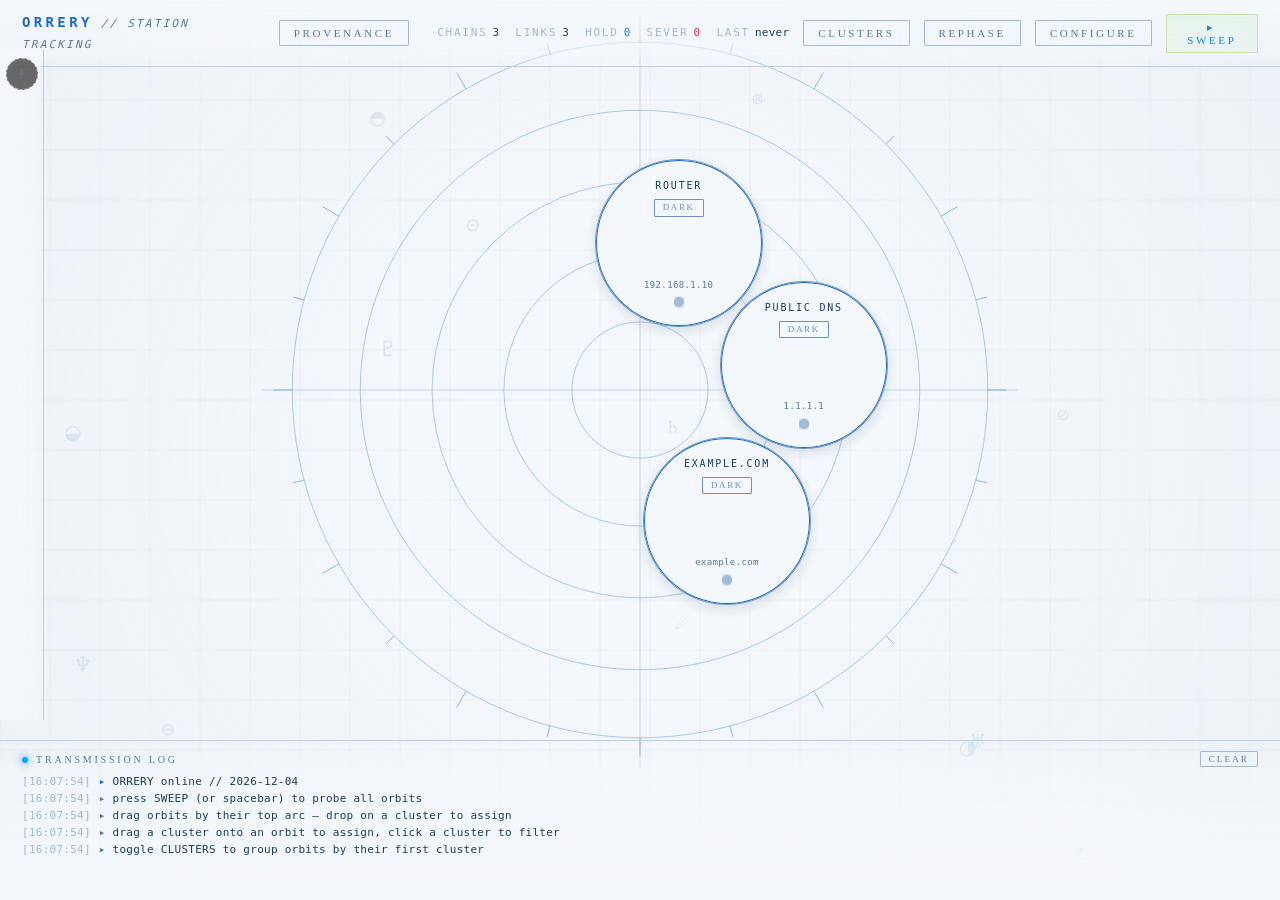
<file: index.html>
<!doctype html>
<html lang="en">
<head>
<meta charset="utf-8">
<meta name="viewport" content="width=device-width,initial-scale=1">
<title>ORRERY // station tracking</title>
<style>
  /* Antonio — Copyright 2020 The Antonio Project Authors
     (https://github.com/vernnobile/AntonioFont), SIL Open Font License 1.1.
     https://openfontlicense.org

     LCARS lettering is Swiss 911 Ultra Compressed, which is proprietary.
     Antonio is the closest openly-licensed match and is what LCARS revivals
     standardise on. Inlined as base64 rather than linked, because this page's
     whole premise is that it makes no request it did not tell you about — a
     webfont URL would be a third-party fetch on every load. It also means the
     face actually renders offline, from a USB stick, or over file://, which a
     linked font never would.

     Variable weight axis 100-700 in one 26KB file, latin subset. */
  @font-face {
    font-family: 'Antonio';
    font-style: normal;
    font-weight: 100 700;
    font-display: swap;
    src: url([data-uri]) format('woff2');
  }

  :root {
    --bg-0: #0c0703;
    --bg-1: #1a0e07;
    --bg-2: #261509;
    --vellum: #d8b97a;
    --vellum-dim: #8a7048;
    --ink: #ead4a3;
    --ink-dim: #9b7d4b;
    --ink-faint: #4a3a22;
    --gold: #ffcf3f;
    --gold-dim: #b8910e;
    --gold-bright: #ffe88c;
    --amber: #d18b1d;
    --brown: #6b3a14;
    --brown-deep: #3a1d08;
    --moss: #5f9a3a;
    --verdant: #8ee066;
    --verdant-bright: #b9f08c;
    --sienna: #b8521c;
    --rust: #8a3214;
    --slate: #6a6055;
    --slate-dim: #3d362d;
    --panel: rgba(12, 7, 3, 0.78);
    --panel-edge: rgba(255, 207, 63, 0.22);
    --serif: "TeX Gyre Pagella", "Iowan Old Style", "Palatino Linotype", "Book Antiqua", Palatino, "Hoefler Text", Georgia, serif;
    --mono: ui-monospace, "JetBrains Mono", "Iosevka", Menlo, Consolas, monospace;
    --glyph: "Noto Sans Symbols", "Noto Sans Symbols 2", "DejaVu Sans", "Segoe UI Symbol", "Apple Symbols", sans-serif;
    --shelf-w: 44px;
  }

  * { box-sizing: border-box; }
  html, body { height: 100%; margin: 0; padding: 0; }
  body {
    background: radial-gradient(ellipse at 50% 40%, var(--bg-2) 0%, var(--bg-1) 40%, var(--bg-0) 85%);
    color: var(--ink);
    font-family: var(--serif);
    font-size: 13px;
    line-height: 1.5;
    overflow: hidden;
    letter-spacing: 0.02em;
    -webkit-font-smoothing: antialiased;
  }

  body::before {
    content: "";
    position: fixed; inset: 0;
    pointer-events: none;
    z-index: 2;
    background-image:
      radial-gradient(ellipse at 50% 50%, transparent 30%, rgba(0,0,0,0.55) 100%),
      url("data:image/svg+xml;utf8,<svg xmlns='http://www.w3.org/2000/svg' width='240' height='240'><filter id='n'><feTurbulence type='fractalNoise' baseFrequency='0.85' numOctaves='2' seed='4'/><feColorMatrix values='0 0 0 0 0.55 0 0 0 0 0.42 0 0 0 0 0.18 0 0 0 0.18 0'/></filter><rect width='100%' height='100%' filter='url(%23n)'/></svg>");
    opacity: 0.5;
    mix-blend-mode: overlay;
  }

  #parchment { position: fixed; inset: 0; width: 100%; height: 100%; z-index: 0; display: block; }
  #background-decor { position: fixed; inset: 0; width: 100%; height: 100%; z-index: 1; pointer-events: none; }
  #cards { position: fixed; inset: 0; z-index: 3; pointer-events: none; }
  #groups { position: fixed; inset: 0; z-index: 2; pointer-events: none; }
  .group {
    position: absolute;
    border: 1px solid currentColor;
    border-radius: 3px;
    background: rgba(12, 7, 3, 0.18);
    box-shadow: 0 0 14px currentColor inset, 0 0 8px rgba(255, 207, 63, 0.08);
    opacity: 0.85;
    transition: opacity 0.2s;
  }
  .group.untagged {
    color: var(--ink-faint);
    box-shadow: 0 0 6px var(--ink-faint) inset;
    border-style: dashed;
  }
  .group .label {
    position: absolute;
    top: -9px; left: 14px;
    background: linear-gradient(to bottom, var(--bg-1), var(--bg-0));
    padding: 0 10px;
    font-family: var(--serif);
    font-size: 10px;
    letter-spacing: 0.28em;
    text-transform: uppercase;
    color: currentColor;
    display: flex; align-items: center; gap: 6px;
    text-shadow: 0 0 8px currentColor;
  }
  .group .label .g { font-family: var(--glyph); font-size: 14px; }
  .btn.active {
    background: linear-gradient(to bottom, rgba(255,207,63,0.22), rgba(255,207,63,0.08));
    color: var(--gold-bright);
    border-color: var(--gold);
    box-shadow: 0 0 12px rgba(255,207,63,0.3) inset;
  }

  /* ---------- top bar ---------- */
  .topbar {
    position: fixed; left: 0; right: 0; top: 0;
    z-index: 10;
    display: flex; align-items: center; gap: 14px;
    padding: 12px 22px;
    background: linear-gradient(to bottom, rgba(12,7,3,0.96), rgba(12,7,3,0.6) 80%, transparent);
    border-bottom: 1px solid var(--panel-edge);
  }
  .topbar .brand {
    font-family: var(--serif);
    font-weight: 700;
    letter-spacing: 0.32em;
    color: var(--gold);
    text-transform: uppercase;
    font-size: 14px;
    text-shadow: 0 0 12px rgba(255, 207, 63, 0.35);
  }
  .topbar .brand .sub {
    color: var(--ink-dim);
    font-weight: 400;
    letter-spacing: 0.2em;
    margin-left: 8px;
    font-style: italic;
    font-size: 11px;
  }
  .topbar .spacer { flex: 1; }
  .topbar .meta {
    color: var(--ink-dim);
    font-size: 11px;
    font-family: var(--mono);
    display: flex; gap: 16px;
  }
  .topbar .meta .k { color: var(--ink-faint); margin-right: 5px; letter-spacing: 0.16em; text-transform: uppercase; }
  .topbar .meta .v { color: var(--ink); }

  /* ---------- buttons ---------- */
  .btn {
    background: linear-gradient(to bottom, rgba(255,207,63,0.06), rgba(255,207,63,0.02));
    color: var(--gold);
    border: 1px solid var(--panel-edge);
    padding: 6px 14px;
    font-family: var(--serif);
    font-size: 11px;
    letter-spacing: 0.24em;
    text-transform: uppercase;
    cursor: pointer;
    transition: background 0.18s, box-shadow 0.18s, color 0.18s, border-color 0.18s;
    border-radius: 1px;
    position: relative;
  }
  .btn:hover {
    background: linear-gradient(to bottom, rgba(255,207,63,0.14), rgba(255,207,63,0.06));
    color: var(--gold-bright);
    border-color: var(--gold);
    box-shadow: 0 0 12px rgba(255, 207, 63, 0.25) inset, 0 0 14px rgba(255, 207, 63, 0.15);
  }
  .btn.primary {
    background: linear-gradient(to bottom, rgba(142, 224, 102, 0.12), rgba(95, 154, 58, 0.04));
    color: var(--verdant);
    border-color: rgba(142, 224, 102, 0.45);
  }
  .btn.primary:hover {
    background: linear-gradient(to bottom, rgba(142, 224, 102, 0.22), rgba(95, 154, 58, 0.08));
    color: var(--verdant-bright);
    border-color: var(--verdant);
    box-shadow: 0 0 14px rgba(142, 224, 102, 0.35) inset, 0 0 16px rgba(142, 224, 102, 0.25);
  }
  .btn.danger { color: var(--sienna); border-color: rgba(184, 82, 28, 0.45); }
  .btn.danger:hover { color: #e07a36; border-color: var(--sienna); box-shadow: 0 0 12px rgba(184, 82, 28, 0.3) inset; }
  .btn.ghost { background: transparent; color: var(--ink-dim); border-color: var(--ink-faint); }
  .btn.ghost:hover { color: var(--ink); border-color: var(--vellum-dim); box-shadow: none; }
  .btn:disabled { opacity: 0.45; cursor: not-allowed; box-shadow: none; }

  /* ---------- classifier shelf (left edge) ---------- */
  .shelf {
    position: fixed;
    left: 0; top: 50px; bottom: 180px;
    width: var(--shelf-w);
    z-index: 11;
    padding: 8px 0;
    background: linear-gradient(to right, rgba(12,7,3,0.94), rgba(12,7,3,0.6) 90%, transparent);
    border-right: 1px solid var(--panel-edge);
    display: flex; flex-direction: column; align-items: center; gap: 6px;
    overflow-y: auto;
    overflow-x: hidden;
    scrollbar-width: thin;
    scrollbar-color: var(--ink-faint) transparent;
  }
  .shelf::-webkit-scrollbar { width: 4px; }
  .shelf::-webkit-scrollbar-thumb { background: var(--ink-faint); }
  .sigil {
    width: 32px; height: 32px;
    border-radius: 50%;
    background: rgba(12, 7, 3, 0.6);
    border: 1px solid var(--gold-dim);
    color: var(--gold);
    font-family: var(--glyph);
    font-size: 18px;
    display: flex; align-items: center; justify-content: center;
    cursor: pointer;
    transition: box-shadow 0.18s, border-color 0.18s, transform 0.08s, color 0.18s;
    user-select: none;
    flex-shrink: 0;
    position: relative;
  }
  .sigil:hover {
    box-shadow: 0 0 12px currentColor, 0 0 0 1px currentColor inset;
    border-color: currentColor;
    transform: scale(1.06);
  }
  .sigil.active {
    box-shadow: 0 0 14px currentColor, 0 0 0 2px currentColor inset;
    border-color: currentColor;
  }
  .sigil.drop-target {
    box-shadow: 0 0 18px var(--gold-bright), 0 0 0 2px var(--gold-bright) inset;
    border-color: var(--gold-bright);
  }
  .sigil-ghost {
    position: fixed;
    width: 32px; height: 32px; border-radius: 50%;
    border: 1px solid currentColor;
    font-family: var(--glyph);
    font-size: 18px;
    display: flex; align-items: center; justify-content: center;
    pointer-events: none;
    background: rgba(12,7,3,0.85);
    box-shadow: 0 0 14px currentColor;
    z-index: 100;
    opacity: 0.85;
  }
  .sigil.add {
    border: 1px dashed var(--ink-faint);
    color: var(--ink-dim);
    font-family: var(--serif);
    font-size: 18px;
    font-weight: 300;
  }
  .sigil.add:hover { color: var(--gold); border-color: var(--gold); }

  /* ---------- chain cards ---------- */
  .card {
    position: absolute;
    width: 224px;
    background: linear-gradient(to bottom, rgba(26, 14, 7, 0.92), rgba(12, 7, 3, 0.92));
    border: 1px solid var(--gold);
    color: var(--ink);
    font-family: var(--serif);
    user-select: none;
    pointer-events: auto;
    box-shadow:
      0 0 0 1px rgba(255, 207, 63, 0.08),
      0 6px 14px rgba(0,0,0,0.55);
    transition: box-shadow 0.18s, border-color 0.2s, opacity 0.18s;
    will-change: left, top;
  }
  .card::before, .card::after {
    content: ""; position: absolute; width: 9px; height: 9px;
    border: 1px solid var(--gold);
    opacity: 0.75;
    pointer-events: none;
  }
  .card::before { top: -1px; left: -1px; border-right: none; border-bottom: none; }
  .card::after  { bottom: -1px; right: -1px; border-left: none; border-top: none; }

  .card:hover {
    box-shadow:
      0 0 0 1px rgba(255, 207, 63, 0.16),
      0 0 18px rgba(255, 207, 63, 0.18),
      0 8px 18px rgba(0,0,0,0.6);
  }
  .card.dragging {
    box-shadow:
      0 0 0 1px rgba(255, 207, 63, 0.4),
      0 0 28px rgba(255, 207, 63, 0.45),
      0 18px 38px rgba(0,0,0,0.75);
    z-index: 30 !important;
  }
  .card.dimmed { opacity: 0.18; }

  .card.state-ok    { border-color: var(--verdant); box-shadow: 0 0 0 1px rgba(142,224,102,0.16), 0 0 12px rgba(142,224,102,0.18), 0 6px 14px rgba(0,0,0,0.55); }
  .card.state-warn  { border-color: var(--amber);   box-shadow: 0 0 0 1px rgba(209,139,29,0.16),  0 0 12px rgba(209,139,29,0.18),  0 6px 14px rgba(0,0,0,0.55); }
  .card.state-bad   { border-color: var(--sienna);  box-shadow: 0 0 0 1px rgba(184,82,28,0.18),   0 0 14px rgba(184,82,28,0.22),   0 6px 14px rgba(0,0,0,0.55); }
  .card.state-check { border-color: var(--gold-bright); animation: card-pulse 1.2s ease-in-out infinite; }
  .card.state-unk   { border-color: var(--gold-dim); }
  .card.state-ok::before, .card.state-ok::after       { border-color: var(--verdant); }
  .card.state-warn::before, .card.state-warn::after   { border-color: var(--amber); }
  .card.state-bad::before, .card.state-bad::after     { border-color: var(--sienna); }
  .card.state-check::before, .card.state-check::after { border-color: var(--gold-bright); }
  .card.state-unk::before, .card.state-unk::after     { border-color: var(--gold-dim); }

  .card.drop-target {
    box-shadow: 0 0 0 2px var(--gold-bright), 0 0 24px rgba(255, 232, 140, 0.5);
  }

  @keyframes card-pulse {
    0%, 100% { box-shadow: 0 0 0 1px rgba(255, 232, 140, 0.2),  0 0 12px rgba(255, 232, 140, 0.18), 0 6px 14px rgba(0,0,0,0.55); }
    50%      { box-shadow: 0 0 0 1px rgba(255, 232, 140, 0.45), 0 0 24px rgba(255, 232, 140, 0.45), 0 6px 14px rgba(0,0,0,0.55); }
  }

  .card-header {
    display: flex; align-items: center; justify-content: space-between;
    padding: 6px 10px;
    border-bottom: 1px solid rgba(255, 207, 63, 0.16);
    cursor: grab;
    gap: 6px;
  }
  .card-name {
    font-family: var(--serif);
    font-size: 11px;
    letter-spacing: 0.18em;
    text-transform: uppercase;
    color: var(--ink);
    white-space: nowrap;
    overflow: hidden;
    text-overflow: ellipsis;
    flex: 1;
  }
  .card-runes { display: flex; gap: 3px; flex-shrink: 0; }
  .card-rune {
    width: 14px; height: 14px;
    border-radius: 50%;
    border: 1px solid currentColor;
    background: rgba(12,7,3,0.6);
    font-family: var(--glyph);
    font-size: 9px;
    display: flex; align-items: center; justify-content: center;
    cursor: pointer;
    transition: box-shadow 0.15s, transform 0.1s;
  }
  .card-rune:hover {
    box-shadow: 0 0 6px currentColor;
    transform: scale(1.18);
  }
  .card-pill {
    display: inline-block;
    padding: 1px 6px;
    font-size: 9px;
    letter-spacing: 0.18em;
    text-transform: uppercase;
    border-radius: 1px;
    border: 1px solid currentColor;
    font-family: var(--serif);
    color: var(--gold-dim);
    flex-shrink: 0;
  }
  .card-pill.ok    { color: var(--verdant); }
  .card-pill.warn  { color: var(--amber); }
  .card-pill.bad   { color: var(--sienna); }
  .card-pill.check { color: var(--gold-bright); }
  .card-pill.unk   { color: var(--gold-dim); }

  .card-body {
    padding: 6px 10px 8px 10px;
    cursor: pointer;
  }
  .card-addr {
    font-family: var(--mono);
    font-size: 10px;
    color: var(--ink-dim);
    letter-spacing: 0.04em;
    margin-bottom: 6px;
  }
  .link-row {
    display: flex; align-items: center; gap: 0;
    flex-wrap: nowrap;
    overflow: hidden;
    min-height: 14px;
  }
  .link-step {
    display: flex; align-items: center;
    flex-shrink: 0;
  }
  .link-step + .link-step::before {
    content: "";
    display: inline-block;
    width: 14px; height: 1px;
    background: var(--ink-faint);
    margin: 0 1px;
  }
  .link-dot {
    width: 10px; height: 10px;
    border-radius: 50%;
    background: var(--gold-dim);
    box-shadow: 0 0 4px var(--gold-dim);
    cursor: pointer;
    transition: transform 0.12s;
    flex-shrink: 0;
  }
  .link-dot:hover { transform: scale(1.5); }
  .link-dot.ok       { background: var(--verdant);      box-shadow: 0 0 6px var(--verdant); }
  .link-dot.warn     { background: var(--amber);        box-shadow: 0 0 6px var(--amber); }
  .link-dot.bad      { background: var(--sienna);       box-shadow: 0 0 8px var(--sienna); animation: dot-bad 1s ease-in-out infinite; }
  .link-dot.check    { background: var(--gold-bright);  box-shadow: 0 0 8px var(--gold-bright); animation: dot-pulse 0.9s ease-in-out infinite; }
  .link-dot.skipped  { background: var(--slate-dim);    box-shadow: none; border: 1px solid var(--slate); opacity: 0.6; }
  .link-dot.unk      { background: var(--gold-dim);     box-shadow: 0 0 4px var(--gold-dim); opacity: 0.6; }

  @keyframes dot-pulse {
    0%, 100% { transform: scale(1); }
    50%      { transform: scale(1.35); }
  }
  @keyframes dot-bad {
    0%, 100% { box-shadow: 0 0 6px var(--sienna); }
    50%      { box-shadow: 0 0 14px var(--sienna), 0 0 22px rgba(184,82,28,0.4); }
  }

  .card-detail {
    margin-top: 6px;
    padding-top: 6px;
    border-top: 1px dashed var(--ink-faint);
    font-family: var(--mono);
    font-size: 10px;
    color: var(--sienna);
    line-height: 1.35;
  }
  .card-detail .arr { color: var(--ink-dim); margin-right: 4px; }
  .card-detail .name { color: var(--ink); }
  .card-empty {
    font-family: var(--mono);
    font-size: 9px;
    color: var(--ink-faint);
    font-style: italic;
    letter-spacing: 0.1em;
  }

  /* Per-card mobile actions row. Default hidden; mobile media query
     re-enables and styles it. */
  .card-mobile-actions { display: none; }

  /* ---------- side panel ---------- */
  .sidepanel {
    position: fixed; right: 0; top: 50px; bottom: 180px;
    width: 360px;
    z-index: 9;
    background: var(--panel);
    backdrop-filter: blur(8px);
    border-left: 1px solid var(--panel-edge);
    padding: 18px;
    overflow-y: auto;
    transform: translateX(100%);
    transition: transform 0.25s ease;
    font-family: var(--serif);
  }
  .sidepanel.open { transform: translateX(0); }
  .sidepanel h3 {
    margin: 0 0 8px 0;
    color: var(--gold);
    font-size: 12px;
    letter-spacing: 0.26em;
    text-transform: uppercase;
    font-weight: 600;
  }
  .sidepanel .section { margin-bottom: 18px; }
  .sidepanel .row {
    display: flex; justify-content: space-between;
    padding: 4px 0;
    border-bottom: 1px dashed var(--ink-faint);
    font-family: var(--mono);
    font-size: 11px;
    gap: 8px;
  }
  .sidepanel .row .k { color: var(--ink-dim); letter-spacing: 0.12em; text-transform: uppercase; flex-shrink: 0; }
  .sidepanel .row .v { color: var(--ink); text-align: right; word-break: break-all; }
  .pill {
    display: inline-block;
    padding: 1px 8px;
    font-size: 9px;
    letter-spacing: 0.22em;
    text-transform: uppercase;
    border-radius: 1px;
    border: 1px solid currentColor;
    font-family: var(--serif);
  }
  .pill.ok    { color: var(--verdant); }
  .pill.warn  { color: var(--amber); }
  .pill.bad   { color: var(--sienna); }
  .pill.unk   { color: var(--vellum-dim); }
  .pill.check { color: var(--gold-bright); }
  .pill.skipped { color: var(--slate); }

  .link-card {
    padding: 8px 0;
    border-bottom: 1px dashed var(--ink-faint);
  }
  .link-card.highlight { background: rgba(255, 207, 63, 0.06); }

  /* ---------- console ---------- */
  .console {
    position: fixed; left: 0; right: 0; bottom: 0;
    height: 160px;
    z-index: 9;
    background: linear-gradient(to top, rgba(12,7,3,0.96), rgba(12,7,3,0.6) 80%, transparent);
    border-top: 1px solid var(--panel-edge);
    padding: 10px 22px 12px 22px;
    display: flex; flex-direction: column;
  }
  .console .header {
    display: flex; align-items: center; justify-content: space-between;
    color: var(--ink-dim);
    font-size: 10px;
    letter-spacing: 0.28em;
    text-transform: uppercase;
    margin-bottom: 6px;
    font-family: var(--serif);
  }
  .console .header .candle {
    display: inline-block; width: 6px; height: 6px;
    background: var(--gold-bright); border-radius: 50%;
    box-shadow: 0 0 8px var(--gold);
    margin-right: 8px;
    animation: candle-flicker 1.4s ease-in-out infinite;
  }
  .console .body {
    flex: 1;
    overflow-y: auto;
    font-size: 11px;
    line-height: 1.55;
    color: var(--ink);
    font-family: var(--mono);
    scrollbar-width: thin;
    scrollbar-color: var(--ink-faint) transparent;
  }
  .console .body::-webkit-scrollbar { width: 4px; }
  .console .body::-webkit-scrollbar-thumb { background: var(--ink-faint); }
  .console .line { white-space: pre-wrap; word-break: break-word; }
  .console .ts { color: var(--ink-faint); margin-right: 8px; }
  .console .tag-info { color: var(--gold); }
  .console .tag-ok { color: var(--verdant); }
  .console .tag-warn { color: var(--amber); }
  .console .tag-bad { color: var(--sienna); }
  .console .tag-dim { color: var(--ink-dim); }

  @keyframes candle-flicker {
    0%   { opacity: 1;    transform: scale(1); }
    20%  { opacity: 0.5;  transform: scale(0.85); }
    40%  { opacity: 1;    transform: scale(1.05); }
    60%  { opacity: 0.75; transform: scale(0.95); }
    80%  { opacity: 1;    transform: scale(1); }
    100% { opacity: 0.92; transform: scale(0.98); }
  }

  /* ---------- modal ---------- */
  .modal-bg {
    position: fixed; inset: 0;
    z-index: 50;
    background: rgba(12, 7, 3, 0.78);
    backdrop-filter: blur(6px);
    display: none;
    align-items: center; justify-content: center;
  }
  .modal-bg.open { display: flex; }
  .modal {
    width: min(960px, 94vw);
    max-height: 88vh;
    background: linear-gradient(to bottom, var(--bg-1), var(--bg-0));
    border: 1px solid var(--panel-edge);
    box-shadow: 0 0 60px rgba(255, 207, 63, 0.18), 0 0 0 1px rgba(255, 207, 63, 0.05) inset;
    display: flex; flex-direction: column;
    border-radius: 2px;
    position: relative;
  }
  .modal::before, .modal::after {
    content: ""; position: absolute; width: 18px; height: 18px;
    border: 1px solid var(--gold);
    opacity: 0.5;
  }
  .modal::before { top: -1px; left: -1px; border-right: none; border-bottom: none; }
  .modal::after  { bottom: -1px; right: -1px; border-left: none; border-top: none; }
  .modal .head {
    padding: 16px 22px;
    border-bottom: 1px solid var(--panel-edge);
    display: flex; align-items: center; justify-content: space-between;
  }
  .modal .head h2 {
    margin: 0; color: var(--gold);
    font-family: var(--serif);
    font-size: 14px; letter-spacing: 0.3em; text-transform: uppercase; font-weight: 600;
  }
  .modal .body { padding: 18px 22px; overflow-y: auto; flex: 1; }
  .modal .foot { padding: 14px 22px; border-top: 1px solid var(--panel-edge);
    display: flex; justify-content: space-between; gap: 8px; }
  .modal .foot .right { display: flex; gap: 8px; }
  .modal label {
    display: block; color: var(--ink-dim);
    font-family: var(--serif);
    font-size: 10px; letter-spacing: 0.22em; text-transform: uppercase;
    margin-bottom: 4px;
  }
  .modal input, .modal select, .modal textarea {
    width: 100%;
    background: rgba(12, 7, 3, 0.7);
    border: 1px solid var(--panel-edge);
    color: var(--ink);
    padding: 6px 10px;
    font-family: var(--mono);
    font-size: 12px;
    border-radius: 1px;
    outline: none;
  }
  .modal input:focus, .modal select:focus, .modal textarea:focus {
    border-color: var(--gold);
    box-shadow: 0 0 8px rgba(255, 207, 63, 0.3);
  }
  .modal textarea { min-height: 220px; resize: vertical; }

  .chain-block {
    border: 1px solid var(--panel-edge);
    padding: 12px;
    margin-bottom: 12px;
    background: rgba(12, 7, 3, 0.45);
  }
  .chain-block .head-row {
    display: grid; grid-template-columns: 1fr 1fr auto auto;
    gap: 8px; align-items: end; margin-bottom: 8px;
  }
  .link-edit-row {
    display: grid; grid-template-columns: 1.1fr 0.9fr 1.6fr 0.9fr auto;
    gap: 6px; margin-bottom: 4px; align-items: center;
  }
  .link-edit-row .x {
    background: transparent; color: var(--sienna);
    border: 1px solid transparent;
    width: 26px; height: 26px; cursor: pointer;
    font-family: var(--mono);
  }
  .link-edit-row .x:hover { border-color: var(--sienna); }
  .add-link { margin-top: 6px; font-size: 10px; padding: 4px 10px; }

  .classifier-picker { display: flex; flex-wrap: wrap; gap: 4px; margin-top: 6px; }
  .classifier-chip {
    padding: 2px 8px;
    font-size: 10px;
    letter-spacing: 0.18em;
    text-transform: uppercase;
    border: 1px solid currentColor;
    color: var(--ink-faint);
    cursor: pointer;
    font-family: var(--serif);
    display: inline-flex; align-items: center; gap: 4px;
  }
  .classifier-chip .g { font-family: var(--glyph); font-size: 12px; }
  .classifier-chip.on { box-shadow: 0 0 8px currentColor inset; }

  /* ---------- empty hint ---------- */
  .empty-hint {
    position: fixed;
    left: 50%; top: 50%;
    transform: translate(-50%, -50%);
    text-align: center;
    color: var(--ink-dim);
    z-index: 5;
    pointer-events: none;
    font-family: var(--serif);
  }
  .empty-hint h1 {
    color: var(--gold);
    font-size: 28px; letter-spacing: 0.5em;
    margin: 0 0 14px 0;
    text-shadow: 0 0 14px rgba(255, 207, 63, 0.4);
  }
  .empty-hint .glyph-row {
    font-family: var(--glyph);
    font-size: 22px; letter-spacing: 0.4em;
    color: var(--vellum-dim);
    margin: 8px 0;
  }

  /* ---------- tooltip ---------- */
  .tip {
    position: fixed;
    z-index: 12;
    background: linear-gradient(to bottom, var(--bg-1), var(--bg-0));
    border: 1px solid var(--panel-edge);
    padding: 10px 14px;
    pointer-events: none;
    font-size: 11px;
    min-width: 220px;
    box-shadow: 0 0 22px rgba(255, 207, 63, 0.25);
    display: none;
    font-family: var(--mono);
  }
  .tip .ttl {
    color: var(--gold);
    font-family: var(--serif);
    letter-spacing: 0.22em;
    text-transform: uppercase;
    font-size: 11px;
    margin-bottom: 6px;
  }
  .tip .row {
    display: flex; justify-content: space-between;
    font-size: 10px;
    gap: 8px;
  }
  .tip .row .k { color: var(--ink-dim); letter-spacing: 0.1em; text-transform: uppercase; }

  /* ---------- trust modal ---------- */
  .trust-body { font-family: var(--serif); font-size: 12px; line-height: 1.55; color: var(--ink); }
  .trust-body h3 {
    margin: 16px 0 6px 0;
    color: var(--gold);
    font-size: 11px;
    letter-spacing: 0.22em;
    text-transform: uppercase;
    font-weight: 600;
  }
  .trust-body ul { margin: 0 0 8px 0; padding-left: 18px; }
  .trust-body li { margin-bottom: 5px; }
  .trust-body code {
    font-family: var(--mono);
    font-size: 11px;
    background: rgba(0,0,0,0.18);
    padding: 1px 5px;
    border-radius: 1px;
  }
  body[data-theme="orrery"] .trust-body code { background: rgba(26, 107, 199, 0.08); }
  .trust-body a { color: var(--gold); text-decoration: underline; text-underline-offset: 2px; }
  .trust-body a:hover { color: var(--gold-bright); }
  .trust-lede { color: var(--ink); margin: 0 0 6px 0; }
  .trust-foot {
    margin: 14px 0 0 0;
    padding-top: 12px;
    border-top: 1px dashed var(--ink-faint);
    color: var(--ink-dim);
    font-size: 11px;
    font-style: italic;
  }

  /* ---------- background-decor SVG classes ---------- */
  .bg-tri { fill: none; stroke: var(--ink-faint); stroke-width: 0.6; opacity: 0.5; }
  .bg-tri-alt { fill: rgba(107, 58, 20, 0.04); stroke: none; }
  .bg-rune { fill: var(--gold-dim); opacity: 0.16; font-family: var(--glyph); text-anchor: middle; dominant-baseline: central; pointer-events: none; }
  .bg-sigil-stroke { fill: none; stroke: var(--gold); stroke-width: 1; }
  .bg-sigil-text { fill: var(--gold); font-family: var(--glyph); text-anchor: middle; dominant-baseline: central; opacity: 0.85; }
  .bg-grid { fill: none; stroke: var(--ink-faint); stroke-width: 0.5; opacity: 0.18; }
  .bg-readout { fill: var(--gold); font-family: var(--mono); letter-spacing: 0.1em; text-anchor: start; dominant-baseline: central; pointer-events: none; }

  /* ---------- circular card variant (radial layouts) ---------- */
  .card.circular {
    width: 168px;
    height: 168px;
    border-radius: 50%;
    padding: 0;
    background: radial-gradient(circle at 35% 30%, rgba(255,255,255,0.18) 0%, rgba(0,0,0,0) 50%),
                linear-gradient(to bottom, rgba(26,14,7,0.9), rgba(12,7,3,0.9));
    box-shadow:
      0 0 0 1px currentColor inset,
      0 6px 18px rgba(0,0,0,0.45);
    display: flex; flex-direction: column;
    align-items: stretch; justify-content: space-between;
    overflow: hidden;
    color: var(--gold);
  }
  .card.circular::before, .card.circular::after { display: none; }
  .card.circular .card-header {
    display: flex;
    flex-direction: column;
    align-items: center;
    justify-content: center;
    border-bottom: none;
    padding: 18px 22px 4px;
    gap: 4px;
    text-align: center;
  }
  .card.circular .card-name {
    text-align: center;
    font-size: 10px;
    letter-spacing: 0.18em;
    flex: 0 0 auto;
    max-width: 100%;
  }
  .card.circular .card-runes {
    position: absolute;
    top: 8px; right: 14px;
    flex-direction: column;
    gap: 2px;
  }
  .card.circular .card-pill {
    margin: 2px auto 0;
    font-size: 9px;
    padding: 1px 8px;
  }
  .card.circular .card-body {
    padding: 4px 18px 18px;
    display: flex;
    flex-direction: column;
    align-items: center;
    justify-content: flex-end;
    flex: 1;
  }
  .card.circular .card-addr {
    font-size: 9px;
    text-align: center;
    margin-bottom: 4px;
    color: var(--ink-dim);
    max-width: 100%;
    overflow: hidden;
    text-overflow: ellipsis;
    white-space: nowrap;
  }
  .card.circular .link-row {
    justify-content: center;
    flex-wrap: wrap;
    gap: 2px;
    max-width: 124px;
    min-height: 12px;
  }
  .card.circular .link-step + .link-step::before {
    width: 6px;
  }

  /* Radial "system" group element: outer ring + central hub glyph. */
  .system {
    position: absolute;
    border: 1px solid currentColor;
    border-radius: 50%;
    background: rgba(0,0,0,0.04);
    box-shadow: 0 0 0 1px rgba(255,255,255,0.04) inset;
    opacity: 0.7;
  }
  .system.untagged {
    color: var(--ink-faint);
    border-style: dashed;
  }
  .system-hub {
    position: absolute;
    left: 50%; top: 50%;
    transform: translate(-50%, -50%);
    width: 56px; height: 56px;
    border-radius: 50%;
    border: 1px solid currentColor;
    background: var(--bg-0);
    display: flex; align-items: center; justify-content: center;
    color: inherit;
    pointer-events: none;
  }
  .system-hub .g {
    font-family: var(--glyph);
    font-size: 24px;
    color: currentColor;
    text-shadow: 0 0 6px currentColor;
  }
  .system-label {
    position: absolute;
    left: 50%; top: -10px;
    transform: translateX(-50%);
    padding: 0 10px;
    background: var(--bg-0);
    font-family: var(--serif);
    font-size: 10px;
    letter-spacing: 0.28em;
    text-transform: uppercase;
    color: currentColor;
    white-space: nowrap;
  }

  /* ---------- Orrery theme overrides ---------- */
  body[data-theme="orrery"] {
    background: var(--bg-0);
    color: var(--ink);
  }
  body[data-theme="orrery"]::before { display: none; }
  body[data-theme="orrery"] .topbar {
    background: linear-gradient(to bottom, rgba(244,247,251,0.96), rgba(244,247,251,0.6) 80%, transparent);
    border-bottom: 1px solid var(--panel-edge);
  }
  body[data-theme="orrery"] .topbar .brand {
    color: var(--gold);
    text-shadow: none;
    font-family: var(--mono);
    letter-spacing: 0.24em;
  }
  body[data-theme="orrery"] .console {
    background: linear-gradient(to top, rgba(244,247,251,0.96), rgba(244,247,251,0.6) 80%, transparent);
    border-top: 1px solid var(--panel-edge);
  }
  body[data-theme="orrery"] .console .body { color: var(--ink); }
  body[data-theme="orrery"] .console .ts { color: var(--ink-faint); }
  body[data-theme="orrery"] .shelf {
    background: linear-gradient(to right, rgba(244,247,251,0.96), rgba(244,247,251,0.6) 90%, transparent);
    border-right: 1px solid var(--panel-edge);
  }
  body[data-theme="orrery"] .sidepanel {
    background: var(--panel);
    border-left: 1px solid var(--panel-edge);
  }
  body[data-theme="orrery"] .modal {
    background: linear-gradient(to bottom, var(--bg-1), var(--bg-0));
  }
  body[data-theme="orrery"] .modal input,
  body[data-theme="orrery"] .modal select,
  body[data-theme="orrery"] .modal textarea {
    background: var(--bg-0);
    color: var(--ink);
  }
  body[data-theme="orrery"] .empty-hint h1 {
    text-shadow: none;
    font-family: var(--mono);
    letter-spacing: 0.4em;
  }
  body[data-theme="orrery"] .card.circular {
    background: var(--bg-0);
    box-shadow:
      0 0 0 1px currentColor inset,
      0 4px 12px rgba(26, 60, 90, 0.12);
    color: var(--gold);
  }
  body[data-theme="orrery"] .card.circular .card-name {
    color: var(--ink);
    font-family: var(--mono);
  }
  body[data-theme="orrery"] .card.circular .card-pill {
    background: var(--bg-0);
  }
  body[data-theme="orrery"] .card.circular .card-addr {
    color: var(--ink-dim);
  }
  body[data-theme="orrery"] .system {
    background: rgba(26, 107, 199, 0.03);
    box-shadow: 0 0 0 1px rgba(26, 107, 199, 0.06) inset;
  }
  body[data-theme="orrery"] .system-hub {
    background: var(--bg-0);
  }
  body[data-theme="orrery"] .system-label {
    background: var(--bg-0);
    font-family: var(--mono);
  }

  /* =====================================================================
     Mobile (≤ 768px)
     Switch from free-positioned canvas + four-edge fixed chrome to a
     vertical scrolling list with off-canvas drawers. Desktop CSS above
     is untouched; this block reshapes only the affected selectors.
     ===================================================================== */
  @media (max-width: 768px) {
    html, body {
      height: auto;
      min-height: 100vh;
    }
    body {
      overflow-x: hidden;
      overflow-y: auto;
      font-size: 14px;
    }
    body::before { display: none; }

    /* Hide the decorative canvases on small screens. JS skips creating
       them too (see grimorium.js), but belt-and-braces in case a theme
       leaves them around. */
    #parchment,
    #background-decor,
    #groups {
      display: none !important;
    }
    #cards {
      position: static;
      pointer-events: auto;
      padding: 110px 0 60px 0;
    }

    /* Topbar: wrap, shrink, hide the meta strip (it reappears as a row
       inside the sidepanel sheet via JS). */
    .topbar {
      flex-wrap: wrap;
      padding: 8px 12px;
      gap: 8px;
      row-gap: 6px;
    }
    .topbar .brand { font-size: 13px; letter-spacing: 0.22em; }
    .topbar .brand .sub { display: none; }
    .topbar .spacer { display: none; }
    .topbar .meta { display: none; }
    .topbar .btn {
      padding: 8px 10px;
      font-size: 10px;
      letter-spacing: 0.14em;
      min-height: 36px;
    }

    /* Shelf: vertical strip on the left → horizontal strip under topbar. */
    .shelf {
      left: 0; right: 0;
      top: auto; bottom: auto;
      width: auto;
      height: 56px;
      flex-direction: row;
      align-items: center;
      padding: 6px 12px;
      gap: 8px;
      border-right: none;
      border-bottom: 1px solid var(--panel-edge);
      background: linear-gradient(to bottom, rgba(12,7,3,0.94), rgba(12,7,3,0.6) 90%, transparent);
      overflow-x: auto;
      overflow-y: hidden;
      /* Position right under the (possibly wrapped) topbar. JS sets the
         top offset via a CSS variable so the shelf tracks topbar height. */
      top: var(--topbar-h, 54px);
    }
    .sigil {
      width: 44px; height: 44px;
      font-size: 22px;
    }
    .sigil.add { font-size: 22px; }

    /* Rectangular cards: full-width vertical list, no absolute positioning. */
    .card {
      position: static !important;
      left: auto !important;
      top: auto !important;
      width: auto;
      height: auto;
      margin: 10px 12px;
      display: block;
    }

    /* Circular cards (orrery and other circle-shaped themes): keep the
       round shape, but stack them vertically and size to the column. */
    .card.circular {
      position: static !important;
      left: auto !important;
      top: auto !important;
      width: min(280px, calc(100vw - 32px));
      height: min(280px, calc(100vw - 32px));
      margin: 14px auto;
      display: flex;
    }

    /* Larger tap targets for tiny dots inside cards. */
    .link-dot {
      width: 14px; height: 14px;
    }
    .link-step {
      padding: 6px 2px;
    }
    .card-rune {
      width: 22px; height: 22px;
      font-size: 12px;
    }

    /* Per-card mobile tag-picker button. Hidden on desktop; populated
       by render.js when .is-mobile is set on body. Inside circular cards
       we hide it — the round shape clips it — and surface the same
       action from the sidepanel header instead. */
    .card-mobile-actions {
      display: flex;
      justify-content: flex-end;
      gap: 6px;
      padding: 0 12px 10px;
    }
    .card.circular .card-mobile-actions { display: none; }
    .card-mobile-actions .btn {
      padding: 6px 10px;
      font-size: 10px;
      letter-spacing: 0.14em;
      min-height: 36px;
    }

    /* Sidepanel: right drawer → bottom sheet. */
    .sidepanel {
      left: 0; right: 0;
      top: auto; bottom: 0;
      width: 100%;
      height: 75vh;
      max-height: 75vh;
      border-left: none;
      border-top: 1px solid var(--panel-edge);
      transform: translateY(100%);
      padding: 14px 16px 24px;
      z-index: 20;
    }
    .sidepanel.open { transform: translateY(0); }
    .sidepanel-close {
      position: absolute;
      top: 8px; right: 10px;
      width: 36px; height: 36px;
      display: flex; align-items: center; justify-content: center;
      background: transparent;
      color: var(--ink-dim);
      border: 1px solid var(--panel-edge);
      font-family: var(--mono);
      font-size: 16px;
      cursor: pointer;
    }

    /* Console: full-height bottom drawer → collapsed header strip
       that expands when tapped. */
    .console {
      height: 38px;
      padding: 0 12px;
      transition: height 0.22s ease;
      overflow: hidden;
      z-index: 8;
    }
    .console.open { height: 50vh; }
    .console .header {
      height: 38px;
      margin-bottom: 0;
      cursor: pointer;
    }
    .console .body {
      display: none;
      padding-top: 6px;
    }
    .console.open .body { display: block; }

    /* Modal: full-bleed sheet, single-column forms. Uses dvh so iOS Safari's
       address-bar-collapsing-to-expanded transition doesn't push the footer
       below the visible viewport. Safe-area padding keeps the Save button
       above the home-indicator gesture zone. */
    .modal-bg {
      align-items: stretch;
      justify-content: stretch;
    }
    .modal {
      width: 100vw !important;
      max-width: 100vw !important;
      height: 100dvh;
      max-height: 100dvh;
      border-radius: 0;
      border-left: none;
      border-right: none;
    }
    .modal::before, .modal::after { display: none; }
    .modal .head {
      padding: 12px 16px;
      flex-shrink: 0;
    }
    .modal .head h2 { font-size: 12px; letter-spacing: 0.2em; }
    .modal .body {
      padding: 14px 16px;
      flex: 1 1 auto;
      min-height: 0;
      overflow-y: auto;
      -webkit-overflow-scrolling: touch;
    }
    /* Foot is sticky-pinned to the bottom of the modal, immune to body
       overflow miscalculations. The safe-area inset keeps it above the
       iOS home indicator. */
    .modal .foot {
      padding: 12px 16px;
      padding-bottom: max(12px, env(safe-area-inset-bottom));
      flex-wrap: wrap;
      gap: 8px;
      flex-shrink: 0;
      position: sticky;
      bottom: 0;
      background: linear-gradient(to top, var(--bg-0) 60%, rgba(12, 7, 3, 0.92));
      z-index: 2;
    }
    .modal .foot .right {
      flex: 1 1 auto;
      justify-content: flex-end;
    }
    .modal .foot .btn { min-height: 44px; }
    .modal input, .modal select, .modal textarea {
      font-size: 16px;  /* prevents iOS Safari zoom-on-focus */
      padding: 10px 12px;
    }
    .modal textarea { min-height: 180px; }

    .chain-block .head-row {
      grid-template-columns: 1fr;
      gap: 10px;
    }
    .link-edit-row {
      grid-template-columns: 1fr 1fr;
      gap: 8px;
      row-gap: 6px;
    }
    .link-edit-row > :nth-child(3) { grid-column: 1 / -1; }
    .link-edit-row .x {
      width: 40px; height: 40px;
      justify-self: end;
      border: 1px solid var(--panel-edge);
    }

    /* Empty-hint shrinks to fit. */
    .empty-hint h1 {
      font-size: 22px;
      letter-spacing: 0.3em;
    }
    .empty-hint .glyph-row {
      font-size: 18px;
      letter-spacing: 0.25em;
    }

    /* Tooltip → bottom-anchored toast on touch. */
    .tip {
      left: 12px !important;
      right: 12px !important;
      bottom: 60px !important;
      top: auto !important;
      width: auto;
      min-width: 0;
    }
  }

  /* Respect users who prefer reduced motion. */
  @media (prefers-reduced-motion: reduce) {
    .card.state-check,
    .link-dot.bad,
    .link-dot.check,
    .console .header .candle {
      animation: none !important;
    }
  }

  /* ---------- LCARS theme overrides ---------- */
  /* Authentic LCARS: flat black canvas, solid color blocks, condensed bold
     caps, black "channel" gaps, asymmetric big-radius corners. No glow —
     LCARS is matte color, never neon. Neon-carrot orange is the chrome;
     state rides each card's header bar AND border. */
  body[data-theme="lcars"] {
    background: #000;
    color: var(--ink);
    font-family: var(--serif);
    letter-spacing: 0.04em;
  }
  body[data-theme="lcars"]::before { display: none; }

  /* Top bar: black with a thick LCARS underline that sweeps at the corner. */
  body[data-theme="lcars"] .topbar {
    background: #000;
    border-bottom: 4px solid var(--gold);
    border-bottom-right-radius: 22px;
  }
  body[data-theme="lcars"] .topbar .brand {
    color: var(--gold);
    text-shadow: none;
    font-family: var(--serif);
    font-weight: 700;
    letter-spacing: 0.34em;
  }
  body[data-theme="lcars"] .topbar .brand .sub {
    color: var(--ink-dim);
    font-style: normal;
  }
  body[data-theme="lcars"] .topbar .meta .k { color: var(--ink-dim); }
  body[data-theme="lcars"] .topbar .meta .v { color: var(--gold-bright); }

  /* Buttons: solid LCARS pill blocks, black text, condensed caps. No glow;
     hover just brightens the fill. */
  body[data-theme="lcars"] .btn {
    background: var(--gold);
    color: #000;
    border: none;
    border-radius: 16px;
    font-family: var(--serif);
    font-weight: 700;
    letter-spacing: 0.12em;
    padding: 6px 18px;
    min-height: 28px;
    text-transform: uppercase;
    transition: background 0.14s, filter 0.14s;
  }
  body[data-theme="lcars"] .btn:hover {
    background: var(--gold-bright);
    color: #000;
    border-color: transparent;
    box-shadow: none;
  }
  body[data-theme="lcars"] .btn.primary { background: var(--verdant); color: #000; border-color: transparent; }
  body[data-theme="lcars"] .btn.primary:hover { background: var(--verdant-bright); color: #000; box-shadow: none; }
  body[data-theme="lcars"] .btn.danger { background: var(--sienna); color: #000; border-color: transparent; }
  /* Hover warms chestnut rose toward LCARS red alert — the one place the
     palette is allowed to run hot, since PURGE is genuinely destructive. */
  body[data-theme="lcars"] .btn.danger:hover { background: #dd7777; color: #000; box-shadow: none; }
  body[data-theme="lcars"] .btn.ghost { background: var(--brown); color: #000; border-color: transparent; }
  body[data-theme="lcars"] .btn.ghost:hover { background: var(--gold-bright); color: #000; box-shadow: none; }
  body[data-theme="lcars"] .btn.active { background: var(--amber); color: #000; border-color: transparent; box-shadow: none; }
  body[data-theme="lcars"] .btn:disabled { opacity: 0.4; }

  /* Left rail: black with an orange edge; sigils stay round, flat. */
  body[data-theme="lcars"] .shelf {
    background: #000;
    border-right: 4px solid var(--gold-dim);
  }
  body[data-theme="lcars"] .sigil {
    background: #000;
    border: 2px solid var(--gold);
  }
  body[data-theme="lcars"] .sigil:hover { box-shadow: none; transform: scale(1.08); }
  body[data-theme="lcars"] .sigil.active { box-shadow: 0 0 0 2px currentColor inset; }
  body[data-theme="lcars"] .sigil.drop-target { box-shadow: 0 0 0 2px var(--gold-bright) inset; border-color: var(--gold-bright); }
  body[data-theme="lcars"] .sigil-ghost { box-shadow: none; }
  body[data-theme="lcars"] .sigil.add { border-style: dashed; border-color: var(--ink-faint); }

  /* Cards: rounded LCARS panels; the header bar carries the state color,
     fronted by a black "cap" segment and split from the body by a channel. */
  body[data-theme="lcars"] .card {
    background: #000;
    border: 2px solid var(--gold);
    border-radius: 4px 18px 18px 4px;
    box-shadow: none;
  }
  body[data-theme="lcars"] .card::before,
  body[data-theme="lcars"] .card::after { display: none; }
  body[data-theme="lcars"] .card:hover { box-shadow: none; filter: brightness(1.12); }
  body[data-theme="lcars"] .card.dragging { box-shadow: none; filter: brightness(1.2); z-index: 30 !important; }
  body[data-theme="lcars"] .card.drop-target { box-shadow: 0 0 0 2px var(--gold-bright); }

  body[data-theme="lcars"] .card-header {
    background: var(--gold);
    border-bottom: 3px solid #000;     /* black channel under the bar */
    border-radius: 2px 16px 0 0;
    padding: 4px 12px 5px;
    gap: 8px;
  }
  /* LCARS bar end-cap: a short black rounded segment at the bar's left. */
  body[data-theme="lcars"] .card-header::before {
    content: "";
    flex: 0 0 auto;
    width: 20px;
    height: 12px;
    background: #000;
    border-radius: 6px;
    align-self: center;
  }
  body[data-theme="lcars"] .card-name {
    color: #000;
    font-weight: 700;
    text-align: right;
    letter-spacing: 0.1em;
  }
  body[data-theme="lcars"] .card-pill {
    background: #000;
    border: none;
    border-radius: 8px;
    padding: 1px 8px;
  }
  body[data-theme="lcars"] .card.state-ok    .card-header { background: var(--verdant); }
  body[data-theme="lcars"] .card.state-warn  .card-header { background: var(--amber); }
  body[data-theme="lcars"] .card.state-bad   .card-header { background: var(--sienna); }
  body[data-theme="lcars"] .card.state-check .card-header { background: var(--gold-bright); }
  body[data-theme="lcars"] .card.state-unk   .card-header { background: var(--gold-dim); }
  /* Card border tracks the header bar color per state. */
  body[data-theme="lcars"] .card.state-ok    { border-color: var(--verdant); }
  body[data-theme="lcars"] .card.state-warn  { border-color: var(--amber); }
  body[data-theme="lcars"] .card.state-bad   { border-color: var(--sienna); }
  body[data-theme="lcars"] .card.state-check { border-color: var(--gold-bright); animation: none; }
  body[data-theme="lcars"] .card.state-unk   { border-color: var(--gold-dim); }
  body[data-theme="lcars"] .card-addr { color: var(--ink); }
  body[data-theme="lcars"] .card-detail { color: var(--sienna); border-top-color: var(--ink-faint); }
  body[data-theme="lcars"] .card-detail .name { color: var(--gold-bright); }

  /* Status pips: flat squared LCARS markers, no glow. Offline blinks (red
     alert) by opacity rather than the base neon pulse. */
  body[data-theme="lcars"] .link-dot {
    border-radius: 2px;
    box-shadow: none !important;
  }
  body[data-theme="lcars"] .link-dot.bad { animation: lcars-blink 0.8s steps(1, end) infinite; }
  body[data-theme="lcars"] .link-dot.skipped { border-color: var(--slate); }
  @keyframes lcars-blink {
    0%, 49%   { opacity: 1; }
    50%, 100% { opacity: 0.25; }
  }

  /* Console, side panel, modal, tooltip: black with orange framing. */
  body[data-theme="lcars"] .console {
    background: #000;
    border-top: 4px solid var(--gold);
    border-top-right-radius: 22px;
  }
  body[data-theme="lcars"] .console .header { color: var(--gold); }
  body[data-theme="lcars"] .console .candle { background: var(--gold); box-shadow: none; border-radius: 2px; animation: lcars-blink 1.2s steps(1, end) infinite; }
  body[data-theme="lcars"] .console .tag-info { color: var(--gold); }

  body[data-theme="lcars"] .sidepanel {
    background: #000;
    border-left: 4px solid var(--gold);
  }
  body[data-theme="lcars"] .sidepanel h3 { color: var(--gold); }
  body[data-theme="lcars"] .sidepanel .row .v { color: var(--ink); }

  body[data-theme="lcars"] .modal {
    background: #000;
    border: 2px solid var(--gold);
    border-radius: 4px 28px 28px 4px;
    box-shadow: none;
  }
  body[data-theme="lcars"] .modal::before,
  body[data-theme="lcars"] .modal::after { display: none; }
  body[data-theme="lcars"] .modal .head { border-bottom: 3px solid #000; }
  body[data-theme="lcars"] .modal .head h2 { color: var(--gold); }
  body[data-theme="lcars"] .modal .foot { border-top: 3px solid #000; }
  body[data-theme="lcars"] .modal input,
  body[data-theme="lcars"] .modal select,
  body[data-theme="lcars"] .modal textarea {
    background: #000;
    color: var(--ink);
    border: 1px solid var(--gold-dim);
    border-radius: 4px;
  }
  body[data-theme="lcars"] .modal input:focus,
  body[data-theme="lcars"] .modal select:focus,
  body[data-theme="lcars"] .modal textarea:focus {
    border-color: var(--gold);
    box-shadow: none;
  }

  body[data-theme="lcars"] .group {
    background: rgba(255, 153, 51, 0.04);
    border-radius: 4px 16px 16px 4px;
    box-shadow: none;
  }
  body[data-theme="lcars"] .group .label { text-shadow: none; }
  body[data-theme="lcars"] .empty-hint h1 {
    color: var(--gold);
    text-shadow: none;
    font-weight: 700;
    letter-spacing: 0.4em;
  }
  body[data-theme="lcars"] .tip {
    background: #000;
    border: 1px solid var(--gold);
    border-radius: 4px 14px 14px 4px;
    box-shadow: none;
  }
  body[data-theme="lcars"] .tip .ttl { color: var(--gold); }
  body[data-theme="lcars"] .classifier-chip { border-radius: 8px; box-shadow: none; }
  body[data-theme="lcars"] .trust-body code { background: rgba(255, 153, 51, 0.12); }
  body[data-theme="lcars"] .trust-body h3,
  body[data-theme="lcars"] .trust-body a { color: var(--gold); }

  /* ---------- LCARS (Picard) theme overrides ---------- */
  /* The 2399/Titan-A revision. Where the TNG block above fills blocks with
     color and sets black text on them, this one inverts: dark panels, hairline
     outlines, bright text, near-square corners (the source draws at rx:1), and
     a faint backlit bloom standing in for the source's --glare + blur(8px).
     Slate is chrome at rest; coral marks what is active. */
  body[data-theme="titan"] {
    background: var(--bg-0);
    color: var(--ink);
    font-family: var(--serif);
    letter-spacing: 0.01em;
  }
  body[data-theme="titan"]::before { display: none; }

  /* Top bar: a hairline coral rule, not a slab. */
  body[data-theme="titan"] .topbar {
    background: linear-gradient(180deg, #0a0c12 0%, var(--bg-0) 100%);
    border-bottom: 1px solid var(--gold);
  }
  body[data-theme="titan"] .topbar .brand {
    color: var(--gold);
    font-family: var(--serif);
    font-weight: 500;
    letter-spacing: 0.16em;
    text-shadow: 0 0 10px rgba(255, 103, 83, 0.45);
  }
  body[data-theme="titan"] .topbar .brand .sub {
    color: var(--ink-dim);
    font-style: normal;
    letter-spacing: 0.06em;
  }
  body[data-theme="titan"] .topbar .meta .k { color: var(--ink-dim); }
  body[data-theme="titan"] .topbar .meta .v { color: var(--vellum); }

  /* Buttons: outlined, not filled. Hover fills — the source's convention for
     an engaged control. Radius stays at the source's near-square 2px. */
  body[data-theme="titan"] .btn {
    background: transparent;
    color: var(--gold);
    border: 1px solid var(--gold-dim);
    border-radius: 2px;
    font-family: var(--serif);
    font-weight: 500;
    letter-spacing: 0.1em;
    padding: 6px 16px;
    min-height: 28px;
    text-transform: uppercase;
    transition: background 0.14s, color 0.14s, border-color 0.14s;
  }
  body[data-theme="titan"] .btn:hover {
    background: var(--gold);
    color: #05070b;
    border-color: var(--gold);
    box-shadow: none;
  }
  body[data-theme="titan"] .btn.primary { color: var(--verdant); border-color: var(--brown); }
  body[data-theme="titan"] .btn.primary:hover { background: var(--verdant); color: #05070b; border-color: var(--verdant); box-shadow: none; }
  body[data-theme="titan"] .btn.danger { color: var(--sienna); border-color: rgba(248, 75, 75, 0.4); }
  body[data-theme="titan"] .btn.danger:hover { background: var(--sienna); color: #05070b; border-color: var(--sienna); box-shadow: none; }
  body[data-theme="titan"] .btn.ghost { color: var(--ink); border-color: var(--ink-faint); }
  body[data-theme="titan"] .btn.ghost:hover { background: var(--ink); color: #05070b; border-color: var(--ink); box-shadow: none; }
  body[data-theme="titan"] .btn.active { background: var(--gold); color: #05070b; border-color: var(--gold); box-shadow: none; }
  /* The source keeps inactive controls present at 30% rather than hiding
     them (--dimLevel: .3). */
  body[data-theme="titan"] .btn:disabled { opacity: 0.3; }

  /* Left rail. */
  body[data-theme="titan"] .shelf {
    background: var(--bg-0);
    border-right: 1px solid var(--gold-dim);
  }
  body[data-theme="titan"] .sigil {
    background: var(--bg-2);
    border: 1px solid var(--gold-dim);
  }
  body[data-theme="titan"] .sigil:hover { box-shadow: none; transform: scale(1.08); border-color: var(--gold); }
  body[data-theme="titan"] .sigil.active { box-shadow: 0 0 0 1px currentColor inset; border-color: currentColor; }
  body[data-theme="titan"] .sigil.drop-target { box-shadow: none; border-color: var(--gold); }
  body[data-theme="titan"] .sigil-ghost { box-shadow: none; }
  body[data-theme="titan"] .sigil.add { border-style: dashed; border-color: var(--ink-faint); }

  /* Cards: dark instrument panels. State rides a hairline border plus a solid
     edge-tab at the header's left — the Picard-era bar, which is a marker on
     the edge rather than a fill across the whole header. */
  body[data-theme="titan"] .card {
    background: var(--bg-2);
    border: 1px solid var(--gold-dim);
    border-radius: 2px;
    box-shadow: none;
  }
  body[data-theme="titan"] .card::before,
  body[data-theme="titan"] .card::after { display: none; }
  body[data-theme="titan"] .card:hover { box-shadow: none; filter: brightness(1.18); }
  body[data-theme="titan"] .card.dragging { box-shadow: none; filter: brightness(1.25); z-index: 30 !important; }
  body[data-theme="titan"] .card.drop-target { box-shadow: 0 0 0 1px var(--gold); }

  body[data-theme="titan"] .card-header {
    background: rgba(47, 55, 73, 0.35);
    border-bottom: 1px solid var(--ink-faint);
    border-radius: 1px 1px 0 0;
    padding: 4px 10px 5px;
    gap: 8px;
  }
  /* Edge tab: a solid state-colored block on the bar's left. */
  body[data-theme="titan"] .card-header::before {
    content: "";
    flex: 0 0 auto;
    width: 4px;
    align-self: stretch;
    background: var(--gold-dim);
    border-radius: 1px;
  }
  body[data-theme="titan"] .card-name {
    color: var(--vellum);
    font-weight: 500;
    letter-spacing: 0.04em;
  }
  body[data-theme="titan"] .card-pill {
    background: transparent;
    border: 1px solid currentColor;
    border-radius: 2px;
    padding: 0 6px;
  }
  body[data-theme="titan"] .card.state-ok    .card-header::before { background: var(--verdant); }
  body[data-theme="titan"] .card.state-warn  .card-header::before { background: var(--amber); }
  body[data-theme="titan"] .card.state-bad   .card-header::before { background: var(--sienna); }
  body[data-theme="titan"] .card.state-check .card-header::before { background: var(--gold-bright); }
  body[data-theme="titan"] .card.state-unk   .card-header::before { background: var(--vellum-dim); }
  body[data-theme="titan"] .card.state-ok    { border-color: rgba(103, 202, 240, 0.55); }
  body[data-theme="titan"] .card.state-warn  { border-color: rgba(255, 151, 123, 0.55); }
  body[data-theme="titan"] .card.state-bad   { border-color: rgba(248, 75, 75, 0.65); }
  body[data-theme="titan"] .card.state-check { border-color: rgba(223, 225, 232, 0.5); animation: none; }
  body[data-theme="titan"] .card.state-unk   { border-color: var(--gold-dim); }
  body[data-theme="titan"] .card-addr { color: var(--ink-dim); }
  body[data-theme="titan"] .card-detail { color: var(--sienna); border-top-color: var(--ink-faint); }
  body[data-theme="titan"] .card-detail .name { color: var(--vellum); }

  /* Status pips: square hairline markers. Fault blinks; holding sits at the
     source's 30% dim rather than disappearing. */
  body[data-theme="titan"] .link-dot {
    border-radius: 1px;
    box-shadow: none !important;
  }
  body[data-theme="titan"] .link-dot.bad { animation: titan-blink 1s ease-in-out infinite; }
  body[data-theme="titan"] .link-dot.skipped { border-color: var(--slate); opacity: 0.3; }
  @keyframes titan-blink {
    0%, 100% { opacity: 1; }
    50%      { opacity: 0.3; }
  }

  /* Console, side panel, modal, tooltip. */
  body[data-theme="titan"] .console {
    background: var(--bg-1);
    border-top: 1px solid var(--gold-dim);
  }
  body[data-theme="titan"] .console .header { color: var(--gold); letter-spacing: 0.1em; }
  body[data-theme="titan"] .console .candle { background: var(--gold); box-shadow: none; border-radius: 1px; animation: titan-blink 1.6s ease-in-out infinite; }
  body[data-theme="titan"] .console .tag-info { color: var(--moss); }

  body[data-theme="titan"] .sidepanel {
    background: var(--bg-1);
    border-left: 1px solid var(--gold-dim);
  }
  body[data-theme="titan"] .sidepanel h3 { color: var(--gold); }
  body[data-theme="titan"] .sidepanel .row .v { color: var(--vellum); }

  body[data-theme="titan"] .modal {
    background: var(--bg-1);
    border: 1px solid var(--gold-dim);
    border-radius: 2px;
    box-shadow: none;
  }
  body[data-theme="titan"] .modal::before,
  body[data-theme="titan"] .modal::after { display: none; }
  body[data-theme="titan"] .modal .head { border-bottom: 1px solid var(--ink-faint); }
  body[data-theme="titan"] .modal .head h2 { color: var(--gold); letter-spacing: 0.06em; }
  body[data-theme="titan"] .modal .foot { border-top: 1px solid var(--ink-faint); }
  body[data-theme="titan"] .modal input,
  body[data-theme="titan"] .modal select,
  body[data-theme="titan"] .modal textarea {
    background: var(--bg-2);
    color: var(--vellum);
    border: 1px solid var(--ink-faint);
    border-radius: 2px;
  }
  body[data-theme="titan"] .modal input:focus,
  body[data-theme="titan"] .modal select:focus,
  body[data-theme="titan"] .modal textarea:focus {
    border-color: var(--gold);
    box-shadow: none;
  }

  body[data-theme="titan"] .group {
    background: rgba(42, 113, 147, 0.05);
    border-radius: 2px;
    box-shadow: none;
  }
  body[data-theme="titan"] .group .label { text-shadow: none; letter-spacing: 0.1em; }
  body[data-theme="titan"] .empty-hint h1 {
    color: var(--gold);
    font-weight: 500;
    letter-spacing: 0.2em;
    text-shadow: 0 0 14px rgba(255, 103, 83, 0.35);
  }
  body[data-theme="titan"] .tip {
    background: var(--bg-1);
    border: 1px solid var(--gold-dim);
    border-radius: 2px;
    box-shadow: none;
  }
  body[data-theme="titan"] .tip .ttl { color: var(--gold); }
  body[data-theme="titan"] .classifier-chip { border-radius: 2px; box-shadow: none; }
  body[data-theme="titan"] .trust-body code { background: rgba(42, 113, 147, 0.18); }
  body[data-theme="titan"] .trust-body h3,
  body[data-theme="titan"] .trust-body a { color: var(--gold); }

</style>
</head>
<body>

<canvas id="parchment"></canvas>
<svg id="background-decor" xmlns="http://www.w3.org/2000/svg"></svg>
<div id="groups"></div>
<div id="cards"></div>
<div class="shelf" id="shelf"></div>

<div class="topbar">
  <div class="brand"><span data-label="brand.name">Orrery</span><span class="sub" data-label="brand.sub">// station tracking</span></div>
  <button class="btn ghost" id="btn-trust" title="what this page can and cannot do" data-label="actions.trust">Provenance</button>
  <div class="spacer"></div>
  <div class="meta">
    <div><span class="k" data-label="meta.chains">Chains</span><span class="v" id="meta-chains">0</span></div>
    <div><span class="k" data-label="meta.links">Links</span><span class="v" id="meta-links">0</span></div>
    <div><span class="k" data-label="meta.up">Hold</span><span class="v" id="meta-up" style="color:var(--verdant)">0</span></div>
    <div><span class="k" data-label="meta.down">Sever</span><span class="v" id="meta-down" style="color:var(--sienna)">0</span></div>
    <div><span class="k" data-label="meta.last">Last</span><span class="v" id="meta-last">never</span></div>
  </div>
  <button class="btn ghost" id="btn-group" data-label="actions.group">Group</button>
  <button class="btn ghost" id="btn-relayout" data-label="actions.reArrange">Re-Arrange</button>
  <button class="btn ghost" id="btn-config" data-label="actions.inscribe">Inscribe</button>
  <button class="btn primary" id="btn-scan" data-label="actions.scryAll">▸ Scry All</button>
</div>

<div class="empty-hint" id="empty-hint">
  <h1 data-label="brand.name">ORRERY</h1>
  <div class="glyph-row">☉ ☽ ☿ ♀ ♁ ♂ ♃ ♄</div>
  <div data-label="empty.noChainsHead">no orbits established.</div>
  <div style="margin-top:8px;color:var(--gold)" data-label="empty.pressHint">press CONFIGURE to begin.</div>
</div>

<aside class="sidepanel" id="sidepanel">
  <div id="side-content"></div>
</aside>

<div class="console">
  <div class="header">
    <div><span class="candle"></span><span data-label="nouns.log">Oracle Log</span></div>
    <div><button class="btn ghost" id="btn-clear-log" style="padding:2px 8px;font-size:9px;" data-label="actions.purge">Purge</button></div>
  </div>
  <div class="body" id="log"></div>
</div>

<div class="modal-bg" id="modal-bg">
  <div class="modal">
    <div class="head">
      <h2 data-label="modalTitles.inscribe">Inscribe the Grimoire</h2>
      <button class="btn ghost" id="btn-close-modal" data-label="actions.close">Close</button>
    </div>
    <div class="body" id="modal-body">
      <div style="display:flex;justify-content:space-between;margin-bottom:14px;gap:10px;align-items:center;">
        <div style="color:var(--ink-dim);font-size:11px;font-family:var(--serif);line-height:1.5;" data-label="explainers.chainDescription">
          A chain is a path through indirection — DNS → ALB → Caddy → origin. When a link fails, downstream links are skipped, and the row tells you which link broke.
        </div>
        <div style="display:flex;gap:6px">
          <button class="btn ghost" id="btn-export" data-label="actions.exportLabel">Export</button>
          <button class="btn ghost" id="btn-import" data-label="actions.importLabel">Import</button>
        </div>
      </div>
      <div id="chains-editor"></div>
      <button class="btn" id="btn-add-chain" data-label="actions.addChain">+ Add Chain</button>

      <div style="margin-top:20px;padding-top:14px;border-top:1px dashed var(--ink-faint)">
        <label data-label="nouns.siteSettings">Rite Settings</label>
        <div style="display:grid;grid-template-columns:1fr 1fr 1fr;gap:10px;">
          <div><label data-label="fields.timeout">Probe Timeout (ms)</label>
            <input type="number" id="cfg-timeout" min="500" max="30000" step="100" value="5000"></div>
          <div><label data-label="fields.parallel">Parallel Chains</label>
            <input type="number" id="cfg-parallel" min="1" max="32" step="1" value="6"></div>
          <div><label data-label="fields.theme">Theme</label>
            <select id="cfg-theme"></select></div>
        </div>
      </div>
    </div>
    <div class="foot">
      <button class="btn danger" id="btn-reset" data-label="actions.reset">Reset to Defaults</button>
      <div class="right">
        <button class="btn ghost" id="btn-cancel" data-label="actions.cancel">Cancel</button>
        <button class="btn primary" id="btn-save" data-label="actions.saveApply">Inscribe &amp; Apply</button>
      </div>
    </div>
  </div>
</div>

<div class="modal-bg" id="modal-bg-json">
  <div class="modal" style="width:min(720px,92vw)">
    <div class="head">
      <h2 id="json-title">Transcribe</h2>
      <button class="btn ghost" id="btn-close-json" data-label="actions.close">Close</button>
    </div>
    <div class="body"><textarea id="json-area" spellcheck="false"></textarea></div>
    <div class="foot">
      <div></div>
      <div class="right">
        <button class="btn ghost" id="btn-json-cancel" data-label="actions.cancel">Cancel</button>
        <button class="btn primary" id="btn-json-apply" data-label="actions.apply">Apply</button>
      </div>
    </div>
  </div>
</div>

<div class="modal-bg" id="modal-bg-chain">
  <div class="modal" style="width:min(820px,92vw)">
    <div class="head">
      <h2 id="chain-modal-title">Inscribe Chain</h2>
      <button class="btn ghost" id="btn-close-chain" data-label="actions.close">Close</button>
    </div>
    <div class="body"><div id="chain-modal-body"></div></div>
    <div class="foot">
      <button class="btn danger" id="btn-chain-delete" data-label="actions.banish">Banish</button>
      <div class="right">
        <button class="btn ghost" id="btn-chain-cancel" data-label="actions.cancel">Cancel</button>
        <button class="btn primary" id="btn-chain-save" data-label="actions.save">Inscribe</button>
      </div>
    </div>
  </div>
</div>

<div class="modal-bg" id="modal-bg-classifier">
  <div class="modal" style="width:min(420px,92vw)">
    <div class="head">
      <h2 id="cls-title">Sigil</h2>
      <button class="btn ghost" id="btn-close-cls" data-label="actions.close">Close</button>
    </div>
    <div class="body">
      <label data-label="fields.name">Name</label>
      <input type="text" id="cls-name" data-label-placeholder="fields.sigilNamePlaceholder" placeholder="networking">
      <div style="margin-top:12px"><label>Glyph</label>
        <div id="cls-glyph-picker" style="display:flex;flex-wrap:wrap;gap:4px;max-height:160px;overflow-y:auto;border:1px solid var(--panel-edge);padding:6px;"></div>
      </div>
      <div style="margin-top:12px"><label>Tint</label>
        <div id="cls-tint-picker" style="display:flex;gap:6px;flex-wrap:wrap;"></div>
      </div>
    </div>
    <div class="foot">
      <button class="btn danger" id="btn-cls-delete" style="display:none" data-label="actions.banish">Banish</button>
      <div class="right">
        <button class="btn ghost" id="btn-cls-cancel" data-label="actions.cancel">Cancel</button>
        <button class="btn primary" id="btn-cls-save" data-label="actions.bind">Bind</button>
      </div>
    </div>
  </div>
</div>

<div class="modal-bg" id="modal-bg-trust">
  <div class="modal" style="width:min(680px,92vw)">
    <div class="head">
      <h2 data-label="modalTitles.trust">Provenance</h2>
      <button class="btn ghost" id="btn-close-trust" data-label="actions.close">Close</button>
    </div>
    <div class="body trust-body">
      <p class="trust-lede">
        This page runs entirely in your browser. It has no server, no agent, no account, no analytics, and no third-party scripts. Everything below describes the exact surface where it touches the outside world.
      </p>

      <h3>What this page can do</h3>
      <ul>
        <li>Send HTTP, HTTPS, and WebSocket requests <strong>to the URLs you add as chain links</strong>, and nowhere else.</li>
        <li>Send DNS-over-HTTPS queries to Cloudflare (<code>cloudflare-dns.com</code>), and <strong>only</strong> when a chain link uses the DoH probe type.</li>
        <li>Read and write its own configuration to your browser's <code>localStorage</code> for this page's origin.</li>
      </ul>

      <h3>What this page cannot do</h3>
      <ul>
        <li>Open raw sockets, send ICMP pings, or make arbitrary TCP connections. The browser sandbox does not expose these capabilities to JavaScript.</li>
        <li>Discover devices on your network. It can only contact addresses you have already entered yourself.</li>
        <li>Read responses from <code>https</code> probes. Those run as opaque cross-origin fetches and return only "answered" or "timeout" — the response body and status code are invisible to this page.</li>
        <li>Read your filesystem, see other tabs, or persist anything outside its own <code>localStorage</code>.</li>
        <li>Send telemetry, analytics, error reports, or any other data back to me or anywhere else. There is no remote logging.</li>
      </ul>

      <h3>How to verify</h3>
      <ul>
        <li>The entire app is one HTML file. Right-click → <em>View Page Source</em>, or save the page and open it in an editor.</li>
        <li>Source repository: <a href="https://github.com/unxmaal/grimorium" target="_blank" rel="noopener noreferrer">github.com/unxmaal/grimorium</a>. Clone, run <code>npm ci &amp;&amp; npm run build</code>, and compare the resulting <code>index.html</code> to this one.</li>
        <li><a href="sha256.txt" target="_blank" rel="noopener noreferrer">sha256.txt</a> at the deployed root contains the SHA-256 of this <code>index.html</code>.</li>
        <li><a href="version.txt" target="_blank" rel="noopener noreferrer">version.txt</a> at the deployed root contains the commit SHA this page was built from and the UTC build time.</li>
        <li>Open your browser's DevTools → Network tab while running a scan, and you will see every request the page makes. There should be one per chain link, plus DoH queries when applicable. Nothing else.</li>
      </ul>

      <p class="trust-foot">
        Imported configurations are also content. If you import a chain set from someone you do not trust, you are letting them decide which URLs this page contacts on your behalf. The page still cannot read opaque responses, but the requests themselves still happen.
      </p>
    </div>
    <div class="foot">
      <div></div>
      <div class="right">
        <button class="btn primary" id="btn-trust-ok" data-label="actions.close">Close</button>
      </div>
    </div>
  </div>
</div>

<div class="tip" id="tip"></div>

<script>
"use strict";
(() => {
  // src/js/state.js
  var STATE_RANK = Object.freeze({
    unk: 0,
    ok: 1,
    skipped: 2,
    check: 3,
    warn: 4,
    bad: 5
  });
  var PILL_CLASS = Object.freeze({
    ok: "ok",
    warn: "warn",
    bad: "bad",
    check: "check",
    skipped: "skipped",
    unk: "unk"
  });
  function aggregateChainState(chain, statusMap2) {
    if (!chain.links.length) return { state: "unk", total: 0, up: 0, firstBadIdx: -1 };
    let worst = "unk";
    let hasAny = false;
    let up = 0;
    let firstBadIdx = -1;
    for (let i = 0; i < chain.links.length; i++) {
      const st = statusMap2.get(chain.links[i].id);
      if (!st) continue;
      hasAny = true;
      if (st.state === "ok") up++;
      if (st.state === "bad" && firstBadIdx === -1) firstBadIdx = i;
      if ((STATE_RANK[st.state] ?? 0) > (STATE_RANK[worst] ?? 0)) worst = st.state;
    }
    return { state: hasAny ? worst : "unk", total: chain.links.length, up, firstBadIdx };
  }
  function pillCls(state) {
    return PILL_CLASS[state] ?? "unk";
  }
  function getByPath(obj, path) {
    if (!path) return obj;
    return path.split(".").reduce((o, k) => o == null ? void 0 : o[k], obj);
  }
  function clamp(v, lo, hi) {
    return Math.max(lo, Math.min(hi, v));
  }
  function hash32(s) {
    let h = 0;
    for (let i = 0; i < s.length; i++) h = (h << 5) - h + s.charCodeAt(i) | 0;
    return Math.abs(h);
  }
  function fmtLatency(ms) {
    if (ms == null) return "\u2014";
    if (ms < 1) return "<1ms";
    if (ms < 1e3) return Math.round(ms) + "ms";
    return (ms / 1e3).toFixed(2) + "s";
  }
  function fmtTime(d = /* @__PURE__ */ new Date()) {
    return d.toTimeString().slice(0, 8);
  }
  function cryptoRandomId() {
    return Math.random().toString(36).slice(2, 10);
  }

  // src/js/storage.js
  var STORE_KEY = "grimorium.config.v3";
  var STORE_KEY_V2 = "grimorium.config.v2";
  var DEFAULT_NODES = [
    ["router", "192.168.1.10"],
    ["public DNS", "1.1.1.1"],
    ["example.com", "example.com"]
  ];
  var DEFAULT_TINTS = [
    "#8ee066",
    "#ffcf3f",
    "#d18b1d",
    "#b8521c",
    "#7c9ed8",
    "#c87ad1",
    "#7adcc7",
    "#d87a7a"
  ];
  function makeDefaultChain(name, address) {
    return {
      id: cryptoRandomId(),
      name,
      address,
      haltOnFail: true,
      classifierIds: [],
      links: [{
        id: cryptoRandomId(),
        name: "reachable",
        probe: "https",
        target: "http://" + address + "/",
        expect: { kind: "answered" }
      }]
    };
  }
  function defaultConfig() {
    return {
      chains: DEFAULT_NODES.map(([n, a]) => makeDefaultChain(n, a)),
      classifiers: [],
      positions: {},
      groupByTag: false,
      themeId: "orrery",
      timeoutMs: 5e3,
      parallel: 6
    };
  }
  function normalize(c) {
    c.chains ||= [];
    c.classifiers ||= [];
    c.positions ||= {};
    c.groupByTag ??= false;
    c.themeId ??= "orrery";
    c.timeoutMs ??= 5e3;
    c.parallel ??= 6;
    for (const ch of c.chains) {
      ch.id ||= cryptoRandomId();
      ch.haltOnFail ??= true;
      ch.classifierIds ||= [];
      ch.links ||= [];
      for (const l of ch.links) {
        l.id ||= cryptoRandomId();
        l.expect ||= { kind: "answered" };
      }
    }
    for (const cls of c.classifiers) {
      cls.id ||= cryptoRandomId();
      cls.glyph ||= "\u2726";
      cls.tint ||= DEFAULT_TINTS[0];
    }
    return c;
  }
  function migrateV2ToV3(old) {
    const chains = [];
    const positions = {};
    for (const h of old.hosts || []) {
      const links = [];
      if (h.services && h.services.length) {
        for (const s of h.services) {
          links.push({
            id: s.id || cryptoRandomId(),
            name: s.name || "rite",
            probe: s.type === "tcp" ? "ws-tcp" : "https",
            target: s.target,
            expect: { kind: "answered" }
          });
        }
      } else {
        links.push({
          id: cryptoRandomId(),
          name: "reachable",
          probe: "https",
          target: h.address ? "http://" + h.address + "/" : "",
          expect: { kind: "answered" }
        });
      }
      const chainId = h.id || cryptoRandomId();
      chains.push({
        id: chainId,
        name: h.name,
        address: h.address,
        haltOnFail: true,
        classifierIds: [],
        links
      });
      if (old.positions && old.positions[h.id]) positions[chainId] = old.positions[h.id];
    }
    return {
      chains,
      classifiers: [],
      positions,
      timeoutMs: old.timeoutMs ?? 5e3,
      parallel: old.parallel ?? 6
    };
  }
  function loadConfig(storage = globalThis.localStorage) {
    try {
      const rawV3 = storage.getItem(STORE_KEY);
      if (rawV3) return normalize(JSON.parse(rawV3));
      const rawV2 = storage.getItem(STORE_KEY_V2);
      if (rawV2) {
        const migrated = migrateV2ToV3(JSON.parse(rawV2));
        storage.setItem(STORE_KEY, JSON.stringify(migrated));
        return migrated;
      }
      return defaultConfig();
    } catch (e) {
      console.warn("config load failed, using defaults:", e);
      return defaultConfig();
    }
  }
  function saveConfig(config2, storage = globalThis.localStorage) {
    storage.setItem(STORE_KEY, JSON.stringify(config2));
  }

  // src/js/probes.js
  var DOH_URL = "https://cloudflare-dns.com/dns-query";
  var SLOW_THRESHOLD_MS = 1500;
  function slowThreshold(timeoutMs) {
    return Math.max(SLOW_THRESHOLD_MS, Math.round((timeoutMs || 5e3) * 0.3));
  }
  async function runLink(link, timeoutMs) {
    switch (link.probe) {
      case "doh":
        return probeDoh(link.target, link.expect, timeoutMs);
      case "https":
        return probeHttp(link.target, link.expect, timeoutMs, false);
      case "https-cors":
        return probeHttp(link.target, link.expect, timeoutMs, true);
      case "ws-tcp":
        return probeWsTcp(link.target, timeoutMs);
      default:
        return { state: "bad", latency: null, detail: "unknown probe: " + link.probe };
    }
  }
  async function probeDoh(target, expect, timeoutMs) {
    const name = (target || "").trim();
    if (!name) return { state: "bad", latency: null, detail: "no name" };
    const url = DOH_URL + "?name=" + encodeURIComponent(name) + "&type=A";
    const ctl = new AbortController();
    const t0 = performance.now();
    const timer = setTimeout(() => ctl.abort(), timeoutMs);
    try {
      const r = await fetch(url, {
        headers: { "Accept": "application/dns-json" },
        signal: ctl.signal,
        cache: "no-store"
      });
      const latency = performance.now() - t0;
      clearTimeout(timer);
      if (!r.ok) return { state: "bad", latency, detail: "DoH HTTP " + r.status };
      const j = await r.json();
      const answers = (j.Answer || []).filter((a) => a.type === 1).map((a) => a.data);
      if (!answers.length) return { state: "bad", latency, detail: "no A record" };
      if (expect && expect.kind === "resolves" && expect.equals) {
        const hit = answers.includes(expect.equals);
        return {
          state: hit ? "ok" : "warn",
          latency,
          detail: (hit ? "\u2192 " : "expected " + expect.equals + ", got ") + answers.join(", ")
        };
      }
      return { state: "ok", latency, detail: "\u2192 " + answers.join(", ") };
    } catch (e) {
      clearTimeout(timer);
      const latency = performance.now() - t0;
      if (e.name === "AbortError") return { state: "bad", latency, detail: "DoH timeout" };
      return { state: "bad", latency, detail: "DoH " + (e.message || "failed") };
    }
  }
  async function probeHttp(target, expect, timeoutMs, useCors) {
    let url = (target || "").trim();
    if (!url) return { state: "bad", latency: null, detail: "no target" };
    if (!/^https?:\/\//i.test(url)) url = "http://" + url;
    const ctl = new AbortController();
    const t0 = performance.now();
    const timer = setTimeout(() => ctl.abort(), timeoutMs);
    try {
      const r = await fetch(url, {
        mode: useCors ? "cors" : "no-cors",
        cache: "no-store",
        redirect: "follow",
        signal: ctl.signal
      });
      const latency = performance.now() - t0;
      clearTimeout(timer);
      if (!useCors || r.type === "opaque") {
        const slow = latency > slowThreshold(timeoutMs);
        return {
          state: slow ? "warn" : "ok",
          latency,
          detail: (slow ? "slow " : "answered ") + "(opaque, " + fmtLatency(latency) + ")"
        };
      }
      if (expect && expect.kind === "status") {
        const wanted = expect.in || [200];
        const ok = wanted.includes(r.status);
        return {
          state: ok ? "ok" : r.status >= 500 ? "bad" : "warn",
          latency,
          detail: "HTTP " + r.status + (ok ? "" : " (expected " + wanted.join("|") + ")")
        };
      }
      if (expect && expect.kind === "json-has") {
        try {
          const j = await r.json();
          const v = getByPath(j, expect.path);
          const has = v !== void 0;
          return {
            state: has ? "ok" : "bad",
            latency,
            detail: has ? "json." + expect.path + " = " + JSON.stringify(v).slice(0, 40) : "json missing " + expect.path
          };
        } catch (_) {
          return { state: "bad", latency, detail: "non-json response" };
        }
      }
      return {
        state: r.ok ? "ok" : r.status >= 500 ? "bad" : "warn",
        latency,
        detail: "HTTP " + r.status
      };
    } catch (e) {
      clearTimeout(timer);
      const latency = performance.now() - t0;
      if (e.name === "AbortError") return { state: "bad", latency, detail: "timeout (" + fmtLatency(latency) + ")" };
      return { state: "bad", latency, detail: e.message || "fetch failed" };
    }
  }
  async function probeWsTcp(target, timeoutMs) {
    const m = /^(?:wss?:\/\/)?([^:\/]+):(\d+)$/.exec(target || "");
    if (!m) return { state: "bad", latency: null, detail: "expected host:port" };
    const url = "ws://" + m[1] + ":" + m[2];
    return new Promise((resolve) => {
      const t0 = performance.now();
      let settled = false, ws;
      const finish = (state, detail) => {
        if (settled) return;
        settled = true;
        const latency = performance.now() - t0;
        try {
          ws && ws.close();
        } catch (_) {
        }
        resolve({ state, latency, detail });
      };
      try {
        ws = new WebSocket(url);
      } catch (e) {
        return finish("bad", e.message || "ws init failed");
      }
      ws.onopen = () => finish("ok", "port speaks WebSocket");
      ws.onerror = () => {
        const latency = performance.now() - t0;
        if (latency < slowThreshold(timeoutMs)) finish("ok", "port responsive (TCP, non-WS)");
        else finish("bad", "no response");
      };
      setTimeout(() => finish("bad", "timeout"), timeoutMs);
    });
  }

  // src/js/runner.js
  var IDENTITY = (s) => s;
  var DEFAULT_T = (path, ...a) => ({
    "log.probing": () => "divining\u2026",
    "log.scanStart": (n) => "the rite begins // " + n + " chains",
    "log.scanEnd": (n) => "the rite concludes // " + n + " chains scryed",
    "empty.noChainsForScry": () => "no chains with links \u2014 inscribe some"
  }[path] ?? (() => path))(...a);
  async function runChain(chain, statusMap2, opts = {}) {
    const {
      timeoutMs = 5e3,
      onTick = noop,
      log: log2 = noop,
      runLink: runLink2 = runLink,
      stateLabel: stateLabel2 = IDENTITY,
      t: t2 = DEFAULT_T
    } = opts;
    const now = () => Date.now();
    for (const link of chain.links) {
      statusMap2.set(link.id, { state: "check", latency: null, detail: t2("log.probing"), ts: now() });
      onTick(link.id);
    }
    let broke = false;
    for (let i = 0; i < chain.links.length; i++) {
      const link = chain.links[i];
      if (broke) {
        statusMap2.set(link.id, { state: "skipped", latency: null, detail: "upstream link failed", ts: now() });
        onTick(link.id);
        continue;
      }
      log2(chain.name + " \xB7 " + link.name + " (" + link.probe + ") " + link.target, "dim");
      const result = await runLink2(link, timeoutMs);
      statusMap2.set(link.id, { ...result, ts: now() });
      const tag = result.state === "ok" ? "ok" : result.state === "warn" ? "warn" : result.state === "bad" ? "bad" : "info";
      log2(chain.name + " \xB7 " + link.name + " \u2014 " + stateLabel2(result.state) + " (" + fmtLatency(result.latency) + ") " + (result.detail ?? ""), tag);
      onTick(link.id);
      if (result.state === "bad" && chain.haltOnFail !== false) broke = true;
    }
  }
  async function rescryLink(chain, link, statusMap2, opts = {}) {
    const {
      timeoutMs = 5e3,
      onTick = noop,
      log: log2 = noop,
      runLink: runLink2 = runLink,
      stateLabel: stateLabel2 = IDENTITY,
      t: t2 = DEFAULT_T
    } = opts;
    const now = () => Date.now();
    log2(chain.name + " \xB7 " + link.name + " \u2014 " + t2("log.probing"), "dim");
    statusMap2.set(link.id, { state: "check", latency: null, detail: t2("log.probing"), ts: now() });
    onTick(link.id);
    const r = await runLink2(link, timeoutMs);
    statusMap2.set(link.id, { ...r, ts: now() });
    const tag = r.state === "ok" ? "ok" : r.state === "warn" ? "warn" : r.state === "bad" ? "bad" : "info";
    log2(chain.name + " \xB7 " + link.name + " \u2014 " + stateLabel2(r.state) + " (" + fmtLatency(r.latency) + ") " + (r.detail ?? ""), tag);
    onTick(link.id);
    return r;
  }
  async function scanAll(chains, statusMap2, opts = {}) {
    const { parallel = 6, onChainTick = noop, log: log2 = noop, t: t2 = DEFAULT_T } = opts;
    const eligible = chains.filter((c) => c.links.length > 0);
    if (!eligible.length) {
      log2(t2("empty.noChainsForScry"), "warn");
      return { done: 0, scanned: 0 };
    }
    log2(t2("log.scanStart", eligible.length), "info");
    const now = Date.now();
    for (const c of eligible) {
      for (const l of c.links) {
        statusMap2.set(l.id, { state: "check", latency: null, detail: t2("log.probing"), ts: now });
      }
      onChainTick(c);
    }
    const concurrency = Math.max(1, Math.min(parallel, 32));
    const queue = [...eligible];
    let done = 0;
    await Promise.all(Array.from({ length: Math.min(concurrency, queue.length) }, async () => {
      while (queue.length) {
        const c = queue.shift();
        await runChain(c, statusMap2, opts);
        done++;
        onChainTick(c);
      }
    }));
    log2(t2("log.scanEnd", done), "info");
    return { done, scanned: eligible.length };
  }
  function noop() {
  }

  // src/js/layout.js
  var LAYOUT = Object.freeze({
    cardW: 224,
    cardHMin: 84,
    gap: 14,
    padTop: 70,
    padBottom: 200,
    padLeft: 64,
    padRight: 28,
    sidepanelW: 380,
    innerPadX: 16,
    innerPadY: 18,
    headerH: 14
  });
  function effectiveAvailWidth(windowW, sidepanelOpen, layout = LAYOUT) {
    const effRight = sidepanelOpen ? layout.sidepanelW : layout.padRight;
    return Math.max(layout.cardW, windowW - layout.padLeft - effRight);
  }
  function autoGridPosition(index, availW, layout = LAYOUT) {
    const cols = Math.max(1, Math.floor((availW + layout.gap) / (layout.cardW + layout.gap)));
    const row = Math.floor(index / cols);
    const col = index % cols;
    return {
      x: layout.padLeft + col * (layout.cardW + layout.gap),
      y: layout.padTop + 6 + row * (layout.cardHMin + layout.gap)
    };
  }
  function buildGroupMembership(chains, classifiers) {
    const seen = /* @__PURE__ */ new Set();
    const groups = [];
    for (const cls of classifiers) {
      const members = chains.filter((c) => c.classifierIds.length > 0 && c.classifierIds[0] === cls.id);
      if (members.length) {
        groups.push({ classifier: cls, chains: members });
        for (const m of members) seen.add(m.id);
      }
    }
    const orphans = chains.filter((c) => !seen.has(c.id));
    if (orphans.length) groups.push({ classifier: null, chains: orphans });
    return groups;
  }
  function computeGroupedLayout(chains, classifiers, opts) {
    const layout = { ...LAYOUT, ...opts.layout || {} };
    const availW = opts.availW;
    const cardHeightOf = opts.cardHeightOf || (() => layout.cardHMin);
    const memberships = buildGroupMembership(chains, classifiers);
    const groupRects = [];
    const cardPositions = {};
    let y = layout.padTop + 6;
    for (const g of memberships) {
      const usableW = availW - layout.innerPadX * 2;
      const cols = Math.max(1, Math.floor((usableW + layout.gap) / (layout.cardW + layout.gap)));
      const rows = Math.ceil(g.chains.length / cols);
      const rowHeights = new Array(rows).fill(layout.cardHMin);
      for (let i = 0; i < g.chains.length; i++) {
        const r = Math.floor(i / cols);
        const h = cardHeightOf(g.chains[i].id) || layout.cardHMin;
        if (h > rowHeights[r]) rowHeights[r] = h;
      }
      const rowYOffsets = [0];
      for (let r = 0; r < rows; r++) {
        rowYOffsets.push(rowYOffsets[r] + rowHeights[r] + layout.gap);
      }
      const innerH = rows > 0 ? rowYOffsets[rows] - layout.gap : 0;
      const groupH = layout.headerH + layout.innerPadY * 2 + innerH;
      const groupX = layout.padLeft;
      groupRects.push({
        classifier: g.classifier,
        x: groupX,
        y,
        w: availW,
        h: groupH
      });
      for (let i = 0; i < g.chains.length; i++) {
        const r = Math.floor(i / cols);
        const c = i % cols;
        cardPositions[g.chains[i].id] = {
          x: groupX + layout.innerPadX + c * (layout.cardW + layout.gap),
          y: y + layout.headerH + layout.innerPadY + rowYOffsets[r]
        };
      }
      y += groupH + layout.gap;
    }
    return { groups: groupRects, cardPositions };
  }

  // src/js/layout-radial.js
  var RADIAL = Object.freeze({
    cardD: 168,
    // sphere diameter (also card bounding-box size)
    ringGap: 26,
    // gap between rings
    slotGap: 12,
    // angular gap between sibling slots on the same ring
    hubR: 64,
    // inner clear radius (center reserved for hub glyph)
    sysGap: 36,
    // gap between systems in grouped mode
    padTop: 80,
    padBottom: 200,
    padLeft: 64,
    padRight: 28,
    sidepanelW: 380
  });
  function effectiveAvailWidthRadial(windowW, sidepanelOpen, layout = RADIAL) {
    const effRight = sidepanelOpen ? layout.sidepanelW : layout.padRight;
    return Math.max(layout.cardD * 2, windowW - layout.padLeft - effRight);
  }

  // src/js/orbital.js
  var SYSTEM_BUFFER = 14;
  function planRingAssignments(n, layout = RADIAL) {
    const items = [];
    const { cardD, ringGap, slotGap, hubR } = layout;
    let placed = 0;
    let ring = 1;
    while (placed < n && ring <= 16) {
      const r = hubR + cardD * (ring - 0.5) + ringGap * (ring - 1);
      const circumference = 2 * Math.PI * r;
      const slots = Math.max(1, Math.floor(circumference / (cardD + slotGap)));
      const angStep = Math.PI * 2 / slots;
      for (let s = 0; s < slots && placed < n; s++) {
        items.push({
          ringIdx: ring,
          slots,
          ringR: r,
          baseTheta: s * angStep - Math.PI / 2
        });
        placed++;
      }
      ring++;
    }
    return items;
  }
  function outerRadiusForItems(items, layout = RADIAL) {
    if (items.length === 0) return layout.hubR;
    let maxR = layout.hubR;
    for (const it of items) {
      const eff = it.ringR + layout.cardD / 2;
      if (eff > maxR) maxR = eff;
    }
    return maxR;
  }
  function createOrbitalState(opts) {
    const layout = RADIAL;
    const rand = opts.rand || Math.random;
    const { chains, classifiers, groupByTag, bounds, prev } = opts;
    const memberships = buildMembership(chains, classifiers, groupByTag);
    const systems = [];
    const chainEntries = /* @__PURE__ */ new Map();
    for (const m of memberships) {
      const items = planRingAssignments(m.chains.length, layout);
      const sysR = Math.max(layout.hubR + layout.cardD / 2, outerRadiusForItems(items, layout));
      const sysId = m.classifier ? m.classifier.id : "_untagged";
      const cls = m.classifier;
      const prevSys = prev?.systems.find((s) => s.id === sysId);
      const sys = {
        id: sysId,
        classifier: cls,
        cx: prevSys?.cx ?? 0,
        cy: prevSys?.cy ?? 0,
        vx: prevSys?.vx ?? 0,
        vy: prevSys?.vy ?? 0,
        r: sysR,
        chainIds: m.chains.map((c) => c.id)
      };
      systems.push(sys);
      const innermost = items[0]?.ringR ?? layout.hubR;
      for (let i = 0; i < m.chains.length; i++) {
        const it = items[i];
        const omega = 1e-4 * (innermost / it.ringR);
        const prevCh = prev?.chains.get(m.chains[i].id);
        chainEntries.set(m.chains[i].id, {
          sysId,
          ringR: it.ringR,
          theta: prevCh?.theta ?? it.baseTheta,
          omega
        });
      }
    }
    initialPlace(systems, bounds, rand, groupByTag);
    if (groupByTag) resolveSystemCollisions(systems, bounds, 6);
    return { systems, chains: chainEntries };
  }
  function resolveSystemCollisions(systems, bounds, iterations = 3) {
    for (let iter = 0; iter < iterations; iter++) {
      let any = false;
      for (let i = 0; i < systems.length; i++) {
        for (let j = i + 1; j < systems.length; j++) {
          const a = systems[i], b = systems[j];
          const dx = b.cx - a.cx;
          const dy = b.cy - a.cy;
          let dist = Math.hypot(dx, dy);
          const minDist = a.r + b.r + SYSTEM_BUFFER;
          if (dist >= minDist) continue;
          any = true;
          let nx, ny;
          if (dist < 1e-6) {
            nx = 1;
            ny = 0;
            dist = 0;
          } else {
            nx = dx / dist;
            ny = dy / dist;
          }
          const overlap = minDist - dist;
          a.cx -= nx * overlap / 2;
          a.cy -= ny * overlap / 2;
          b.cx += nx * overlap / 2;
          b.cy += ny * overlap / 2;
          const relV = (a.vx - b.vx) * nx + (a.vy - b.vy) * ny;
          if (relV > 0) {
            a.vx -= relV * nx;
            a.vy -= relV * ny;
            b.vx += relV * nx;
            b.vy += relV * ny;
          }
        }
      }
      if (!any) break;
      for (const sys of systems) {
        sys.cx = Math.min(bounds.maxX - sys.r, Math.max(bounds.minX + sys.r, sys.cx));
        sys.cy = Math.min(bounds.maxY - sys.r, Math.max(bounds.minY + sys.r, sys.cy));
      }
    }
  }
  function buildMembership(chains, classifiers, groupByTag) {
    if (!groupByTag) {
      return [{ classifier: null, chains }];
    }
    const seen = /* @__PURE__ */ new Set();
    const groups = [];
    for (const cls of classifiers) {
      const members = chains.filter((c) => c.classifierIds.length > 0 && c.classifierIds[0] === cls.id);
      if (members.length) {
        groups.push({ classifier: cls, chains: members });
        for (const m of members) seen.add(m.id);
      }
    }
    const orphans = chains.filter((c) => !seen.has(c.id));
    if (orphans.length) groups.push({ classifier: null, chains: orphans });
    return groups;
  }
  function initialPlace(systems, bounds, rand, groupByTag) {
    const w = bounds.maxX - bounds.minX;
    const h = bounds.maxY - bounds.minY;
    if (!groupByTag) {
      if (systems.length > 0) {
        const s = systems[0];
        s.cx = bounds.minX + w / 2;
        s.cy = bounds.minY + h / 2;
        s.vx = 0;
        s.vy = 0;
      }
      return;
    }
    const SPEED = 0.012;
    const cells = packToGrid(systems.map((s) => s.r), w, h);
    for (let i = 0; i < systems.length; i++) {
      const sys = systems[i];
      if (sys.cx === 0 && sys.cy === 0) {
        sys.cx = bounds.minX + cells[i].cx;
        sys.cy = bounds.minY + cells[i].cy;
      }
      const minCX = bounds.minX + sys.r;
      const maxCX = bounds.maxX - sys.r;
      const minCY = bounds.minY + sys.r;
      const maxCY = bounds.maxY - sys.r;
      sys.cx = Math.min(maxCX, Math.max(minCX, sys.cx));
      sys.cy = Math.min(maxCY, Math.max(minCY, sys.cy));
      if (sys.vx === 0 && sys.vy === 0) {
        const ang = rand() * Math.PI * 2;
        sys.vx = Math.cos(ang) * SPEED;
        sys.vy = Math.sin(ang) * SPEED;
      }
    }
  }
  function packToGrid(radii, w, h) {
    const gap = RADIAL.sysGap;
    const cells = new Array(radii.length);
    let rowX = 0, rowY = 0, rowH = 0;
    for (let i = 0; i < radii.length; i++) {
      const d = radii[i] * 2 + gap;
      if (rowX > 0 && rowX + d > w) {
        rowX = 0;
        rowY += rowH + gap;
        rowH = 0;
      }
      cells[i] = { cx: rowX + radii[i], cy: rowY + radii[i] };
      rowX += d;
      if (d > rowH) rowH = d;
    }
    const usedH = rowY + rowH;
    const yOffset = Math.max(0, (h - usedH) / 2);
    for (const c of cells) c.cy += yOffset;
    return cells;
  }
  function tickOrbitalState(state, dt, bounds, frozenIds) {
    for (const sys of state.systems) {
      if (sys.vx === 0 && sys.vy === 0) continue;
      sys.cx += sys.vx * dt;
      sys.cy += sys.vy * dt;
      const minCX = bounds.minX + sys.r;
      const maxCX = bounds.maxX - sys.r;
      const minCY = bounds.minY + sys.r;
      const maxCY = bounds.maxY - sys.r;
      if (sys.cx < minCX) {
        sys.cx = minCX;
        sys.vx = Math.abs(sys.vx);
      }
      if (sys.cx > maxCX) {
        sys.cx = maxCX;
        sys.vx = -Math.abs(sys.vx);
      }
      if (sys.cy < minCY) {
        sys.cy = minCY;
        sys.vy = Math.abs(sys.vy);
      }
      if (sys.cy > maxCY) {
        sys.cy = maxCY;
        sys.vy = -Math.abs(sys.vy);
      }
    }
    if (state.systems.length > 1) {
      resolveSystemCollisions(state.systems, bounds, 3);
    }
    for (const [chainId, ch] of state.chains.entries()) {
      if (frozenIds && frozenIds.has(chainId)) continue;
      ch.theta += ch.omega * dt;
      if (ch.theta > Math.PI * 2) ch.theta -= Math.PI * 2;
    }
  }
  function chainCardPosition(state, chainId, cardD = RADIAL.cardD) {
    const ch = state.chains.get(chainId);
    if (!ch) return null;
    const sys = state.systems.find((s) => s.id === ch.sysId);
    if (!sys) return null;
    return {
      x: sys.cx + Math.cos(ch.theta) * ch.ringR - cardD / 2,
      y: sys.cy + Math.sin(ch.theta) * ch.ringR - cardD / 2
    };
  }

  // src/js/render.js
  var SVG_NS = "http://www.w3.org/2000/svg";
  function el(tag, attrs = {}, ...kids) {
    const e = document.createElement(tag);
    for (const k in attrs) {
      if (k === "class") e.className = attrs[k];
      else if (k === "style") Object.assign(e.style, attrs[k]);
      else if (k.startsWith("on")) e.addEventListener(k.slice(2).toLowerCase(), attrs[k]);
      else if (attrs[k] !== false && attrs[k] != null) e.setAttribute(k, attrs[k]);
    }
    for (const k of kids) {
      if (k == null || k === false) continue;
      e.append(k.nodeType ? k : document.createTextNode(k));
    }
    return e;
  }
  function svg(tag, attrs = {}) {
    const e = document.createElementNS(SVG_NS, tag);
    for (const k in attrs) {
      if (attrs[k] === false || attrs[k] == null) continue;
      e.setAttribute(k, attrs[k]);
    }
    return e;
  }
  function buildCard(chain, pos, ctx) {
    const shape = ctx.cardShape === "circle" ? "circular" : "rect";
    const card = el("div", {
      class: "card " + shape,
      "data-chain-id": chain.id,
      style: { left: pos.x + "px", top: pos.y + "px" }
    });
    const header = el(
      "div",
      { class: "card-header" },
      el("span", { class: "card-name", title: chain.name }, chain.name),
      el("span", { class: "card-runes" }),
      el("span", { class: "card-pill" }, "")
    );
    const body = el("div", { class: "card-body" });
    card.append(header, body);
    body.addEventListener("click", () => ctx.handlers.selectChain(chain.id));
    header.addEventListener("pointerdown", (e) => ctx.handlers.startCardDrag(e, card, chain.id));
    if (ctx.handlers.openMobileTagPicker) {
      const actions = el(
        "div",
        { class: "card-mobile-actions" },
        el("button", {
          class: "btn ghost",
          onClick: (e) => {
            e.stopPropagation();
            ctx.handlers.openMobileTagPicker(chain.id);
          }
        }, "Tag")
      );
      card.append(actions);
    }
    refreshCard(card, chain, ctx);
    return card;
  }
  function refreshCard(card, chain, ctx) {
    const { statusMap: statusMap2, classifiers, stateLabel: stateLabel2, handlers } = ctx;
    const agg = aggregateChainState(chain, statusMap2);
    const cls = pillCls(agg.state);
    card.classList.remove("state-ok", "state-warn", "state-bad", "state-check", "state-unk");
    card.classList.add("state-" + cls);
    const pill = card.querySelector(".card-pill");
    pill.textContent = stateLabel2(agg.state);
    pill.className = "card-pill " + cls;
    const runes = card.querySelector(".card-runes");
    runes.innerHTML = "";
    for (const cid of chain.classifierIds) {
      const cls2 = classifiers.find((x) => x.id === cid);
      if (!cls2) continue;
      const r = el("div", {
        class: "card-rune",
        title: cls2.name + " \u2014 click to unbind",
        style: { color: cls2.tint }
      }, cls2.glyph);
      r.addEventListener("click", (e) => {
        e.stopPropagation();
        handlers.unbindClassifier(chain, cid);
      });
      runes.appendChild(r);
    }
    const body = card.querySelector(".card-body");
    body.innerHTML = "";
    if (chain.address) body.appendChild(el("div", { class: "card-addr" }, chain.address));
    const linkRow = el("div", { class: "link-row" });
    if (!chain.links.length) {
      linkRow.appendChild(el("span", { class: "card-empty" }, ctx.labels?.noLinksOnCard ?? "no links"));
    } else {
      for (const link of chain.links) {
        const st = statusMap2.get(link.id);
        const state = st ? st.state : "unk";
        const dot = el("div", {
          class: "link-dot " + pillCls(state),
          "data-link-id": link.id,
          title: link.name + " (" + link.probe + ") \u2014 " + stateLabel2(state)
        });
        const step = el("div", { class: "link-step" }, dot);
        dot.addEventListener("click", (e) => {
          e.stopPropagation();
          handlers.selectChain(chain.id, link.id);
        });
        dot.addEventListener("mouseenter", (ev) => handlers.showLinkTip(ev, chain, link, st));
        dot.addEventListener("mouseleave", handlers.hideTip);
        dot.addEventListener("mousemove", handlers.moveTip);
        linkRow.appendChild(step);
      }
    }
    body.appendChild(linkRow);
    if (agg.firstBadIdx >= 0 && ctx.cardShape !== "circle") {
      const broken = chain.links[agg.firstBadIdx];
      const st = statusMap2.get(broken.id);
      body.appendChild(
        el(
          "div",
          { class: "card-detail" },
          el("span", { class: "arr" }, "\u21B3"),
          el("span", { class: "name" }, broken.name),
          " \u2014 " + (st ? st.detail : "\u2014") + " (" + fmtLatency(st ? st.latency : null) + ")"
        )
      );
    }
  }

  // src/js/drag.js
  var DRAG_THRESHOLD = 4;

  // src/js/themes/grimorium.js
  var grimorium = {
    id: "grimorium",
    name: "Grimorium",
    // All themed strings. Plain strings render directly; functions take args
    // and return strings (used for log messages with interpolation).
    labels: {
      state: {
        ok: "HOLDS",
        warn: "STIRS",
        bad: "SEVERED",
        check: "DIVINING",
        skipped: "SKIPPED",
        unk: "UNSCRYED"
      },
      brand: {
        name: "Grimorium",
        sub: "// internal divination",
        pageTitle: "GRIMORIUM // internal divination"
      },
      actions: {
        scryAll: "\u25B8 Scry All",
        scryAllRunning: "\u25B8 divining\u2026",
        inscribe: "Inscribe",
        group: "Group",
        reArrange: "Re-Arrange",
        edit: "Edit",
        banish: "Banish",
        saveApply: "Inscribe & Apply",
        save: "Inscribe",
        cancel: "Cancel",
        close: "Close",
        bind: "Bind",
        addChain: "+ Add Chain",
        addLink: "+ Add Link",
        addSigil: "+ Add Sigil",
        rescry: "\u25B8 Scry",
        reset: "Reset to Defaults",
        purge: "Purge",
        exportLabel: "Export",
        importLabel: "Import",
        apply: "Apply",
        trust: "Provenance"
      },
      nouns: {
        chain: "chain",
        chains: "chains",
        link: "link",
        links: "links",
        sigil: "Sigil",
        sigils: "Sigils",
        log: "Oracle Log",
        addressLabel: "Address (display)",
        chainNameLabel: "Chain Name",
        haltLabel: "Halt",
        siteSettings: "Rite Settings"
      },
      modalTitles: {
        inscribe: "Inscribe the Grimoire",
        inscribeChain: "Inscribe Chain",
        transcribeOut: "Transcribe to Parchment",
        transcribeIn: "Inscribe from Parchment",
        transcribe: "Transcribe",
        sigilNew: "New Sigil",
        sigilEdit: "Edit Sigil",
        sigilDefault: "Sigil",
        trust: "On Provenance"
      },
      empty: {
        noChainsHead: "no chains inscribed.",
        pressHint: "press INSCRIBE to begin the rite.",
        noChainsForScry: "no chains with links \u2014 inscribe some",
        noLinksOnCard: "no links inscribed",
        noLinksInPanel: "No links inscribed. Use INSCRIBE to add some."
      },
      explainers: {
        chainDescription: "A chain is a path through indirection \u2014 DNS \u2192 ALB \u2192 Caddy \u2192 origin. When a link fails, downstream links are skipped, and the row tells you which link broke.",
        backupNote: "Bind nodes and the rites to scry upon them."
      },
      log: {
        scanInFlight: "a rite is already underway",
        scanStart: (n) => "the rite begins // " + n + " chains",
        scanEnd: (n) => "the rite concludes // " + n + " chains scryed",
        inscribed: (chains, links) => "the grimoire is inscribed // " + chains + " chains, " + links + " links",
        chainInscribed: (name) => "chain inscribed // " + name,
        chainBanished: (name) => "chain banished // " + name,
        chainBound: (chain, sigil) => chain + " bound to sigil " + sigil,
        sigilBound: (name) => "sigil bound // " + name,
        sigilUpdated: (name) => "sigil updated // " + name,
        sigilBanished: (name) => "sigil banished // " + name,
        groupingOn: "grouping by sigil",
        groupingOff: "free arrangement",
        reflowed: "groups re-flowed",
        arranged: "chains re-arranged in fresh grid",
        filterCleared: "filter cleared",
        filterActive: (name) => "filter // " + name,
        transcribed: "inscription transcribed // review and apply",
        awakens: (date) => "GRIMORIUM awakens // " + date,
        scryHint: "press SCRY ALL (or spacebar) to divine the chains' fates",
        dragHint: "drag chains by their top bar to arrange \u2014 drop on a sigil to bind",
        sigilHint: "drag a sigil onto a chain to bind, click a sigil to filter",
        groupHint: "toggle GROUP to cluster chains by their first sigil"
      }
    },
    // CSS custom properties written to :root on activation.
    // Variable names match those already used throughout the stylesheet.
    palette: {
      "--bg-0": "#0c0703",
      "--bg-1": "#1a0e07",
      "--bg-2": "#261509",
      "--vellum": "#d8b97a",
      "--vellum-dim": "#8a7048",
      "--ink": "#ead4a3",
      "--ink-dim": "#9b7d4b",
      "--ink-faint": "#4a3a22",
      "--gold": "#ffcf3f",
      "--gold-dim": "#b8910e",
      "--gold-bright": "#ffe88c",
      "--amber": "#d18b1d",
      "--brown": "#6b3a14",
      "--brown-deep": "#3a1d08",
      "--moss": "#5f9a3a",
      "--verdant": "#8ee066",
      "--verdant-bright": "#b9f08c",
      "--sienna": "#b8521c",
      "--rust": "#8a3214",
      "--slate": "#6a6055",
      "--slate-dim": "#3d362d",
      "--panel": "rgba(12, 7, 3, 0.78)",
      "--panel-edge": "rgba(255, 207, 63, 0.22)"
    },
    // CSS custom-property name to use for a given semantic state. The CSS
    // file owns the actual color values; the theme just maps semantic -> token.
    statusColorVar(state) {
      switch (state) {
        case "ok":
          return "var(--verdant)";
        case "warn":
          return "var(--amber)";
        case "bad":
          return "var(--sienna)";
        case "check":
          return "var(--gold-bright)";
        case "skipped":
          return "var(--slate)";
        default:
          return "var(--vellum-dim)";
      }
    },
    // Glyph pool: used for classifier sigils, background rune scatter, etc.
    glyphs: [
      "\u2609",
      "\u263D",
      "\u263F",
      "\u2640",
      "\u2642",
      "\u2643",
      "\u2644",
      "\u2645",
      "\u2646",
      "\u2625",
      "\u26B8",
      "\u269D",
      "\u26B9",
      "\u269B",
      "\u2641",
      "\u2638",
      "\u262B",
      "\u26E4",
      "\u26E7",
      "\u2736",
      "\u2737",
      "\u2738",
      "\u2739",
      "\u273A",
      "\u2742",
      "\u2726",
      "\u2727",
      "\u272A",
      "\u2318",
      "\u232C",
      "\u263C",
      "\u262F",
      "\u2695",
      "\u269A",
      "\u2696",
      "\u269C",
      "\u262C"
    ],
    /**
     * Build a stateful decoration instance bound to a canvas + svg root.
     * Returns an object the host calls per frame and on resize.
     */
    createDecoration(canvas, svgRoot) {
      const ctx = canvas.getContext("2d", { alpha: true });
      const embers = [];
      let sigilRotEl = null;
      let lastEmberSpawn = 0;
      let dpr = Math.max(1, window.devicePixelRatio || 1);
      function sizeCanvas() {
        dpr = Math.max(1, window.devicePixelRatio || 1);
        canvas.width = window.innerWidth * dpr;
        canvas.height = window.innerHeight * dpr;
        canvas.style.width = window.innerWidth + "px";
        canvas.style.height = window.innerHeight + "px";
        ctx.setTransform(dpr, 0, 0, dpr, 0, 0);
      }
      function spawnEmber() {
        const w = window.innerWidth, h = window.innerHeight;
        const hue = Math.random() < 0.75 ? 40 + Math.random() * 16 : 28 + Math.random() * 8;
        embers.push({
          x: Math.random() * w,
          y: h + 20,
          vx: (Math.random() - 0.5) * 0.04,
          vy: -(0.04 + Math.random() * 0.07),
          r: 0.8 + Math.random() * 1.4,
          life: 0,
          maxLife: 9e3 + Math.random() * 11e3,
          drift: Math.random() * Math.PI * 2,
          driftFreq: 3e-4 + Math.random() * 4e-4,
          hue,
          alpha: 0.35 + Math.random() * 0.4
        });
      }
      function drawCanvas(t2, dt) {
        const w = window.innerWidth, h = window.innerHeight;
        ctx.clearRect(0, 0, w, h);
        const grads = [
          { x: w * 0.5, y: h * 0.5, r: Math.min(w, h) * 0.7, col: "rgba(120, 70, 18, 0.10)" },
          { x: w * 0.2, y: h * 0.85, r: Math.min(w, h) * 0.5, col: "rgba(255, 180, 60, 0.06)" },
          { x: w * 0.8, y: h * 0.15, r: Math.min(w, h) * 0.5, col: "rgba(200, 120, 30, 0.05)" }
        ];
        for (const g of grads) {
          const rg = ctx.createRadialGradient(g.x, g.y, 0, g.x, g.y, g.r);
          rg.addColorStop(0, g.col);
          rg.addColorStop(1, "rgba(0,0,0,0)");
          ctx.fillStyle = rg;
          ctx.fillRect(0, 0, w, h);
        }
        for (let i = embers.length - 1; i >= 0; i--) {
          const e = embers[i];
          e.life += dt;
          e.x += e.vx * dt + Math.sin(t2 * e.driftFreq + e.drift) * 0.04 * dt;
          e.y += e.vy * dt;
          if (e.y < -20 || e.life > e.maxLife) {
            embers.splice(i, 1);
            continue;
          }
          const fade = e.life < 800 ? e.life / 800 : e.life > e.maxLife - 1200 ? Math.max(0, (e.maxLife - e.life) / 1200) : 1;
          const a = e.alpha * fade;
          const rg = ctx.createRadialGradient(e.x, e.y, 0, e.x, e.y, e.r * 6);
          rg.addColorStop(0, `hsla(${e.hue}, 95%, 70%, ${a * 0.85})`);
          rg.addColorStop(0.5, `hsla(${e.hue}, 95%, 60%, ${a * 0.25})`);
          rg.addColorStop(1, `hsla(${e.hue}, 95%, 60%, 0)`);
          ctx.fillStyle = rg;
          ctx.beginPath();
          ctx.arc(e.x, e.y, e.r * 6, 0, Math.PI * 2);
          ctx.fill();
          ctx.fillStyle = `hsla(${e.hue}, 100%, 88%, ${a})`;
          ctx.beginPath();
          ctx.arc(e.x, e.y, e.r, 0, Math.PI * 2);
          ctx.fill();
        }
      }
      function maybeSpawnEmber(t2) {
        if (embers.length < 40 && t2 - lastEmberSpawn > 220 + Math.random() * 200) {
          spawnEmber();
          lastEmberSpawn = t2;
        }
      }
      function buildBackground() {
        while (svgRoot.firstChild) svgRoot.removeChild(svgRoot.firstChild);
        const w = window.innerWidth, h = window.innerHeight;
        svgRoot.setAttribute("viewBox", `0 0 ${w} ${h}`);
        svgRoot.setAttribute("width", w);
        svgRoot.setAttribute("height", h);
        const triLayer = svg("g");
        const side = 90, triH = side * Math.sqrt(3) / 2;
        const cols = Math.ceil(w / (side / 2)) + 2;
        const rows = Math.ceil(h / triH) + 2;
        const offX = -side / 2, offY = -triH;
        for (let r = 0; r < rows; r++) {
          for (let c = 0; c < cols; c++) {
            const isUp = (r + c) % 2 === 0;
            const cx2 = offX + c * (side / 2) + side / 2;
            const topY = offY + r * triH;
            const botY = topY + triH;
            const d = isUp ? `M${cx2},${topY} L${cx2 - side / 2},${botY} L${cx2 + side / 2},${botY} Z` : `M${cx2 - side / 2},${topY} L${cx2 + side / 2},${topY} L${cx2},${botY} Z`;
            if (!isUp) triLayer.appendChild(svg("path", { class: "bg-tri-alt", d }));
            triLayer.appendChild(svg("path", { class: "bg-tri", d }));
          }
        }
        svgRoot.appendChild(triLayer);
        const runeLayer = svg("g");
        const runeCount = Math.round(w * h / 38e3);
        const glyphs = grimorium.glyphs;
        for (let i = 0; i < runeCount; i++) {
          const seedX = hash32("rx" + i + "-" + w + "-" + h);
          const seedY = hash32("ry" + i + "-" + w + "-" + h);
          const x = 30 + seedX % (w - 60);
          const y = 30 + seedY % (h - 60);
          const glyph = glyphs[seedX % glyphs.length];
          const size = 18 + seedY % 22;
          const opacity = 0.1 + seedY % 100 / 1e3;
          const t2 = svg("text", { x, y, class: "bg-rune", "font-size": size, opacity });
          t2.textContent = glyph;
          runeLayer.appendChild(t2);
        }
        svgRoot.appendChild(runeLayer);
        const cx = w / 2, cy = h / 2;
        const R = Math.min(w, h) * 0.38;
        sigilRotEl = svg("g", { transform: `translate(${cx},${cy})` });
        const inner = svg("g");
        sigilRotEl.appendChild(inner);
        inner.appendChild(svg("circle", { cx: 0, cy: 0, r: R, class: "bg-sigil-stroke", opacity: 0.35 }));
        inner.appendChild(svg("circle", { cx: 0, cy: 0, r: R * 0.94, class: "bg-sigil-stroke", "stroke-width": 0.5, "stroke-dasharray": "1 6", opacity: 0.45 }));
        const pts = 7;
        let path = "";
        for (let i = 0; i < pts * 2; i++) {
          const j = i * 3 % pts;
          const ang = j / pts * Math.PI * 2 - Math.PI / 2;
          path += (i === 0 ? "M" : "L") + R * 0.86 * Math.cos(ang) + "," + R * 0.86 * Math.sin(ang) + " ";
        }
        path += "Z";
        inner.appendChild(svg("path", { d: path, class: "bg-sigil-stroke", "stroke-width": 0.7, opacity: 0.4 }));
        let pent = "";
        for (let i = 0; i < 10; i++) {
          const j = i * 2 % 5;
          const ang = j / 5 * Math.PI * 2 - Math.PI / 2;
          const r = R * 0.4;
          pent += (i === 0 ? "M" : "L") + r * Math.cos(ang) + "," + r * Math.sin(ang) + " ";
        }
        pent += "Z";
        inner.appendChild(svg("path", { d: pent, class: "bg-sigil-stroke", "stroke-width": 0.6, opacity: 0.35 }));
        for (let i = 0; i < 12; i++) {
          const ang = i / 12 * Math.PI * 2 - Math.PI / 2;
          const x = R * 1.05 * Math.cos(ang);
          const y = R * 1.05 * Math.sin(ang);
          const g = glyphs[i % glyphs.length];
          const t2 = svg("text", { x, y, class: "bg-sigil-text", "font-size": Math.max(12, R * 0.06), opacity: 0.5 });
          t2.textContent = g;
          inner.appendChild(t2);
        }
        inner.appendChild(svg("circle", { cx: 0, cy: 0, r: 2, fill: "var(--gold)", opacity: 0.6 }));
        svgRoot.appendChild(sigilRotEl);
      }
      function tickScene(t2) {
        if (sigilRotEl) {
          const ang = t2 * 35e-6 * 180 / Math.PI;
          sigilRotEl.setAttribute(
            "transform",
            `translate(${window.innerWidth / 2},${window.innerHeight / 2}) rotate(${ang})`
          );
        }
      }
      return { sizeCanvas, spawnEmber, drawCanvas, maybeSpawnEmber, buildBackground, tickScene };
    }
  };

  // src/js/themes/cassette.js
  var cassette = {
    id: "cassette",
    name: "Cassette Futurism",
    // Industrial-control nomenclature. Replaces the grimoire's mystical labels.
    labels: {
      state: {
        ok: "NOMINAL",
        warn: "ADVISORY",
        bad: "CRITICAL",
        check: "QUERY",
        skipped: "BYPASS",
        unk: "NO DATA"
      },
      brand: {
        name: "ARGUS",
        sub: "// host telemetry",
        pageTitle: "ARGUS // host telemetry"
      },
      actions: {
        scryAll: "\u25B8 EXEC SCAN",
        scryAllRunning: "\u25B8 SCANNING\u2026",
        inscribe: "CONFIG",
        group: "CLUSTER",
        reArrange: "REALIGN",
        edit: "EDIT",
        banish: "DELETE",
        saveApply: "SAVE & APPLY",
        save: "SAVE",
        cancel: "CANCEL",
        close: "CLOSE",
        bind: "ASSIGN",
        addChain: "+ ADD CHAIN",
        addLink: "+ ADD STEP",
        addSigil: "+ ADD TAG",
        rescry: "\u25B8 EXEC",
        reset: "FACTORY RESET",
        purge: "CLEAR",
        exportLabel: "EXPORT",
        importLabel: "IMPORT",
        apply: "EXECUTE",
        trust: "PROVENANCE"
      },
      nouns: {
        chain: "chain",
        chains: "chains",
        link: "step",
        links: "steps",
        sigil: "Tag",
        sigils: "Tags",
        log: "SYSTEM LOG",
        addressLabel: "Address",
        chainNameLabel: "Chain ID",
        haltLabel: "Halt on Fault",
        siteSettings: "System Settings"
      },
      modalTitles: {
        inscribe: "Configuration",
        inscribeChain: "Configure Chain",
        transcribeOut: "Export Config",
        transcribeIn: "Import Config",
        transcribe: "Transfer",
        sigilNew: "New Tag",
        sigilEdit: "Edit Tag",
        sigilDefault: "Tag",
        trust: "PROVENANCE"
      },
      empty: {
        noChainsHead: "no chains configured.",
        pressHint: "press CONFIG to begin.",
        noChainsForScry: "no chains with steps \u2014 configure some",
        noLinksOnCard: "no steps configured",
        noLinksInPanel: "No steps configured. Use CONFIG to add some."
      },
      explainers: {
        chainDescription: "A chain is a probe sequence \u2014 DNS \u2192 ALB \u2192 Caddy \u2192 origin. When a step fails, downstream steps are bypassed, and the row tells you which step failed.",
        backupNote: "Bind hosts and the probes to monitor on them."
      },
      log: {
        scanInFlight: "scan already in progress",
        scanStart: (n) => "scan initiated // " + n + " chains",
        scanEnd: (n) => "scan complete // " + n + " chains scanned",
        inscribed: (chains, links) => "config saved // " + chains + " chains, " + links + " steps",
        chainInscribed: (name) => "chain configured // " + name,
        chainBanished: (name) => "chain deleted // " + name,
        chainBound: (chain, sigil) => chain + " tagged with " + sigil,
        sigilBound: (name) => "tag created // " + name,
        sigilUpdated: (name) => "tag updated // " + name,
        sigilBanished: (name) => "tag deleted // " + name,
        groupingOn: "clustering by tag",
        groupingOff: "free arrangement",
        reflowed: "clusters reflowed",
        arranged: "chains realigned to grid",
        filterCleared: "filter cleared",
        filterActive: (name) => "filter active // " + name,
        transcribed: "config received // review and apply",
        awakens: (date) => "ARGUS online // " + date,
        scryHint: "press EXEC SCAN (or spacebar) to probe all chains",
        dragHint: "drag chains by their top bar \u2014 drop on a tag to assign",
        sigilHint: "drag a tag onto a chain to assign, click a tag to filter",
        groupHint: "toggle CLUSTER to group chains by their first tag"
      }
    },
    statusColorVar(state) {
      switch (state) {
        case "ok":
          return "var(--verdant)";
        case "warn":
          return "var(--amber)";
        case "bad":
          return "var(--sienna)";
        case "check":
          return "var(--gold-bright)";
        case "skipped":
          return "var(--slate)";
        default:
          return "var(--vellum-dim)";
      }
    },
    // Semiotic-Standard-inspired Unicode pictograms. Industrial warning,
    // direction, status, hazard, and power glyphs that read as "1970s
    // operations manual" rather than "occult symbology."
    glyphs: [
      "\u26A0",
      "\u26A1",
      "\u269B",
      "\u2622",
      "\u2623",
      "\u2620",
      "\u23FB",
      "\u23FC",
      "\u23FD",
      "\u232C",
      "\u2318",
      "\u2699",
      "\u2B22",
      "\u2B21",
      "\u2295",
      "\u2297",
      "\u229E",
      "\u229F",
      "\u22A0",
      "\u21BB",
      "\u21BA",
      "\u23CF",
      "\u23F5",
      "\u23F8",
      "\u23F9",
      "\u23FA",
      "\u25D0",
      "\u25D1",
      "\u25D2",
      "\u25D3",
      "\u25E2",
      "\u25E3",
      "\u25E4",
      "\u25E5",
      "\u25B2",
      "\u25B6",
      "\u25BC",
      "\u25C0",
      "\u25B0",
      "\u25B1",
      "\u2630",
      "\u2631",
      "\u2632",
      "\u2633",
      "\u2634",
      "\u2635",
      "\u2636",
      "\u2637",
      "\u23E3",
      "\u2316",
      "\u2388"
    ],
    // Amber-monochrome CRT palette. States differentiate by amber brightness;
    // red is reserved for CRITICAL alerts (historical convention on amber
    // industrial consoles). Variable names stay the same as grimorium;
    // applying this palette overrides them at :root.
    palette: {
      "--bg-0": "#06070a",
      "--bg-1": "#11140d",
      "--bg-2": "#1c2018",
      "--vellum": "#ffd9a0",
      "--vellum-dim": "#6a5a3a",
      "--ink": "#ffd17a",
      "--ink-dim": "#b8843a",
      "--ink-faint": "#5a4626",
      "--gold": "#ff9e2c",
      "--gold-dim": "#9a5e1a",
      "--gold-bright": "#ffd870",
      "--amber": "#ff8a1a",
      "--brown": "#3a2a18",
      "--brown-deep": "#1a1208",
      "--moss": "#9a7a2a",
      "--verdant": "#ffc043",
      "--verdant-bright": "#ffe070",
      "--sienna": "#ff3030",
      "--rust": "#c91818",
      "--slate": "#6a5a3a",
      "--slate-dim": "#2a2418",
      "--panel": "rgba(6, 7, 10, 0.85)",
      "--panel-edge": "rgba(255, 158, 44, 0.32)"
    },
    /**
     * Cassette decoration:
     *   - canvas: horizontal CRT scanlines, slow vertical sweep, occasional
     *     phosphor flicker pixels
     *   - svg: engineering-paper grid, scattered semiotic glyphs, center
     *     navigation reticle (concentric rings + crosshair + rotating
     *     hex-ring of glyph markers)
     */
    createDecoration(canvas, svgRoot) {
      const ctx = canvas.getContext("2d", { alpha: true });
      let reticleRotEl = null;
      let sweepX = 0;
      let sweepDir = 1;
      let lastSweepUpdate = 0;
      let dpr = Math.max(1, window.devicePixelRatio || 1);
      const flickerPixels = [];
      let lastFlicker = 0;
      function sizeCanvas() {
        dpr = Math.max(1, window.devicePixelRatio || 1);
        canvas.width = window.innerWidth * dpr;
        canvas.height = window.innerHeight * dpr;
        canvas.style.width = window.innerWidth + "px";
        canvas.style.height = window.innerHeight + "px";
        ctx.setTransform(dpr, 0, 0, dpr, 0, 0);
      }
      function spawnEmber() {
        if (flickerPixels.length >= 12) return;
        flickerPixels.push({
          x: Math.random() * window.innerWidth,
          y: Math.random() * window.innerHeight,
          life: 0,
          maxLife: 80 + Math.random() * 160
        });
      }
      function drawCanvas(t2, dt) {
        const w = window.innerWidth, h = window.innerHeight;
        ctx.clearRect(0, 0, w, h);
        ctx.fillStyle = "rgba(255, 158, 44, 0.025)";
        for (let y = 0; y < h; y += 3) {
          ctx.fillRect(0, y, w, 1);
        }
        lastSweepUpdate += dt;
        if (lastSweepUpdate > 16) {
          sweepX += sweepDir * (w / 14e3) * lastSweepUpdate;
          if (sweepX > w + 20) sweepX = -20;
          lastSweepUpdate = 0;
        }
        const sweepGrad = ctx.createLinearGradient(sweepX - 40, 0, sweepX + 40, 0);
        sweepGrad.addColorStop(0, "rgba(255, 200, 80, 0)");
        sweepGrad.addColorStop(0.5, "rgba(255, 200, 80, 0.08)");
        sweepGrad.addColorStop(1, "rgba(255, 200, 80, 0)");
        ctx.fillStyle = sweepGrad;
        ctx.fillRect(sweepX - 40, 0, 80, h);
        for (let i = flickerPixels.length - 1; i >= 0; i--) {
          const p = flickerPixels[i];
          p.life += dt;
          if (p.life > p.maxLife) {
            flickerPixels.splice(i, 1);
            continue;
          }
          const a = 1 - p.life / p.maxLife;
          ctx.fillStyle = `rgba(255, 232, 176, ${a * 0.65})`;
          ctx.fillRect(p.x, p.y, 2, 2);
        }
      }
      function maybeSpawnEmber(t2) {
        if (t2 - lastFlicker > 400 + Math.random() * 800) {
          spawnEmber();
          lastFlicker = t2;
        }
      }
      function buildBackground() {
        while (svgRoot.firstChild) svgRoot.removeChild(svgRoot.firstChild);
        const w = window.innerWidth, h = window.innerHeight;
        svgRoot.setAttribute("viewBox", `0 0 ${w} ${h}`);
        svgRoot.setAttribute("width", w);
        svgRoot.setAttribute("height", h);
        const gridLayer = svg("g");
        const cell = 40;
        for (let x = 0; x <= w; x += cell) {
          gridLayer.appendChild(svg("line", {
            x1: x,
            y1: 0,
            x2: x,
            y2: h,
            class: "bg-grid"
          }));
        }
        for (let y = 0; y <= h; y += cell) {
          gridLayer.appendChild(svg("line", {
            x1: 0,
            y1: y,
            x2: w,
            y2: y,
            class: "bg-grid"
          }));
        }
        svgRoot.appendChild(gridLayer);
        const glyphLayer = svg("g");
        const glyphCount = Math.round(w * h / 6e4);
        const glyphs = cassette.glyphs;
        for (let i = 0; i < glyphCount; i++) {
          const seedX = hash32("gx" + i + "-" + w + "-" + h);
          const seedY = hash32("gy" + i + "-" + w + "-" + h);
          const x = 30 + seedX % (w - 60);
          const y = 30 + seedY % (h - 60);
          const glyph = glyphs[seedX % glyphs.length];
          const size = 16 + seedY % 18;
          const opacity = 0.08 + seedY % 80 / 1200;
          const tEl = svg("text", { x, y, class: "bg-rune", "font-size": size, opacity });
          tEl.textContent = glyph;
          glyphLayer.appendChild(tEl);
        }
        svgRoot.appendChild(glyphLayer);
        const cx = w / 2, cy = h / 2;
        const R = Math.min(w, h) * 0.32;
        const stationary = svg("g", { transform: `translate(${cx},${cy})` });
        stationary.appendChild(svg("line", { x1: -R * 1.15, y1: 0, x2: R * 1.15, y2: 0, class: "bg-sigil-stroke", "stroke-width": 0.4, opacity: 0.25 }));
        stationary.appendChild(svg("line", { x1: 0, y1: -R * 1.15, x2: 0, y2: R * 1.15, class: "bg-sigil-stroke", "stroke-width": 0.4, opacity: 0.25 }));
        for (const factor of [0.35, 0.55, 0.78, 0.95]) {
          stationary.appendChild(svg("circle", {
            cx: 0,
            cy: 0,
            r: R * factor,
            class: "bg-sigil-stroke",
            "stroke-width": 0.5,
            opacity: 0.28
          }));
        }
        for (let i = 0; i < 12; i++) {
          const ang = i / 12 * Math.PI * 2;
          const x1 = Math.cos(ang) * R * 0.95;
          const y1 = Math.sin(ang) * R * 0.95;
          const x2 = Math.cos(ang) * R * 1.02;
          const y2 = Math.sin(ang) * R * 1.02;
          stationary.appendChild(svg("line", {
            x1,
            y1,
            x2,
            y2,
            class: "bg-sigil-stroke",
            "stroke-width": 0.6,
            opacity: 0.4
          }));
        }
        svgRoot.appendChild(stationary);
        reticleRotEl = svg("g", { transform: `translate(${cx},${cy})` });
        const inner = svg("g");
        reticleRotEl.appendChild(inner);
        let hexPath = "";
        for (let i = 0; i <= 6; i++) {
          const ang = i / 6 * Math.PI * 2 - Math.PI / 2;
          const x = R * 1.1 * Math.cos(ang);
          const y = R * 1.1 * Math.sin(ang);
          hexPath += (i === 0 ? "M" : "L") + x + "," + y + " ";
        }
        inner.appendChild(svg("path", {
          d: hexPath,
          class: "bg-sigil-stroke",
          "stroke-width": 0.7,
          opacity: 0.45
        }));
        for (let i = 0; i < 6; i++) {
          const ang = i / 6 * Math.PI * 2 - Math.PI / 2;
          const x = R * 1.18 * Math.cos(ang);
          const y = R * 1.18 * Math.sin(ang);
          const g = glyphs[i * 4 % glyphs.length];
          const tEl = svg("text", {
            x,
            y,
            class: "bg-sigil-text",
            "font-size": Math.max(14, R * 0.07),
            opacity: 0.55
          });
          tEl.textContent = g;
          inner.appendChild(tEl);
        }
        inner.appendChild(svg("circle", {
          cx: 0,
          cy: 0,
          r: 3,
          fill: "var(--gold)",
          opacity: 0.7
        }));
        const bracketLen = R * 0.06;
        for (let i = 0; i < 4; i++) {
          const ang = i / 4 * Math.PI * 2 + Math.PI / 4;
          const x = Math.cos(ang) * R * 0.35;
          const y = Math.sin(ang) * R * 0.35;
          inner.appendChild(svg("line", {
            x1: x - bracketLen,
            y1: y,
            x2: x + bracketLen,
            y2: y,
            class: "bg-sigil-stroke",
            "stroke-width": 0.5,
            opacity: 0.5
          }));
          inner.appendChild(svg("line", {
            x1: x,
            y1: y - bracketLen,
            x2: x,
            y2: y + bracketLen,
            class: "bg-sigil-stroke",
            "stroke-width": 0.5,
            opacity: 0.5
          }));
        }
        svgRoot.appendChild(reticleRotEl);
      }
      function tickScene(t2) {
        if (reticleRotEl) {
          const ang = -t2 * 18e-6 * 180 / Math.PI;
          reticleRotEl.setAttribute(
            "transform",
            `translate(${window.innerWidth / 2},${window.innerHeight / 2}) rotate(${ang})`
          );
        }
      }
      return { sizeCanvas, spawnEmber, drawCanvas, maybeSpawnEmber, buildBackground, tickScene };
    }
  };

  // src/js/themes/orrery.js
  var orrery = {
    id: "orrery",
    name: "Orrery",
    layoutMode: "radial",
    cardShape: "circle",
    labels: {
      state: {
        ok: "TRACKING",
        warn: "DRIFT",
        bad: "LOST",
        check: "ACQUIRING",
        skipped: "OCCLUDED",
        unk: "DARK"
      },
      brand: {
        name: "ORRERY",
        sub: "// station tracking",
        pageTitle: "ORRERY // station tracking"
      },
      actions: {
        scryAll: "\u25B8 SWEEP",
        scryAllRunning: "\u25B8 SWEEPING\u2026",
        inscribe: "CONFIGURE",
        group: "CLUSTERS",
        reArrange: "REPHASE",
        edit: "EDIT",
        banish: "REMOVE",
        saveApply: "COMMIT",
        save: "COMMIT",
        cancel: "CANCEL",
        close: "CLOSE",
        bind: "ASSIGN",
        addChain: "+ ADD ORBIT",
        addLink: "+ ADD STATION",
        addSigil: "+ ADD CLUSTER",
        rescry: "\u25B8 PING",
        reset: "FACTORY RESET",
        purge: "CLEAR",
        exportLabel: "EXPORT",
        importLabel: "IMPORT",
        apply: "APPLY",
        trust: "PROVENANCE"
      },
      nouns: {
        chain: "orbit",
        chains: "orbits",
        link: "station",
        links: "stations",
        sigil: "Cluster",
        sigils: "Clusters",
        log: "TRANSMISSION LOG",
        addressLabel: "Address",
        chainNameLabel: "Orbit ID",
        haltLabel: "Halt on Fault",
        siteSettings: "System Settings"
      },
      modalTitles: {
        inscribe: "System Settings",
        inscribeChain: "Configure Orbit",
        transcribeOut: "Export Config",
        transcribeIn: "Import Config",
        transcribe: "Transfer",
        sigilNew: "New Cluster",
        sigilEdit: "Edit Cluster",
        sigilDefault: "Cluster",
        trust: "Provenance"
      },
      empty: {
        noChainsHead: "no orbits established.",
        pressHint: "press CONFIGURE to begin.",
        noChainsForScry: "no orbits with stations \u2014 configure some",
        noLinksOnCard: "no stations",
        noLinksInPanel: "No stations configured. Use CONFIGURE to add some."
      },
      explainers: {
        chainDescription: "An orbit is a probe sequence \u2014 DNS, ALB, Caddy, origin. When a station drops, downstream stations are bypassed and the orbit reports which one was lost.",
        backupNote: "Assign hosts and the probes that watch them."
      },
      log: {
        scanInFlight: "sweep already running",
        scanStart: (n) => "sweep initiated // " + n + " orbits",
        scanEnd: (n) => "sweep complete // " + n + " orbits",
        inscribed: (chains, links) => "config saved // " + chains + " orbits, " + links + " stations",
        chainInscribed: (name) => "orbit configured // " + name,
        chainBanished: (name) => "orbit removed // " + name,
        chainBound: (chain, sigil) => chain + " assigned to " + sigil,
        sigilBound: (name) => "cluster created // " + name,
        sigilUpdated: (name) => "cluster updated // " + name,
        sigilBanished: (name) => "cluster removed // " + name,
        groupingOn: "clustering enabled",
        groupingOff: "free orbit",
        reflowed: "clusters rephased",
        arranged: "orbits rephased",
        filterCleared: "filter cleared",
        filterActive: (name) => "filter active // " + name,
        transcribed: "config received // review and apply",
        awakens: (date) => "ORRERY online // " + date,
        scryHint: "press SWEEP (or spacebar) to probe all orbits",
        dragHint: "drag orbits by their top arc \u2014 drop on a cluster to assign",
        sigilHint: "drag a cluster onto an orbit to assign, click a cluster to filter",
        groupHint: "toggle CLUSTERS to group orbits by their first cluster"
      }
    },
    statusColorVar(state) {
      switch (state) {
        case "ok":
          return "var(--verdant)";
        case "warn":
          return "var(--amber)";
        case "bad":
          return "var(--sienna)";
        case "check":
          return "var(--gold-bright)";
        case "skipped":
          return "var(--slate)";
        default:
          return "var(--vellum-dim)";
      }
    },
    // Astronomical and orbital glyphs. Planets, lunar phases, comets, and
    // ring/orbit markers. No mystical or industrial-warning symbols.
    glyphs: [
      "\u2609",
      "\u263D",
      "\u263F",
      "\u2640",
      "\u2641",
      "\u2642",
      "\u2643",
      "\u2644",
      "\u2645",
      "\u2646",
      "\u2647",
      "\u2295",
      "\u2299",
      "\u25CB",
      "\u25EF",
      "\u25CC",
      "\u25CD",
      "\u25CE",
      "\u25CF",
      "\u25D0",
      "\u25D1",
      "\u25D2",
      "\u25D3",
      "\u2604",
      "\u2726",
      "\u2727",
      "\u22C6",
      "\u2217",
      "\u2297",
      "\u2298",
      "\u2296",
      "\u229D",
      "\u21BA",
      "\u21BB",
      "\u21CC",
      "\u21CB",
      "\u21C4",
      "\u21C5"
    ],
    // Blue-monochrome on pale paper. Brightness differentiates states.
    // Amber and red are the single accent hues, reserved for warn and bad.
    palette: {
      "--bg-0": "#f4f7fb",
      "--bg-1": "#e6edf6",
      "--bg-2": "#d4e0ef",
      "--vellum": "#1c3c5a",
      "--vellum-dim": "#6a849e",
      "--ink": "#1c3c5a",
      "--ink-dim": "#5a7896",
      "--ink-faint": "#a4b9d0",
      "--gold": "#1a6bc7",
      "--gold-dim": "#6a92c0",
      "--gold-bright": "#00aaff",
      "--amber": "#e08a1a",
      "--brown": "#cbd8ea",
      "--brown-deep": "#a4b9d0",
      "--moss": "#1c8ad6",
      "--verdant": "#1485e0",
      "--verdant-bright": "#3ba8ff",
      "--sienna": "#d23048",
      "--rust": "#a4242e",
      "--slate": "#8aa0bb",
      "--slate-dim": "#c8d4e3",
      "--panel": "rgba(244, 247, 251, 0.92)",
      "--panel-edge": "rgba(26, 107, 199, 0.28)"
    },
    /**
     * Orrery decoration: pale-paper background, faint cyan engineering grid,
     * concentric range rings centered on the viewport, declination ticks,
     * scattered astronomical glyphs at low opacity. No scanlines, no flicker,
     * no rotating perimeter — a still planetarium chart.
     */
    createDecoration(canvas, svgRoot) {
      const ctx = canvas.getContext("2d", { alpha: true });
      let dpr = Math.max(1, window.devicePixelRatio || 1);
      function sizeCanvas() {
        dpr = Math.max(1, window.devicePixelRatio || 1);
        canvas.width = window.innerWidth * dpr;
        canvas.height = window.innerHeight * dpr;
        canvas.style.width = window.innerWidth + "px";
        canvas.style.height = window.innerHeight + "px";
        ctx.setTransform(dpr, 0, 0, dpr, 0, 0);
      }
      function spawnEmber() {
      }
      function maybeSpawnEmber() {
      }
      function drawCanvas(t2, dt) {
        const w = window.innerWidth, h = window.innerHeight;
        ctx.clearRect(0, 0, w, h);
        const wash = ctx.createRadialGradient(w / 2, h / 2, Math.min(w, h) * 0.2, w / 2, h / 2, Math.max(w, h) * 0.7);
        wash.addColorStop(0, "rgba(232, 240, 250, 0)");
        wash.addColorStop(1, "rgba(180, 200, 224, 0.18)");
        ctx.fillStyle = wash;
        ctx.fillRect(0, 0, w, h);
      }
      function tickScene() {
      }
      function buildBackground() {
        while (svgRoot.firstChild) svgRoot.removeChild(svgRoot.firstChild);
        const w = window.innerWidth, h = window.innerHeight;
        svgRoot.setAttribute("viewBox", `0 0 ${w} ${h}`);
        svgRoot.setAttribute("width", w);
        svgRoot.setAttribute("height", h);
        const gridLayer = svg("g");
        const cell = 50;
        for (let x = 0; x <= w; x += cell) {
          gridLayer.appendChild(svg("line", {
            x1: x,
            y1: 0,
            x2: x,
            y2: h,
            class: "bg-grid"
          }));
        }
        for (let y = 0; y <= h; y += cell) {
          gridLayer.appendChild(svg("line", {
            x1: 0,
            y1: y,
            x2: w,
            y2: y,
            class: "bg-grid"
          }));
        }
        svgRoot.appendChild(gridLayer);
        const glyphLayer = svg("g");
        const glyphCount = Math.round(w * h / 8e4);
        const glyphs = orrery.glyphs;
        for (let i = 0; i < glyphCount; i++) {
          const seedX = hash32("ogx" + i + "-" + w + "-" + h);
          const seedY = hash32("ogy" + i + "-" + w + "-" + h);
          const x = 40 + seedX % (w - 80);
          const y = 40 + seedY % (h - 80);
          const glyph = glyphs[seedX % glyphs.length];
          const size = 14 + seedY % 14;
          const opacity = 0.1 + seedY % 60 / 1400;
          const tEl = svg("text", { x, y, class: "bg-rune", "font-size": size, opacity });
          tEl.textContent = glyph;
          glyphLayer.appendChild(tEl);
        }
        svgRoot.appendChild(glyphLayer);
        const cx = w / 2;
        const cy = RADIAL.padTop + Math.max(RADIAL.cardD * 2, h - RADIAL.padTop - RADIAL.padBottom) / 2;
        const R = Math.min(w, h) * 0.42;
        const stationary = svg("g", { transform: `translate(${cx},${cy})` });
        for (const factor of [0.18, 0.36, 0.55, 0.74, 0.92]) {
          stationary.appendChild(svg("circle", {
            cx: 0,
            cy: 0,
            r: R * factor,
            class: "bg-sigil-stroke",
            "stroke-width": 0.5,
            opacity: 0.32
          }));
        }
        stationary.appendChild(svg("line", {
          x1: -R,
          y1: 0,
          x2: R,
          y2: 0,
          class: "bg-sigil-stroke",
          "stroke-width": 0.4,
          opacity: 0.22
        }));
        stationary.appendChild(svg("line", {
          x1: 0,
          y1: -R,
          x2: 0,
          y2: R,
          class: "bg-sigil-stroke",
          "stroke-width": 0.4,
          opacity: 0.22
        }));
        for (let i = 0; i < 24; i++) {
          const ang = i / 24 * Math.PI * 2;
          const r1 = R * 0.92;
          const r2 = R * (i % 2 === 0 ? 0.97 : 0.95);
          stationary.appendChild(svg("line", {
            x1: r1 * Math.cos(ang),
            y1: r1 * Math.sin(ang),
            x2: r2 * Math.cos(ang),
            y2: r2 * Math.sin(ang),
            class: "bg-sigil-stroke",
            "stroke-width": 0.5,
            opacity: 0.45
          }));
        }
        svgRoot.appendChild(stationary);
      }
      return { sizeCanvas, spawnEmber, drawCanvas, maybeSpawnEmber, buildBackground, tickScene };
    }
  };

  // src/js/themes/lcars.js
  var lcars = {
    id: "lcars",
    name: "LCARS",
    // Starfleet computer nomenclature.
    labels: {
      state: {
        ok: "ONLINE",
        warn: "CAUTION",
        bad: "OFFLINE",
        check: "SCANNING",
        skipped: "STANDBY",
        unk: "NO DATA"
      },
      brand: {
        name: "LCARS",
        sub: "// library computer",
        pageTitle: "LCARS // library computer access"
      },
      actions: {
        scryAll: "\u25C9 SCAN",
        scryAllRunning: "\u25C9 SCANNING\u2026",
        inscribe: "CONFIG",
        group: "SECTORS",
        reArrange: "ALIGN",
        edit: "MODIFY",
        banish: "PURGE",
        saveApply: "ENGAGE",
        save: "ENGAGE",
        cancel: "ABORT",
        close: "CLOSE",
        bind: "LINK",
        addChain: "+ ADD NODE",
        addLink: "+ ADD PROBE",
        addSigil: "+ ADD TAG",
        rescry: "\u25C9 PING",
        reset: "FACTORY RESET",
        purge: "CLEAR",
        exportLabel: "EXPORT",
        importLabel: "IMPORT",
        apply: "EXECUTE",
        trust: "ACCESS"
      },
      nouns: {
        chain: "node",
        chains: "nodes",
        link: "probe",
        links: "probes",
        sigil: "Tag",
        sigils: "Tags",
        log: "COMPUTER LOG",
        addressLabel: "Address",
        chainNameLabel: "Node ID",
        haltLabel: "Halt on Fault",
        siteSettings: "System Settings"
      },
      modalTitles: {
        inscribe: "System Configuration",
        inscribeChain: "Configure Node",
        transcribeOut: "Export Config",
        transcribeIn: "Import Config",
        transcribe: "Transfer",
        sigilNew: "New Tag",
        sigilEdit: "Edit Tag",
        sigilDefault: "Tag",
        trust: "Access Authorization",
        bindSigils: (name) => "LINK TAGS // " + name
      },
      // Topbar counters. These match the state labels exactly rather than
      // inventing a second vocabulary — a card that reads ONLINE is counted
      // under ONLINE.
      meta: {
        chains: "NODES",
        links: "PROBES",
        up: "ONLINE",
        down: "OFFLINE",
        last: "LAST SWEEP"
      },
      fields: {
        timeout: "Probe Timeout (ms)",
        parallel: "Parallel Probes",
        theme: "Interface",
        name: "Designation",
        addressPlaceholder: "192.168.1.10 or example.com",
        linkNamePlaceholder: "probe designation",
        sigilNamePlaceholder: "engineering"
      },
      titles: {
        addSigil: "Register a new tag",
        removeLink: "Remove probe"
      },
      confirmMsg: {
        banishChain: (name) => "Purge node '" + name + "'? This cannot be undone.",
        banishSigil: (name, n) => "Purge tag '" + name + "'? It will be removed from " + n + " node(s).",
        reset: "Restore factory configuration? Node positions and tags are cleared."
      },
      empty: {
        noSigils: "No tags registered. Create one from the rail, then return.",
        noChainsHead: "no nodes registered.",
        pressHint: "press CONFIG to begin.",
        noChainsForScry: "no nodes with probes \u2014 configure some",
        noLinksOnCard: "no probes",
        noLinksInPanel: "No probes configured. Use CONFIG to add some."
      },
      explainers: {
        chainDescription: "A node is a probe sequence \u2014 DNS \u2192 ALB \u2192 Caddy \u2192 origin. When a probe fails, downstream probes go to standby, and the row reports which probe is offline.",
        backupNote: "Register hosts and the probes that monitor them."
      },
      log: {
        probing: "scanning\u2026",
        scanInFlight: "scan already running",
        scanStart: (n) => "scan initiated // " + n + " nodes",
        scanEnd: (n) => "scan complete // " + n + " nodes",
        inscribed: (chains, links) => "config saved // " + chains + " nodes, " + links + " probes",
        chainInscribed: (name) => "node configured // " + name,
        chainBanished: (name) => "node purged // " + name,
        chainBound: (chain, sigil) => chain + " linked to " + sigil,
        sigilBound: (name) => "tag created // " + name,
        sigilUpdated: (name) => "tag updated // " + name,
        sigilBanished: (name) => "tag purged // " + name,
        groupingOn: "grouping by sector",
        groupingOff: "free placement",
        reflowed: "sectors realigned",
        arranged: "nodes aligned to grid",
        filterCleared: "filter cleared",
        filterActive: (name) => "filter active // " + name,
        transcribed: "config received // review and execute",
        awakens: (date) => "LCARS online // " + date,
        scryHint: "press SCAN (or spacebar) to probe all nodes",
        dragHint: "drag nodes by their header bar \u2014 drop on a tag to link",
        sigilHint: "drag a tag onto a node to link, click a tag to filter",
        groupHint: "toggle SECTORS to group nodes by their first tag"
      }
    },
    statusColorVar(state) {
      switch (state) {
        case "ok":
          return "var(--verdant)";
        case "warn":
          return "var(--amber)";
        case "bad":
          return "var(--sienna)";
        case "check":
          return "var(--gold-bright)";
        case "skipped":
          return "var(--slate)";
        default:
          return "var(--vellum-dim)";
      }
    },
    // Geometric / readout glyphs. LCARS shuns pictograms in favor of solid
    // blocks, discs, and directional markers — these read as console markers
    // rather than occult or industrial symbols.
    glyphs: [
      "\u25C9",
      "\u25CE",
      "\u25CF",
      "\u25CB",
      "\u25D0",
      "\u25D1",
      "\u25D2",
      "\u25D3",
      "\u25C6",
      "\u25C7",
      "\u25A0",
      "\u25A1",
      "\u25AA",
      "\u25AB",
      "\u25B0",
      "\u25B1",
      "\u25AE",
      "\u25AF",
      "\u25B2",
      "\u25B6",
      "\u25BC",
      "\u25C0",
      "\u2B22",
      "\u2B21",
      "\u2B20",
      "\u2B1F",
      "\u2295",
      "\u2297",
      "\u229E",
      "\u229F",
      "\u22A0",
      "\u21BB",
      "\u21BA",
      "\u21C4",
      "\u21C6",
      "\u2261",
      "\u2237",
      "\u232C",
      "\u23E3",
      "\u2394"
    ],
    // Canonical Okuda LCARS hues mapped onto the shared var names.
    //
    // The governing constraint: LCARS has no traffic-light semantic. The TNG-era
    // palette is a narrow band of warm pastels plus two blues on black, and it
    // contains no green at all. Mapping ok->green / bad->saturated red imports a
    // convention from another design language, and because a state color fills
    // every card header, that trio ends up dominating the screen and reading as
    // primary RGB rather than as LCARS.
    //
    // So state is carried by the LCARS secondary family instead, ordered
    // cool -> warm -> hot: anakiwa (nominal), sunflower (caution), chestnut rose
    // (fault). That is both more faithful and more legible than green/red, which
    // partially collapses under deuteranopia. Every state fill keeps >= 4.4:1
    // against the black label text it carries; chestnut rose at 5.7:1 is actually
    // an improvement on the 4.3:1 the old pure red managed.
    //
    // Orange peel stays the structural chrome. The serif var is repointed at a
    // condensed sans so headings read as LCARS lettering — a full page reload on
    // theme switch restores the default elsewhere.
    palette: {
      "--bg-0": "#000000",
      "--bg-1": "#000000",
      "--bg-2": "#08080c",
      "--vellum": "#ffcc99",
      // tanoi
      "--vellum-dim": "#886699",
      // muted plum (no data)
      "--ink": "#ccddff",
      // periwinkle — readout text, clear of ok
      "--ink-dim": "#cc99cc",
      // lilac
      "--ink-faint": "#554466",
      // eggplant, dimmed
      "--gold": "#ff9900",
      // orange peel — primary chrome
      "--gold-dim": "#cc7700",
      "--gold-bright": "#ffcc66",
      // golden tanoi (scanning)
      "--amber": "#ffcc00",
      // sunflower (caution)
      "--brown": "#cc99cc",
      // lilac
      "--brown-deep": "#664466",
      // eggplant
      "--moss": "#cc99cc",
      // lilac
      "--verdant": "#99ccff",
      // anakiwa (online)
      "--verdant-bright": "#bbddff",
      "--sienna": "#cc6666",
      // chestnut rose (offline)
      "--rust": "#cc6699",
      // hopbush
      "--slate": "#cc99cc",
      // lilac (standby)
      "--slate-dim": "#4a3a55",
      "--panel": "rgba(0, 0, 0, 0.92)",
      "--panel-edge": "rgba(255, 153, 0, 0.6)",
      "--serif": "'Antonio', 'Oswald', 'Roboto Condensed', 'Helvetica Neue', 'Arial Narrow', Arial, sans-serif"
    },
    /**
     * LCARS decoration: a still, flat-black scene. No embers, no scanlines.
     * The canvas stays clear; the SVG layer scatters faint LCARS-style
     * numeric readouts ("47-296", "1701-D") and a couple of thin rule bars,
     * deterministically placed and kept at very low opacity so they back the
     * panels without competing with them.
     */
    createDecoration(canvas, svgRoot) {
      const ctx = canvas.getContext("2d", { alpha: true });
      let dpr = Math.max(1, window.devicePixelRatio || 1);
      function sizeCanvas() {
        dpr = Math.max(1, window.devicePixelRatio || 1);
        canvas.width = window.innerWidth * dpr;
        canvas.height = window.innerHeight * dpr;
        canvas.style.width = window.innerWidth + "px";
        canvas.style.height = window.innerHeight + "px";
        ctx.setTransform(dpr, 0, 0, dpr, 0, 0);
      }
      function spawnEmber() {
      }
      function maybeSpawnEmber() {
      }
      function tickScene() {
      }
      function drawCanvas(t2, dt) {
        ctx.clearRect(0, 0, window.innerWidth, window.innerHeight);
      }
      function readout(seed) {
        const a = hash32("a" + seed) % 90 + 10;
        const b = hash32("b" + seed) % 9e3 + 1e3;
        const suffix = ["", "-A", "-B", "-C", "-D"][hash32("c" + seed) % 5];
        const prefix = ["", "", "LCARS ", "STN ", "SEC "][hash32("p" + seed) % 5];
        return prefix + a + "-" + b + suffix;
      }
      function buildBackground() {
        while (svgRoot.firstChild) svgRoot.removeChild(svgRoot.firstChild);
        const w = window.innerWidth, h = window.innerHeight;
        svgRoot.setAttribute("viewBox", `0 0 ${w} ${h}`);
        svgRoot.setAttribute("width", w);
        svgRoot.setAttribute("height", h);
        const rules = svg("g");
        for (let i = 1; i <= 3; i++) {
          const y = h * i / 4;
          rules.appendChild(svg("line", {
            x1: 0,
            y1: y,
            x2: w,
            y2: y,
            class: "bg-sigil-stroke",
            "stroke-width": 0.5,
            opacity: 0.07
          }));
        }
        svgRoot.appendChild(rules);
        const tabFills = ["var(--gold)", "var(--brown)", "var(--amber)", "var(--verdant)", "var(--slate)"];
        const tabs = svg("g");
        const tabCount = Math.round(w * h / 26e4);
        for (let i = 0; i < tabCount; i++) {
          const sx = hash32("tx" + i + "-" + w);
          const sy = hash32("ty" + i + "-" + h);
          const bw = 40 + sx % 90;
          const x = 24 + sx % (w - 160);
          const y = 60 + sy % (h - 120);
          const tab = svg("rect", {
            x,
            y,
            width: bw,
            height: 12,
            rx: 6,
            ry: 6,
            fill: tabFills[sx % tabFills.length],
            opacity: 0.05 + sy % 40 / 2e3
          });
          tabs.appendChild(tab);
        }
        svgRoot.appendChild(tabs);
        const layer = svg("g");
        const count = Math.round(w * h / 12e4);
        for (let i = 0; i < count; i++) {
          const seedX = hash32("lx" + i + "-" + w + "-" + h);
          const seedY = hash32("ly" + i + "-" + w + "-" + h);
          const x = 30 + seedX % (w - 160);
          const y = 30 + seedY % (h - 60);
          const size = 11 + seedY % 7;
          const opacity = 0.05 + seedY % 50 / 1600;
          const tEl = svg("text", {
            x,
            y,
            class: "bg-readout",
            "font-size": size,
            opacity,
            fill: seedX % 4 === 0 ? "var(--brown)" : "var(--gold)"
          });
          tEl.textContent = readout(i + "-" + w);
          layer.appendChild(tEl);
        }
        svgRoot.appendChild(layer);
      }
      return { sizeCanvas, spawnEmber, drawCanvas, maybeSpawnEmber, buildBackground, tickScene };
    }
  };

  // src/js/themes/titan.js
  var titan = {
    id: "titan",
    name: "LCARS (Picard)",
    // 2399 Starfleet engineering nomenclature. Deliberately distinct from the
    // TNG theme's vocabulary so the two themes do not read as the same skin.
    labels: {
      state: {
        ok: "NOMINAL",
        warn: "DEGRADED",
        bad: "FAULT",
        check: "TRACING",
        skipped: "HOLDING",
        unk: "NO SIGNAL"
      },
      brand: {
        name: "LCARS",
        sub: "// eps systems display",
        pageTitle: "LCARS // eps systems display"
      },
      actions: {
        scryAll: "\u25C6 TRACE ALL",
        scryAllRunning: "\u25C6 TRACING\u2026",
        inscribe: "SYSTEMS",
        group: "SECTIONS",
        reArrange: "ALIGN",
        edit: "MODIFY",
        banish: "DECOUPLE",
        saveApply: "COMMIT",
        save: "COMMIT",
        cancel: "DISCARD",
        close: "CLOSE",
        bind: "ASSIGN",
        addChain: "+ ADD SUBSYSTEM",
        addLink: "+ ADD TRACE",
        addSigil: "+ ADD SECTION",
        rescry: "\u25C6 RETRACE",
        reset: "RESTORE DEFAULTS",
        purge: "CLEAR",
        exportLabel: "EXPORT",
        importLabel: "IMPORT",
        apply: "COMMIT",
        trust: "ACCESS"
      },
      nouns: {
        chain: "subsystem",
        chains: "subsystems",
        link: "trace",
        links: "traces",
        sigil: "Section",
        sigils: "Sections",
        log: "SYSTEMS LOG",
        addressLabel: "Address",
        chainNameLabel: "Subsystem",
        haltLabel: "Halt on Fault",
        siteSettings: "Display Settings"
      },
      modalTitles: {
        inscribe: "Systems Configuration",
        inscribeChain: "Configure Subsystem",
        transcribeOut: "Export Configuration",
        transcribeIn: "Import Configuration",
        transcribe: "Transfer",
        sigilNew: "New Section",
        sigilEdit: "Edit Section",
        sigilDefault: "Section",
        trust: "Access Authorization",
        bindSigils: (name) => "ASSIGN SECTIONS // " + name
      },
      // Counters mirror the state labels exactly — a row reading NOMINAL is
      // counted under NOMINAL.
      meta: {
        chains: "SUBSYSTEMS",
        links: "TRACES",
        up: "NOMINAL",
        down: "FAULT",
        last: "LAST TRACE"
      },
      fields: {
        timeout: "Trace Timeout (ms)",
        parallel: "Parallel Traces",
        theme: "Display",
        name: "Designation",
        addressPlaceholder: "192.168.1.10 or example.com",
        linkNamePlaceholder: "trace designation",
        sigilNamePlaceholder: "engineering"
      },
      titles: {
        addSigil: "Register a new section",
        removeLink: "Remove trace"
      },
      confirmMsg: {
        banishChain: (name) => "Decouple subsystem '" + name + "'? This cannot be undone.",
        banishSigil: (name, n) => "Delete section '" + name + "'? It will be removed from " + n + " subsystem(s).",
        reset: "Restore default configuration? Subsystem positions and sections are cleared."
      },
      empty: {
        noSigils: "No sections registered. Create one from the rail, then return.",
        noChainsHead: "no subsystems registered.",
        pressHint: "press SYSTEMS to begin.",
        noChainsForScry: "no subsystems with traces \u2014 configure some",
        noLinksOnCard: "no traces",
        noLinksInPanel: "No traces configured. Use SYSTEMS to add some."
      },
      explainers: {
        chainDescription: "A subsystem is an ordered trace \u2014 DNS \u2192 ALB \u2192 Caddy \u2192 origin. When a trace faults, everything downstream holds, and the row reports which trace failed.",
        backupNote: "Register hosts and the traces that monitor them."
      },
      log: {
        probing: "tracing\u2026",
        scanInFlight: "trace already running",
        scanStart: (n) => "trace initiated // " + n + " subsystems",
        scanEnd: (n) => "trace complete // " + n + " subsystems",
        inscribed: (chains, links) => "config committed // " + chains + " subsystems, " + links + " traces",
        chainInscribed: (name) => "subsystem configured // " + name,
        chainBanished: (name) => "subsystem decoupled // " + name,
        chainBound: (chain, sigil) => chain + " assigned to " + sigil,
        sigilBound: (name) => "section created // " + name,
        sigilUpdated: (name) => "section updated // " + name,
        sigilBanished: (name) => "section deleted // " + name,
        groupingOn: "grouping by section",
        groupingOff: "free placement",
        reflowed: "sections realigned",
        arranged: "subsystems aligned to grid",
        filterCleared: "filter cleared",
        filterActive: (name) => "filter active // " + name,
        transcribed: "config received // review and commit",
        awakens: (date) => "LCARS online // " + date,
        scryHint: "press TRACE ALL (or spacebar) to trace all subsystems",
        dragHint: "drag subsystems by their header bar \u2014 drop on a section to assign",
        sigilHint: "drag a section onto a subsystem to assign, click a section to filter",
        groupHint: "toggle SECTIONS to group subsystems by their first section"
      }
    },
    statusColorVar(state) {
      switch (state) {
        case "ok":
          return "var(--verdant)";
        case "warn":
          return "var(--amber)";
        case "bad":
          return "var(--sienna)";
        case "check":
          return "var(--gold-bright)";
        case "skipped":
          return "var(--slate)";
        default:
          return "var(--vellum-dim)";
      }
    },
    // Thin geometric markers. The Picard-era display leans on outlined shapes,
    // diamonds and hairline rules where TNG used solid discs and blocks.
    glyphs: [
      "\u25C6",
      "\u25C7",
      "\u25C8",
      "\u25A3",
      "\u25A2",
      "\u25A4",
      "\u25A5",
      "\u25A6",
      "\u25A7",
      "\u25A8",
      "\u25A9",
      "\u25E7",
      "\u25E8",
      "\u25E9",
      "\u25EA",
      "\u2B12",
      "\u2B13",
      "\u2B14",
      "\u2B15",
      "\u27E1",
      "\u27D0",
      "\u2317",
      "\u22B9",
      "\u22C4",
      "\u2338",
      "\u2339",
      "\u233A",
      "\u233B",
      "\u233C",
      "\u238A",
      "\u2389",
      "\u23E2",
      "\u23E5",
      "\u21F1",
      "\u21F2",
      "\u21F4",
      "\u229A",
      "\u229B",
      "\u2263",
      "\u22EE",
      "\u22EF"
    ],
    // Mapped from the Titan display's own ramps. State escalates cool -> warm
    // -> alert: cyanLighter (nominal), orangeLight (degraded), red-alert bright
    // (fault). Every one clears 4.5:1 against the panel ground, measured:
    // #67CAF0 10.5, #FF977B 9.3, #F84B4B 5.7, #DFE1E8 15.0, #9EA5BA 8.0.
    //
    // Structural chrome follows the source's logic rather than TNG's: slate at
    // rest (--gold-dim), coral when active (--gold). That inversion is why this
    // reads as Picard and not as a blue TNG.
    palette: {
      "--bg-0": "#05070b",
      "--bg-1": "#05070b",
      "--bg-2": "#0a0c12",
      "--vellum": "#dfe1e8",
      // grayLightest — brightest readout
      "--vellum-dim": "#6d748c",
      // grayLight (no signal)
      "--ink": "#9ea5ba",
      // grayLighter — body text
      "--ink-dim": "#6d748c",
      // grayLight
      "--ink-faint": "#2f3749",
      // grayDark
      "--gold": "#ff6753",
      // orange — active chrome
      "--gold-dim": "#2f3749",
      // grayDark — chrome at rest
      "--gold-bright": "#dfe1e8",
      // grayLightest (tracing / highlight)
      "--amber": "#ff977b",
      // orangeLight (degraded)
      "--brown": "#2a7193",
      // cyan — secondary chrome
      "--brown-deep": "#1c3c55",
      // cyanDark
      "--moss": "#37a6d1",
      // cyanLight
      "--verdant": "#67caf0",
      // cyanLighter (nominal)
      "--verdant-bright": "#a8e2ff",
      // cyan ramp extended one stop for hover
      "--sienna": "#f84b4b",
      // red alert bright (fault)
      "--rust": "#e7442a",
      // orangeDark
      "--slate": "#9ea5ba",
      // grayLighter (holding)
      "--slate-dim": "#2f3749",
      // grayDark
      "--panel": "rgba(5, 7, 11, 0.94)",
      "--panel-edge": "rgba(255, 103, 83, 0.5)",
      "--serif": "'Antonio', 'Oswald', 'Roboto Condensed', 'Helvetica Neue', 'Arial Narrow', Arial, sans-serif"
    },
    /**
     * Picard-era decoration: a still EPS schematic behind the panels. The canvas
     * stays clear (no embers, no scanlines); the SVG layer draws the three
     * motifs the source display is built from — a hairline graticule, stacked
     * "alert bar" strips, and numeric conduit callouts. All deterministic and
     * very low opacity, so it backs the cards without competing with them.
     */
    createDecoration(canvas, svgRoot) {
      const ctx = canvas.getContext("2d", { alpha: true });
      let dpr = Math.max(1, window.devicePixelRatio || 1);
      function sizeCanvas() {
        dpr = Math.max(1, window.devicePixelRatio || 1);
        canvas.width = window.innerWidth * dpr;
        canvas.height = window.innerHeight * dpr;
        canvas.style.width = window.innerWidth + "px";
        canvas.style.height = window.innerHeight + "px";
        ctx.setTransform(dpr, 0, 0, dpr, 0, 0);
      }
      function spawnEmber() {
      }
      function maybeSpawnEmber() {
      }
      function tickScene() {
      }
      function drawCanvas() {
        ctx.clearRect(0, 0, window.innerWidth, window.innerHeight);
      }
      function readout(seed) {
        const kind = hash32("k" + seed) % 4;
        const a = hash32("a" + seed) % 90 + 10;
        const b = hash32("b" + seed) % 9e3 + 1e3;
        if (kind === 0) return "EPS " + a + "-" + b;
        if (kind === 1) return "DECK " + (hash32("d" + seed) % 17 + 1);
        if (kind === 2) return "JCT " + b;
        return "NCC-80102";
      }
      function buildBackground() {
        while (svgRoot.firstChild) svgRoot.removeChild(svgRoot.firstChild);
        const w = window.innerWidth, h = window.innerHeight;
        svgRoot.setAttribute("viewBox", `0 0 ${w} ${h}`);
        svgRoot.setAttribute("width", w);
        svgRoot.setAttribute("height", h);
        const grid = svg("g");
        const step = 120;
        let n = 0;
        for (let x = step; x < w; x += step, n++) {
          grid.appendChild(svg("line", {
            x1: x,
            y1: 0,
            x2: x,
            y2: h,
            stroke: "var(--brown-deep)",
            "stroke-width": 1,
            opacity: n % 4 === 0 ? 0.34 : 0.14
          }));
        }
        n = 0;
        for (let y = step; y < h; y += step, n++) {
          grid.appendChild(svg("line", {
            x1: 0,
            y1: y,
            x2: w,
            y2: y,
            stroke: "var(--brown-deep)",
            "stroke-width": 1,
            opacity: n % 4 === 0 ? 0.34 : 0.14
          }));
        }
        svgRoot.appendChild(grid);
        const bars = svg("g");
        const cols = Math.max(2, Math.round(w / 460));
        const rowsOfStacks = Math.max(1, Math.round(h / 420));
        const stacks = cols * rowsOfStacks;
        const cellW = w / cols, cellH = h / rowsOfStacks;
        for (let s = 0; s < stacks; s++) {
          const sx = hash32("bx" + s + "-" + w);
          const sy = hash32("by" + s + "-" + h);
          const x = Math.round(s % cols * cellW + 30 + sx % Math.max(1, cellW / 3));
          const y = Math.round(Math.floor(s / cols) * cellH + 70 + sy % Math.max(1, cellH / 3));
          const bw = 90 + sx % 70;
          const rows = 5 + sy % 6;
          for (let r = 0; r < rows; r++) {
            bars.appendChild(svg("rect", {
              x,
              y: y + r * 9,
              width: bw,
              height: 5,
              rx: 1,
              ry: 1,
              fill: "var(--slate-dim)",
              stroke: "var(--brown-deep)",
              "stroke-width": 1,
              opacity: 0.5 - r * 0.03
            }));
          }
        }
        svgRoot.appendChild(bars);
        const layer = svg("g");
        const count = Math.round(w * h / 15e4);
        for (let i = 0; i < count; i++) {
          const seedX = hash32("tx" + i + "-" + w + "-" + h);
          const seedY = hash32("ty" + i + "-" + w + "-" + h);
          const x = 30 + seedX % Math.max(1, w - 170);
          const y = 30 + seedY % Math.max(1, h - 60);
          const tEl = svg("text", {
            x,
            y,
            class: "bg-readout",
            "font-size": 10 + seedY % 5,
            opacity: 0.05 + seedY % 40 / 1400,
            fill: seedX % 6 === 0 ? "var(--gold)" : "var(--moss)"
          });
          tEl.textContent = readout(i + "-" + w);
          layer.appendChild(tEl);
        }
        svgRoot.appendChild(layer);
      }
      return { sizeCanvas, spawnEmber, drawCanvas, maybeSpawnEmber, buildBackground, tickScene };
    }
  };

  // src/js/theme.js
  var THEMES = Object.freeze({
    grimorium,
    cassette,
    orrery,
    lcars,
    titan
  });
  var activeTheme = orrery;
  function setActiveTheme(theme) {
    activeTheme = theme;
  }
  function themeById(id) {
    return THEMES[id] ?? orrery;
  }
  function applyTheme(theme, doc = globalThis.document) {
    if (!theme || !theme.palette || !doc?.documentElement) return {};
    const root = doc.documentElement;
    const prev = {};
    for (const [name, value] of Object.entries(theme.palette)) {
      prev[name] = root.style.getPropertyValue(name);
      root.style.setProperty(name, value);
    }
    if (doc.body) doc.body.dataset.theme = theme.id;
    setActiveTheme(theme);
    return prev;
  }
  function stateLabel(state, theme = activeTheme) {
    return (theme && theme.labels && theme.labels.state[state]) ?? state;
  }
  function t(path, ...args) {
    return tFrom(activeTheme, path, ...args);
  }
  var BASE_LABELS = {
    meta: {
      chains: "Chains",
      links: "Links",
      up: "Hold",
      down: "Sever",
      last: "Last"
    },
    fields: {
      timeout: "Probe Timeout (ms)",
      parallel: "Parallel Chains",
      theme: "Theme",
      name: "Name",
      addressPlaceholder: "192.168.1.10 or example.com",
      linkNamePlaceholder: "link name",
      sigilNamePlaceholder: "networking"
    },
    titles: {
      addSigil: "Add a new sigil",
      removeLink: "Remove link"
    },
    empty: {
      noSigils: "No sigils yet. Create one from the shelf, then come back."
    },
    modalTitles: {
      bindSigils: (name) => "Bind sigils \u2014 " + name
    },
    log: {
      probing: "divining\u2026"
    },
    confirmMsg: {
      banishChain: (name) => "Banish chain '" + name + "'? This cannot be undone.",
      banishSigil: (name, n) => "Banish sigil '" + name + "'? It will be removed from " + n + " chain(s).",
      reset: "Reset the grimoire to its initial inscription? (clears card positions and sigils too)"
    }
  };
  function lookup(root, parts) {
    let v = root;
    for (const p of parts) {
      if (v == null) return void 0;
      v = v[p];
    }
    return v;
  }
  function tFrom(theme, path, ...args) {
    const parts = path.split(".");
    let v = theme && theme.labels ? lookup(theme.labels, parts) : void 0;
    if (v === void 0) v = lookup(BASE_LABELS, parts);
    if (typeof v === "function") return v(...args);
    return v ?? path;
  }
  function applyLabels(theme = activeTheme, doc = globalThis.document) {
    if (!doc) return;
    for (const el2 of doc.querySelectorAll("[data-label]")) {
      const path = el2.dataset.label;
      const v = tFrom(theme, path);
      if (typeof v === "string") el2.textContent = v;
    }
    for (const el2 of doc.querySelectorAll("[data-label-placeholder]")) {
      const v = tFrom(theme, el2.dataset.labelPlaceholder);
      if (typeof v === "string") el2.setAttribute("placeholder", v);
    }
    const pageTitle = tFrom(theme, "brand.pageTitle");
    if (typeof pageTitle === "string" && pageTitle !== "brand.pageTitle") {
      doc.title = pageTitle;
    }
  }

  // src/js/mobile.js
  var MOBILE_BREAKPOINT_PX = 768;
  function isMobile() {
    const mm = globalThis.matchMedia;
    if (typeof mm === "function") {
      return mm("(max-width: " + MOBILE_BREAKPOINT_PX + "px)").matches;
    }
    const w = globalThis.innerWidth;
    return typeof w === "number" && w <= MOBILE_BREAKPOINT_PX;
  }
  function syncMobileBodyState(doc) {
    if (!doc || !doc.body) return;
    const on = isMobile();
    doc.body.classList.toggle("is-mobile", on);
    if (!on) {
      doc.documentElement.style.removeProperty("--topbar-h");
      return;
    }
    const topbar = doc.querySelector(".topbar");
    if (topbar) {
      const h = topbar.getBoundingClientRect().height;
      doc.documentElement.style.setProperty("--topbar-h", Math.ceil(h) + "px");
    }
  }
  function clearCardAbsolutePositions(cards) {
    for (const card of cards) {
      if (!card) continue;
      card.style.left = "";
      card.style.top = "";
    }
  }

  // src/js/main.js
  var config = loadConfig();
  {
    const params = new URLSearchParams(globalThis.location?.search || "");
    const urlTheme = params.get("theme");
    const pickedId = urlTheme || config.themeId || "orrery";
    applyTheme(themeById(pickedId));
    applyLabels();
    if (urlTheme) config.themeId = urlTheme;
  }
  var statusMap = /* @__PURE__ */ new Map();
  var selectedChainId = null;
  var selectedLinkId = null;
  var scanInFlight = false;
  var cardEls = /* @__PURE__ */ new Map();
  var sigilEls = /* @__PURE__ */ new Map();
  var activeFilter = null;
  function $(sel, root = document) {
    return root.querySelector(sel);
  }
  function $$(sel, root = document) {
    return [...root.querySelectorAll(sel)];
  }
  function log(msg, tag = "info") {
    const body = $("#log");
    const line = el(
      "div",
      { class: "line" },
      el("span", { class: "ts" }, "[" + fmtTime() + "]"),
      el("span", { class: "tag-" + tag }, "\u25B8 "),
      msg
    );
    body.append(line);
    body.scrollTop = body.scrollHeight;
    while (body.childElementCount > 500) body.firstChild.remove();
  }
  async function scanAll2() {
    if (scanInFlight) {
      log(t("log.scanInFlight"), "warn");
      return;
    }
    scanInFlight = true;
    $("#btn-scan").disabled = true;
    $("#btn-scan").textContent = t("actions.scryAllRunning");
    const result = await scanAll(config.chains, statusMap, {
      timeoutMs: config.timeoutMs,
      parallel: config.parallel,
      log,
      stateLabel,
      t,
      onChainTick: (c) => {
        updateChainVisual(c.id);
        updateMeta();
        renderSidepanel();
      }
    });
    if (result.scanned > 0) $("#meta-last").textContent = fmtTime();
    scanInFlight = false;
    $("#btn-scan").disabled = false;
    $("#btn-scan").textContent = t("actions.scryAll");
  }
  async function rescryLink2(chain, link) {
    await rescryLink(chain, link, statusMap, {
      timeoutMs: config.timeoutMs,
      log,
      stateLabel,
      t,
      onTick: (linkId) => {
        updateChainVisual(chain.id);
        renderSidepanel(linkId);
        updateMeta();
      }
    });
  }
  function updateMeta() {
    const chainCount = config.chains.length;
    let linkCount = 0, up = 0, down = 0;
    for (const c of config.chains) {
      for (const l of c.links) {
        linkCount++;
        const st = statusMap.get(l.id);
        if (!st) continue;
        if (st.state === "ok") up++;
        else if (st.state === "bad") down++;
      }
    }
    $("#meta-chains").textContent = chainCount;
    $("#meta-links").textContent = linkCount;
    $("#meta-up").textContent = up;
    $("#meta-down").textContent = down;
    $("#empty-hint").style.display = chainCount === 0 ? "block" : "none";
  }
  var decoration = activeTheme.createDecoration($("#parchment"), $("#background-decor"));
  function isRadial() {
    return activeTheme.layoutMode === "radial";
  }
  function currentAvailWidth() {
    const sidepanelOpen = $("#sidepanel").classList.contains("open");
    return isRadial() ? effectiveAvailWidthRadial(window.innerWidth, sidepanelOpen) : effectiveAvailWidth(window.innerWidth, sidepanelOpen);
  }
  function getCardPosition(chain, index) {
    if (isRadial()) {
      return { x: 0, y: 0 };
    }
    const saved = (config.positions || {})[chain.id];
    if (saved && typeof saved.x === "number" && typeof saved.y === "number") return saved;
    return autoGridPosition(index, currentAvailWidth());
  }
  function render() {
    const root = $("#cards");
    root.innerHTML = "";
    cardEls.clear();
    for (const chain of config.chains) {
      const card = buildCard(chain, { x: 0, y: 0 }, renderCtx);
      root.appendChild(card);
      cardEls.set(chain.id, card);
    }
    applyLayout();
    applyFilter();
  }
  function applyLayout() {
    if (isMobile()) {
      layoutMobile();
      return;
    }
    if (isRadial()) {
      if (config.groupByTag) layoutGroupedRadial();
      else layoutFlatRadial();
      return;
    }
    if (config.groupByTag) layoutGrouped();
    else layoutFlat();
  }
  function layoutMobile() {
    $("#groups").innerHTML = "";
    clearCardAbsolutePositions(cardEls.values());
    syncMobileBodyState(document);
  }
  function layoutFlat() {
    $("#groups").innerHTML = "";
    for (let i = 0; i < config.chains.length; i++) {
      const chain = config.chains[i];
      const card = cardEls.get(chain.id);
      if (!card) continue;
      const pos = getCardPosition(chain, i);
      card.style.left = pos.x + "px";
      card.style.top = pos.y + "px";
    }
  }
  function layoutGrouped() {
    const groupsRoot = $("#groups");
    groupsRoot.innerHTML = "";
    const { groups, cardPositions } = computeGroupedLayout(
      config.chains,
      config.classifiers,
      {
        availW: Math.max(LAYOUT.cardW + 40, currentAvailWidth()),
        cardHeightOf: (chainId) => {
          const card = cardEls.get(chainId);
          return card ? card.offsetHeight : 0;
        }
      }
    );
    for (const g of groups) {
      const cls = g.classifier;
      groupsRoot.appendChild(
        el(
          "div",
          {
            class: "group" + (cls ? "" : " untagged"),
            style: {
              left: g.x + "px",
              top: g.y + "px",
              width: g.w + "px",
              height: g.h + "px",
              color: cls ? cls.tint : "var(--ink-faint)"
            }
          },
          el(
            "div",
            { class: "label" },
            cls ? el("span", { class: "g" }, cls.glyph) : null,
            cls ? cls.name : "untagged"
          )
        )
      );
    }
    for (const [chainId, pos] of Object.entries(cardPositions)) {
      const card = cardEls.get(chainId);
      if (!card) continue;
      card.style.left = pos.x + "px";
      card.style.top = pos.y + "px";
    }
  }
  var orbitalState = null;
  var systemEls = /* @__PURE__ */ new Map();
  function currentOrbitalBounds() {
    const sidepanelOpen = $("#sidepanel").classList.contains("open");
    const rightEdge = window.innerWidth - (sidepanelOpen ? RADIAL.sidepanelW : RADIAL.padRight);
    return {
      minX: RADIAL.padLeft,
      minY: RADIAL.padTop,
      maxX: rightEdge,
      maxY: window.innerHeight - RADIAL.padBottom
    };
  }
  function rebuildOrbital() {
    orbitalState = createOrbitalState({
      chains: config.chains,
      classifiers: config.classifiers,
      groupByTag: config.groupByTag,
      bounds: currentOrbitalBounds(),
      prev: orbitalState
    });
    rebuildSystemDom();
    applyOrbitalDom();
  }
  function rebuildSystemDom() {
    const groupsRoot = $("#groups");
    groupsRoot.innerHTML = "";
    systemEls.clear();
    if (!orbitalState) return;
    if (!config.groupByTag) return;
    for (const sys of orbitalState.systems) {
      const cls = sys.classifier;
      const ring = el("div", {
        class: "system" + (cls ? "" : " untagged"),
        style: {
          width: sys.r * 2 + "px",
          height: sys.r * 2 + "px",
          color: cls ? cls.tint : "var(--ink-faint)"
        }
      });
      let hub = null;
      if (cls) {
        hub = el(
          "div",
          { class: "system-hub", title: cls.name },
          el("span", { class: "g" }, cls.glyph)
        );
        ring.appendChild(hub);
      }
      const label = el("div", { class: "system-label" }, cls ? cls.name : "untagged");
      ring.appendChild(label);
      groupsRoot.appendChild(ring);
      systemEls.set(sys.id, { ring, hub, label });
    }
  }
  function applyOrbitalDom() {
    if (!orbitalState) return;
    for (const sys of orbitalState.systems) {
      const els = systemEls.get(sys.id);
      if (els) {
        els.ring.style.left = sys.cx - sys.r + "px";
        els.ring.style.top = sys.cy - sys.r + "px";
      }
    }
    for (const [chainId, ch] of orbitalState.chains.entries()) {
      if (dragState && dragState.chainId === chainId) continue;
      const pos = chainCardPosition(orbitalState, chainId);
      if (!pos) continue;
      const card = cardEls.get(chainId);
      if (!card) continue;
      card.style.left = pos.x + "px";
      card.style.top = pos.y + "px";
    }
  }
  function layoutFlatRadial() {
    rebuildOrbital();
  }
  function layoutGroupedRadial() {
    rebuildOrbital();
  }
  var renderCtx = {
    get statusMap() {
      return statusMap;
    },
    get classifiers() {
      return config.classifiers;
    },
    stateLabel,
    get cardShape() {
      return activeTheme.cardShape || "rect";
    },
    get labels() {
      return {
        noLinksOnCard: t("empty.noLinksOnCard")
      };
    },
    handlers: {
      selectChain: (chainId, linkId) => selectChain(chainId, linkId),
      startCardDrag: (e, card, chainId) => startCardDrag(e, card, chainId),
      unbindClassifier: (chain, classifierId) => {
        chain.classifierIds = chain.classifierIds.filter((x) => x !== classifierId);
        saveConfig(config);
        updateChainVisual(chain.id);
        if (config.groupByTag) applyLayout();
        if (activeFilter) applyFilter();
      },
      showLinkTip: (ev, chain, link, st) => showLinkTip(ev, chain, link, st),
      hideTip: () => hideTip(),
      moveTip: (ev) => moveTip(ev),
      openMobileTagPicker: (chainId) => openMobileTagPicker(chainId)
    }
  };
  var mobileTagPickerEl = null;
  function openMobileTagPicker(chainId) {
    closeMobileTagPicker();
    const chain = config.chains.find((c) => c.id === chainId);
    if (!chain) return;
    const list = el("div", { style: { display: "flex", flexWrap: "wrap", gap: "8px" } });
    const renderChips = () => {
      list.innerHTML = "";
      if (!config.classifiers.length) {
        list.append(el(
          "div",
          { style: { color: "var(--ink-dim)", fontStyle: "italic" } },
          t("empty.noSigils")
        ));
        return;
      }
      for (const cls of config.classifiers) {
        const on = chain.classifierIds.includes(cls.id);
        const chip = el(
          "button",
          {
            class: "classifier-chip" + (on ? " on" : ""),
            style: { color: cls.tint, minHeight: "36px" }
          },
          el("span", { class: "g" }, cls.glyph),
          cls.name
        );
        chip.addEventListener("click", (e) => {
          e.stopPropagation();
          if (on) {
            chain.classifierIds = chain.classifierIds.filter((x) => x !== cls.id);
            log(t("log.chainUnbound", chain.name, cls.name) || chain.name + " \u2298 " + cls.name, "dim");
          } else {
            chain.classifierIds.push(cls.id);
            log(t("log.chainBound", chain.name, cls.name), "info");
          }
          saveConfig(config);
          updateChainVisual(chain.id);
          if (activeFilter) applyFilter();
          renderChips();
        });
        list.append(chip);
      }
    };
    renderChips();
    const sheet = el(
      "div",
      { class: "modal", style: { width: "100vw", maxWidth: "100vw" } },
      el(
        "div",
        { class: "head" },
        el("h2", {}, t("modalTitles.bindSigils", chain.name)),
        el("button", { class: "btn ghost", onClick: closeMobileTagPicker }, t("actions.close"))
      ),
      el("div", { class: "body" }, list),
      el(
        "div",
        { class: "foot" },
        el("div", {}),
        el(
          "div",
          { class: "right" },
          el("button", { class: "btn primary", onClick: closeMobileTagPicker }, t("actions.close"))
        )
      )
    );
    const bg = el("div", { class: "modal-bg open" }, sheet);
    bg.addEventListener("click", (e) => {
      if (e.target === bg) closeMobileTagPicker();
    });
    document.body.append(bg);
    mobileTagPickerEl = bg;
  }
  function closeMobileTagPicker() {
    if (mobileTagPickerEl) {
      mobileTagPickerEl.remove();
      mobileTagPickerEl = null;
    }
  }
  function updateChainVisual(chainId) {
    const card = cardEls.get(chainId);
    if (!card) return;
    const chain = config.chains.find((c) => c.id === chainId);
    if (!chain) return;
    const needsRepack = config.groupByTag && !isRadial();
    const oldH = needsRepack ? card.offsetHeight : 0;
    refreshCard(card, chain, renderCtx);
    if (needsRepack && card.offsetHeight !== oldH) applyLayout();
  }
  var dragState = null;
  var sigilDrag = null;
  function startCardDrag(e, card, chainId) {
    if (isMobile()) return;
    if (e.pointerType === "mouse" && e.button !== 0) return;
    e.preventDefault();
    if (e.pointerId != null && card.setPointerCapture) {
      try {
        card.setPointerCapture(e.pointerId);
      } catch {
      }
    }
    const rect = card.getBoundingClientRect();
    dragState = {
      card,
      chainId,
      pointerId: e.pointerId ?? null,
      startX: e.clientX,
      startY: e.clientY,
      origX: rect.left,
      origY: rect.top,
      moved: false,
      hoverSigil: null
    };
  }
  function startSigilDrag(e, classifier, srcEl) {
    if (isMobile()) return;
    if (e.pointerType === "mouse" && e.button !== 0) return;
    e.preventDefault();
    if (e.pointerId != null && srcEl.setPointerCapture) {
      try {
        srcEl.setPointerCapture(e.pointerId);
      } catch {
      }
    }
    sigilDrag = {
      classifier,
      srcEl,
      pointerId: e.pointerId ?? null,
      startX: e.clientX,
      startY: e.clientY,
      moved: false,
      ghost: null,
      hoverCard: null
    };
  }
  window.addEventListener("pointermove", (e) => {
    if (dragState) {
      const dx = e.clientX - dragState.startX;
      const dy = e.clientY - dragState.startY;
      if (!dragState.moved && Math.hypot(dx, dy) < DRAG_THRESHOLD) return;
      if (!dragState.moved) {
        dragState.moved = true;
        dragState.card.classList.add("dragging");
      }
      dragState.card.style.left = dragState.origX + dx + "px";
      dragState.card.style.top = dragState.origY + dy + "px";
      const tgt = document.elementFromPoint(e.clientX, e.clientY);
      const sigilEl = tgt && tgt.closest(".sigil:not(.add)");
      if (dragState.hoverSigil && dragState.hoverSigil !== sigilEl) {
        dragState.hoverSigil.classList.remove("drop-target");
      }
      if (sigilEl) sigilEl.classList.add("drop-target");
      dragState.hoverSigil = sigilEl;
    }
    if (sigilDrag) {
      const dx = e.clientX - sigilDrag.startX;
      const dy = e.clientY - sigilDrag.startY;
      if (!sigilDrag.moved && Math.hypot(dx, dy) < DRAG_THRESHOLD) return;
      if (!sigilDrag.moved) {
        sigilDrag.moved = true;
        const cls = sigilDrag.classifier;
        sigilDrag.ghost = el("div", {
          class: "sigil-ghost",
          style: { color: cls.tint }
        }, cls.glyph);
        document.body.appendChild(sigilDrag.ghost);
      }
      sigilDrag.ghost.style.left = e.clientX - 16 + "px";
      sigilDrag.ghost.style.top = e.clientY - 16 + "px";
      const tgt = document.elementFromPoint(e.clientX, e.clientY);
      const cardEl = tgt && tgt.closest(".card");
      if (sigilDrag.hoverCard && sigilDrag.hoverCard !== cardEl) {
        sigilDrag.hoverCard.classList.remove("drop-target");
      }
      if (cardEl) cardEl.classList.add("drop-target");
      sigilDrag.hoverCard = cardEl;
    }
  });
  window.addEventListener("pointerup", (e) => {
    if (dragState) {
      const ds = dragState;
      dragState = null;
      if (ds.hoverSigil) ds.hoverSigil.classList.remove("drop-target");
      if (!ds.moved) {
        ds.card.classList.remove("dragging");
        selectChain(ds.chainId);
        return;
      }
      ds.card.classList.remove("dragging");
      if (ds.hoverSigil) {
        const cid = ds.hoverSigil.getAttribute("data-classifier-id");
        const chain = config.chains.find((c) => c.id === ds.chainId);
        if (chain && cid && !chain.classifierIds.includes(cid)) {
          chain.classifierIds.push(cid);
          const cls = config.classifiers.find((x) => x.id === cid);
          log(t("log.chainBound", chain.name, cls ? cls.name : cid), "info");
        }
        saveConfig(config);
        refreshCard(ds.card, chain, renderCtx);
        if (config.groupByTag) {
          applyLayout();
        } else {
          ds.card.style.left = ds.origX + "px";
          ds.card.style.top = ds.origY + "px";
        }
        if (activeFilter) applyFilter();
        return;
      }
      if (config.groupByTag || isRadial()) {
        applyLayout();
        return;
      }
      config.positions ||= {};
      config.positions[ds.chainId] = {
        x: parseFloat(ds.card.style.left) || 0,
        y: parseFloat(ds.card.style.top) || 0
      };
      saveConfig(config);
    }
    if (sigilDrag) {
      const sd = sigilDrag;
      sigilDrag = null;
      if (sd.ghost) sd.ghost.remove();
      if (sd.hoverCard) sd.hoverCard.classList.remove("drop-target");
      if (!sd.moved) {
        toggleFilter(sd.classifier.id);
        return;
      }
      if (sd.hoverCard) {
        const chainId = sd.hoverCard.getAttribute("data-chain-id");
        const chain = config.chains.find((c) => c.id === chainId);
        if (chain && !chain.classifierIds.includes(sd.classifier.id)) {
          chain.classifierIds.push(sd.classifier.id);
          log(t("log.chainBound", chain.name, sd.classifier.name), "info");
          saveConfig(config);
          refreshCard(sd.hoverCard, chain, renderCtx);
          if (config.groupByTag) applyLayout();
          if (activeFilter) applyFilter();
        }
      }
    }
  });
  function renderShelf() {
    const shelf = $("#shelf");
    shelf.innerHTML = "";
    sigilEls.clear();
    for (const cls of config.classifiers) {
      const s = el("div", {
        class: "sigil" + (activeFilter === cls.id ? " active" : ""),
        "data-classifier-id": cls.id,
        title: cls.name + " \u2014 tap to filter, long-press (or double-click) to edit",
        style: { color: cls.tint }
      }, cls.glyph);
      s.addEventListener("pointerdown", (e) => onSigilPointerDown(e, cls, s));
      s.addEventListener("dblclick", (e) => {
        e.preventDefault();
        openClassifierModal(cls.id);
      });
      shelf.appendChild(s);
      sigilEls.set(cls.id, s);
    }
    const add = el("div", { class: "sigil add", title: t("titles.addSigil") }, "+");
    add.addEventListener("click", () => openClassifierModal(null));
    shelf.appendChild(add);
  }
  var LONG_PRESS_MS = 400;
  var TAP_MOVE_TOLERANCE = 8;
  function onSigilPointerDown(e, cls, srcEl) {
    if (!isMobile()) {
      startSigilDrag(e, cls, srcEl);
      return;
    }
    if (e.pointerType === "mouse" && e.button !== 0) return;
    const startX = e.clientX, startY = e.clientY;
    let moved = false;
    let firedLongPress = false;
    const longPressTimer = setTimeout(() => {
      if (!moved) {
        firedLongPress = true;
        openClassifierModal(cls.id);
      }
    }, LONG_PRESS_MS);
    const onMove = (ev) => {
      if (Math.hypot(ev.clientX - startX, ev.clientY - startY) > TAP_MOVE_TOLERANCE) {
        moved = true;
        clearTimeout(longPressTimer);
      }
    };
    const onUp = () => {
      clearTimeout(longPressTimer);
      window.removeEventListener("pointermove", onMove);
      window.removeEventListener("pointerup", onUp);
      window.removeEventListener("pointercancel", onUp);
      if (!moved && !firedLongPress) toggleFilter(cls.id);
    };
    window.addEventListener("pointermove", onMove);
    window.addEventListener("pointerup", onUp);
    window.addEventListener("pointercancel", onUp);
  }
  function toggleFilter(classifierId) {
    activeFilter = activeFilter === classifierId ? null : classifierId;
    for (const [cid, sEl] of sigilEls.entries()) {
      sEl.classList.toggle("active", cid === activeFilter);
    }
    applyFilter();
    if (activeFilter) {
      const cls = config.classifiers.find((x) => x.id === activeFilter);
      log(t("log.filterActive", cls ? cls.name : "?"), "dim");
    } else {
      log(t("log.filterCleared"), "dim");
    }
  }
  function applyFilter() {
    for (const [chainId, card] of cardEls.entries()) {
      if (!activeFilter) {
        card.classList.remove("dimmed");
        continue;
      }
      const chain = config.chains.find((c) => c.id === chainId);
      const has = chain && chain.classifierIds.includes(activeFilter);
      card.classList.toggle("dimmed", !has);
    }
  }
  function relayoutGrid() {
    if (isRadial()) {
      applyLayout();
      log(t("log.arranged"), "info");
      return;
    }
    if (config.groupByTag) {
      applyLayout();
      log(t("log.reflowed"), "info");
      return;
    }
    config.positions = {};
    for (let i = 0; i < config.chains.length; i++) {
      const chain = config.chains[i];
      const card = cardEls.get(chain.id);
      if (!card) continue;
      const pos = autoGridPosition(i);
      card.style.left = pos.x + "px";
      card.style.top = pos.y + "px";
    }
    saveConfig(config);
    log(t("log.arranged"), "info");
  }
  var tip = $("#tip");
  function showLinkTip(ev, chain, link, st) {
    tip.innerHTML = "";
    const state = st ? st.state : "unk";
    tip.append(
      el("div", { class: "ttl" }, chain.name + " \xB7 " + link.name),
      el("div", { class: "row" }, el("span", { class: "k" }, "Probe"), el("span", {}, link.probe.toUpperCase())),
      el("div", { class: "row" }, el("span", { class: "k" }, "Target"), el("span", {}, link.target)),
      el("div", { class: "row" }, el("span", { class: "k" }, "State"), (() => {
        const e = el("span", {}, stateLabel(state));
        e.style.color = activeTheme.statusColorVar(state);
        return e;
      })()),
      el("div", { class: "row" }, el("span", { class: "k" }, "Latency"), el("span", {}, st ? fmtLatency(st.latency) : "\u2014")),
      el("div", { class: "row" }, el("span", { class: "k" }, "Detail"), el("span", {}, st ? st.detail : "\u2014"))
    );
    tip.style.display = "block";
    moveTip(ev);
  }
  function moveTip(ev) {
    const x = ev.clientX + 14, y = ev.clientY + 12;
    const w = tip.offsetWidth, h = tip.offsetHeight;
    tip.style.left = Math.min(x, window.innerWidth - w - 10) + "px";
    tip.style.top = Math.min(y, window.innerHeight - h - 10) + "px";
  }
  function hideTip() {
    tip.style.display = "none";
  }
  function selectChain(chainId, linkId = null) {
    selectedChainId = chainId;
    selectedLinkId = linkId;
    const wasOpen = $("#sidepanel").classList.contains("open");
    $("#sidepanel").classList.add("open");
    renderSidepanel(linkId);
    if (!wasOpen && (config.groupByTag || isRadial())) applyLayout();
  }
  function closeSidepanel() {
    $("#sidepanel").classList.remove("open");
    if (config.groupByTag || isRadial()) applyLayout();
  }
  function renderSidepanel(highlightLink = null) {
    const panel = $("#side-content");
    panel.innerHTML = "";
    const chain = config.chains.find((c) => c.id === selectedChainId);
    if (!chain) {
      $("#sidepanel").classList.remove("open");
      return;
    }
    const agg = aggregateChainState(chain, statusMap);
    const head = el(
      "div",
      { class: "section" },
      el(
        "div",
        { style: { display: "flex", alignItems: "center", marginBottom: "8px", gap: "6px", flexWrap: "wrap" } },
        el("h3", { style: { margin: 0, flex: "1" } }, chain.name),
        isMobile() ? el("button", {
          class: "btn ghost",
          style: { padding: "4px 10px", fontSize: "10px" },
          onClick: () => openMobileTagPicker(chain.id)
        }, "Tag") : null,
        el("button", {
          class: "btn ghost",
          style: { padding: "2px 8px", fontSize: "9px" },
          onClick: () => openChainModal(chain.id)
        }, t("actions.edit")),
        el("button", {
          class: "btn ghost",
          style: { padding: "2px 8px", fontSize: "9px" },
          onClick: closeSidepanel
        }, t("actions.close"))
      ),
      el("div", { class: "row" }, el("span", { class: "k" }, "Addr"), el("span", { class: "v" }, chain.address || "\u2014")),
      el(
        "div",
        { class: "row" },
        el("span", { class: "k" }, "State"),
        (() => {
          const e = el("span", { class: "v" }, stateLabel(agg.state));
          e.style.color = activeTheme.statusColorVar(agg.state);
          return e;
        })()
      ),
      el("div", { class: "row" }, el("span", { class: "k" }, "Links Hold"), el("span", { class: "v" }, agg.up + " / " + agg.total)),
      el("div", { class: "row" }, el("span", { class: "k" }, "Halt"), el("span", { class: "v" }, chain.haltOnFail !== false ? "on first fail" : "probe all"))
    );
    panel.append(head);
    if (chain.classifierIds.length) {
      const tagSec = el("div", { class: "section" }, el("h3", {}, t("nouns.sigils")));
      const wrap = el("div", { style: { display: "flex", flexWrap: "wrap", gap: "6px" } });
      for (const cid of chain.classifierIds) {
        const cls = config.classifiers.find((x) => x.id === cid);
        if (!cls) continue;
        wrap.append(el("span", {
          class: "classifier-chip on",
          style: { color: cls.tint }
        }, el("span", { class: "g" }, cls.glyph), cls.name));
      }
      tagSec.append(wrap);
      panel.append(tagSec);
    }
    const linksSec = el("div", { class: "section" }, el("h3", {}, t("nouns.links").replace(/^./, (c) => c.toUpperCase())));
    if (!chain.links.length) {
      linksSec.append(el(
        "div",
        { style: { color: "var(--ink-dim)", fontStyle: "italic", padding: "8px 0" } },
        t("empty.noLinksInPanel")
      ));
    }
    for (let i = 0; i < chain.links.length; i++) {
      const link = chain.links[i];
      const st = statusMap.get(link.id);
      const state = st ? st.state : "unk";
      const wrap = el(
        "div",
        {
          class: "link-card" + (highlightLink === link.id ? " highlight" : "")
        },
        el(
          "div",
          { style: { display: "flex", justifyContent: "space-between", alignItems: "center" } },
          el("span", { style: { color: "var(--ink)" } }, i + 1 + ". " + link.name),
          el("span", { class: "pill " + pillCls(state) }, stateLabel(state))
        ),
        el(
          "div",
          { style: { color: "var(--ink-dim)", fontSize: "10px", marginTop: "2px", fontFamily: "var(--mono)" } },
          link.probe.toUpperCase() + " \xB7 " + link.target
        ),
        el(
          "div",
          { style: { color: "var(--ink-dim)", fontSize: "10px", marginTop: "2px", fontFamily: "var(--mono)" } },
          "lat " + (st ? fmtLatency(st.latency) : "\u2014") + "  \xB7  " + (st ? st.detail : "no divination")
        ),
        el(
          "div",
          { style: { marginTop: "6px" } },
          el("button", {
            class: "btn ghost",
            style: { padding: "3px 8px", fontSize: "9px" },
            onClick: () => rescryLink2(chain, link)
          }, t("actions.rescry"))
        )
      );
      linksSec.append(wrap);
    }
    panel.append(linksSec);
  }
  var draft = null;
  var chainDraft = null;
  function openChainModal(chainId) {
    const chain = config.chains.find((c) => c.id === chainId);
    if (!chain) return;
    chainDraft = structuredClone(chain);
    $("#chain-modal-title").textContent = t("modalTitles.inscribeChain") + " \u2014 " + (chain.name || t("nouns.chain"));
    renderChainModal();
    $("#modal-bg-chain").classList.add("open");
  }
  function renderChainModal() {
    const root = $("#chain-modal-body");
    root.innerHTML = "";
    root.append(chainEditorBlock(chainDraft, config.classifiers, null, renderChainModal));
  }
  function closeChainModal() {
    $("#modal-bg-chain").classList.remove("open");
  }
  function saveChainModal() {
    if (!chainDraft) return;
    const idx = config.chains.findIndex((c) => c.id === chainDraft.id);
    if (idx < 0) return;
    config.chains[idx] = chainDraft;
    const validIds = /* @__PURE__ */ new Set();
    for (const c of config.chains) for (const l of c.links) validIds.add(l.id);
    for (const k of [...statusMap.keys()]) if (!validIds.has(k)) statusMap.delete(k);
    saveConfig(config);
    closeChainModal();
    render();
    updateMeta();
    renderSidepanel();
    log(t("log.chainInscribed", chainDraft.name), "info");
  }
  function deleteChainModal() {
    if (!chainDraft) return;
    if (!confirm(t("confirmMsg.banishChain", chainDraft.name))) return;
    const id = chainDraft.id;
    const name = chainDraft.name;
    config.chains = config.chains.filter((c) => c.id !== id);
    if (config.positions) delete config.positions[id];
    const validIds = /* @__PURE__ */ new Set();
    for (const c of config.chains) for (const l of c.links) validIds.add(l.id);
    for (const k of [...statusMap.keys()]) if (!validIds.has(k)) statusMap.delete(k);
    if (selectedChainId === id) {
      selectedChainId = null;
      selectedLinkId = null;
      $("#sidepanel").classList.remove("open");
    }
    saveConfig(config);
    closeChainModal();
    render();
    updateMeta();
    log(t("log.chainBanished", name), "info");
  }
  function openConfigModal() {
    $("#cfg-timeout").value = config.timeoutMs || 5e3;
    $("#cfg-parallel").value = config.parallel || 6;
    const themeSel = $("#cfg-theme");
    themeSel.innerHTML = "";
    for (const t2 of Object.values(THEMES)) {
      const o = document.createElement("option");
      o.value = t2.id;
      o.textContent = t2.name;
      if (t2.id === (config.themeId || "orrery")) o.selected = true;
      themeSel.append(o);
    }
    draft = structuredClone(config);
    renderChainsEditor();
    $("#modal-bg").classList.add("open");
  }
  function closeConfigModal() {
    $("#modal-bg").classList.remove("open");
  }
  function renderChainsEditor() {
    const root = $("#chains-editor");
    root.innerHTML = "";
    for (const c of draft.chains) {
      root.append(chainEditorBlock(
        c,
        draft.classifiers,
        () => {
          draft.chains = draft.chains.filter((x) => x.id !== c.id);
          if (draft.positions) delete draft.positions[c.id];
          renderChainsEditor();
        },
        renderChainsEditor
      ));
    }
  }
  function chainEditorBlock(chain, classifiers, onDelete, onRefresh) {
    const block = el("div", { class: "chain-block" });
    const headKids = [
      el(
        "div",
        {},
        el("label", {}, t("nouns.chainNameLabel")),
        el("input", {
          type: "text",
          value: chain.name || "",
          onInput: (e) => chain.name = e.target.value
        })
      ),
      el(
        "div",
        {},
        el("label", {}, t("nouns.addressLabel")),
        el("input", {
          type: "text",
          value: chain.address || "",
          placeholder: t("fields.addressPlaceholder"),
          onInput: (e) => chain.address = e.target.value
        })
      ),
      el(
        "div",
        {},
        el("label", {}, t("nouns.haltLabel")),
        (() => {
          const sel = el("select", { onChange: (e) => chain.haltOnFail = e.target.value === "yes" });
          for (const [v, label] of [["yes", "on first fail"], ["no", "probe all"]]) {
            const o = el("option", { value: v }, label);
            if (v === "yes" === (chain.haltOnFail !== false)) o.selected = true;
            sel.append(o);
          }
          return sel;
        })()
      )
    ];
    if (onDelete) {
      headKids.push(el("button", {
        class: "btn danger",
        style: { padding: "4px 10px", fontSize: "10px" },
        onClick: onDelete
      }, "\u2715 " + t("nouns.chain")));
    }
    block.append(el("div", { class: "head-row" }, ...headKids));
    if (classifiers.length) {
      const picker = el("div", { class: "classifier-picker" });
      for (const cls of classifiers) {
        const on = chain.classifierIds.includes(cls.id);
        const chip = el("span", {
          class: "classifier-chip" + (on ? " on" : ""),
          style: { color: on ? cls.tint : "var(--ink-faint)" }
        }, el("span", { class: "g" }, cls.glyph), cls.name);
        chip.addEventListener("click", () => {
          if (chain.classifierIds.includes(cls.id)) {
            chain.classifierIds = chain.classifierIds.filter((x) => x !== cls.id);
          } else {
            chain.classifierIds.push(cls.id);
          }
          onRefresh();
        });
        picker.append(chip);
      }
      block.append(picker);
    }
    const linksRoot = el("div", { style: { marginTop: "8px" } });
    for (const l of chain.links) linksRoot.append(linkEditorRow(chain, l));
    block.append(linksRoot);
    block.append(
      el("button", {
        class: "btn add-link",
        onClick: () => {
          const nl = {
            id: cryptoRandomId(),
            name: "new link",
            probe: "https",
            target: chain.address ? "http://" + chain.address + "/" : "http://",
            expect: { kind: "answered" }
          };
          chain.links.push(nl);
          linksRoot.append(linkEditorRow(chain, nl));
        }
      }, t("actions.addLink"))
    );
    return block;
  }
  function linkEditorRow(chain, link) {
    const row = el("div", { class: "link-edit-row" });
    const nameI = el("input", {
      type: "text",
      value: link.name,
      placeholder: t("fields.linkNamePlaceholder"),
      onInput: (e) => link.name = e.target.value
    });
    const probeS = el("select", {
      onChange: (e) => {
        link.probe = e.target.value;
        if (link.probe === "doh") link.expect = { kind: "resolves" };
        else if (link.probe === "https-cors") link.expect = { kind: "status", in: [200] };
        else if (link.probe === "ws-tcp") link.expect = { kind: "reachable" };
        else link.expect = { kind: "answered" };
        refreshExpectCell();
      }
    });
    for (const [v, label] of [
      ["https", "HTTPS (opaque)"],
      ["https-cors", "HTTPS (CORS)"],
      ["doh", "DNS (DoH)"],
      ["ws-tcp", "TCP (WS probe)"]
    ]) {
      const o = el("option", { value: v }, label);
      if (link.probe === v) o.selected = true;
      probeS.append(o);
    }
    const targetI = el("input", {
      type: "text",
      value: link.target,
      placeholder: link.probe === "doh" ? "example.com" : link.probe === "ws-tcp" ? "host:port" : "url",
      onInput: (e) => link.target = e.target.value
    });
    const expectCell = el("div", {});
    function refreshExpectCell() {
      expectCell.innerHTML = "";
      expectCell.append(buildExpectEditor(link));
    }
    refreshExpectCell();
    const x = el("button", {
      class: "x",
      title: t("titles.removeLink"),
      onClick: () => {
        chain.links = chain.links.filter((l) => l.id !== link.id);
        row.remove();
      }
    }, "\u2715");
    row.append(nameI, probeS, targetI, expectCell, x);
    return row;
  }
  function buildExpectEditor(link) {
    const wrap = el("div", { style: { display: "flex", gap: "4px" } });
    const kinds = link.probe === "doh" ? [["resolves", "resolves"]] : link.probe === "https-cors" ? [["status", "status"], ["json-has", "json-has"], ["answered", "answered"]] : link.probe === "ws-tcp" ? [["reachable", "reachable"]] : [["answered", "answered"]];
    const kindS = el("select", { onChange: (e) => {
      link.expect = { kind: e.target.value };
      if (link.expect.kind === "status") link.expect.in = [200];
      refreshSub();
    } });
    for (const [v, t2] of kinds) {
      const o = el("option", { value: v }, t2);
      if ((link.expect?.kind || kinds[0][0]) === v) o.selected = true;
      kindS.append(o);
    }
    const sub = el("div", { style: { flex: 1 } });
    function refreshSub() {
      sub.innerHTML = "";
      if (link.expect?.kind === "status") {
        sub.append(el("input", {
          type: "text",
          value: (link.expect.in || []).join(","),
          placeholder: "200,204",
          onInput: (e) => link.expect.in = e.target.value.split(",").map((s) => parseInt(s.trim(), 10)).filter(Number.isFinite)
        }));
      } else if (link.expect?.kind === "json-has") {
        sub.append(el("input", {
          type: "text",
          value: link.expect.path || "",
          placeholder: "Id",
          onInput: (e) => link.expect.path = e.target.value
        }));
      } else if (link.expect?.kind === "resolves") {
        sub.append(el("input", {
          type: "text",
          value: link.expect.equals || "",
          placeholder: "expected IP (optional)",
          onInput: (e) => {
            const v = e.target.value.trim();
            if (v) link.expect.equals = v;
            else delete link.expect.equals;
          }
        }));
      }
    }
    refreshSub();
    wrap.append(kindS, sub);
    return wrap;
  }
  function saveAndApplyConfig() {
    draft.timeoutMs = clamp(parseInt($("#cfg-timeout").value, 10) || 5e3, 500, 3e4);
    draft.parallel = clamp(parseInt($("#cfg-parallel").value, 10) || 6, 1, 32);
    const newThemeId = $("#cfg-theme").value || "orrery";
    const themeChanged = newThemeId !== (config.themeId || "orrery");
    draft.themeId = newThemeId;
    config = draft;
    saveConfig(config);
    closeConfigModal();
    if (themeChanged) {
      location.reload();
      return;
    }
    const linkCount = config.chains.reduce((n, c) => n + c.links.length, 0);
    log(t("log.inscribed", config.chains.length, linkCount), "info");
    const validIds = /* @__PURE__ */ new Set();
    for (const c of config.chains) for (const l of c.links) validIds.add(l.id);
    for (const k of [...statusMap.keys()]) if (!validIds.has(k)) statusMap.delete(k);
    if (activeFilter && !config.classifiers.find((c) => c.id === activeFilter)) activeFilter = null;
    render();
    renderShelf();
    updateMeta();
    renderSidepanel();
  }
  var editingClassifierId = null;
  var pickedGlyph = "\u2726";
  var pickedTint = DEFAULT_TINTS[0];
  function openClassifierModal(id) {
    editingClassifierId = id;
    const existing = id ? config.classifiers.find((c) => c.id === id) : null;
    $("#cls-title").textContent = existing ? t("modalTitles.sigilEdit") : t("modalTitles.sigilNew");
    $("#cls-name").value = existing ? existing.name : "";
    pickedGlyph = existing ? existing.glyph : "\u2726";
    pickedTint = existing ? existing.tint : DEFAULT_TINTS[0];
    $("#btn-cls-delete").style.display = existing ? "inline-block" : "none";
    const gp = $("#cls-glyph-picker");
    gp.innerHTML = "";
    for (const g of activeTheme.glyphs) {
      const cell = el("div", {
        class: "cls-glyph-cell",
        "data-glyph": g,
        style: {
          width: "28px",
          height: "28px",
          display: "flex",
          alignItems: "center",
          justifyContent: "center",
          fontFamily: "var(--glyph)",
          fontSize: "16px",
          border: g === pickedGlyph ? "1px solid var(--gold)" : "1px solid var(--ink-faint)",
          color: g === pickedGlyph ? "var(--gold)" : "var(--ink-dim)",
          cursor: "pointer"
        }
      }, g);
      cell.addEventListener("click", () => selectGlyph(g));
      gp.append(cell);
    }
    const tp = $("#cls-tint-picker");
    tp.innerHTML = "";
    for (const t2 of DEFAULT_TINTS) {
      const cell = el("div", {
        class: "cls-tint-cell",
        "data-tint": t2,
        style: {
          width: "26px",
          height: "26px",
          background: t2,
          border: t2 === pickedTint ? "2px solid var(--gold)" : "1px solid var(--ink-faint)",
          cursor: "pointer"
        }
      });
      cell.addEventListener("click", () => selectTint(t2));
      tp.append(cell);
    }
    $("#modal-bg-classifier").classList.add("open");
    $("#cls-name").focus();
  }
  function selectGlyph(g) {
    pickedGlyph = g;
    for (const cell of $$(".cls-glyph-cell")) {
      const isSel = cell.getAttribute("data-glyph") === g;
      cell.style.border = isSel ? "1px solid var(--gold)" : "1px solid var(--ink-faint)";
      cell.style.color = isSel ? "var(--gold)" : "var(--ink-dim)";
    }
  }
  function selectTint(t2) {
    pickedTint = t2;
    for (const cell of $$(".cls-tint-cell")) {
      const isSel = cell.getAttribute("data-tint") === t2;
      cell.style.border = isSel ? "2px solid var(--gold)" : "1px solid var(--ink-faint)";
    }
  }
  function closeClassifierModal() {
    $("#modal-bg-classifier").classList.remove("open");
  }
  function saveClassifier() {
    const name = ($("#cls-name").value || "").trim() || "unnamed";
    if (editingClassifierId) {
      const cls = config.classifiers.find((c) => c.id === editingClassifierId);
      if (cls) {
        cls.name = name;
        cls.glyph = pickedGlyph;
        cls.tint = pickedTint;
      }
      log(t("log.sigilUpdated", name), "info");
    } else {
      config.classifiers.push({ id: cryptoRandomId(), name, glyph: pickedGlyph, tint: pickedTint });
      log(t("log.sigilBound", name), "info");
    }
    saveConfig(config);
    closeClassifierModal();
    renderShelf();
    for (const ch of config.chains) updateChainVisual(ch.id);
  }
  function deleteClassifier() {
    if (!editingClassifierId) return;
    const cls = config.classifiers.find((c) => c.id === editingClassifierId);
    if (!cls) return;
    if (!confirm(t(
      "confirmMsg.banishSigil",
      cls.name,
      config.chains.filter((c) => c.classifierIds.includes(cls.id)).length
    ))) return;
    config.classifiers = config.classifiers.filter((c) => c.id !== editingClassifierId);
    for (const ch of config.chains) {
      ch.classifierIds = ch.classifierIds.filter((x) => x !== editingClassifierId);
    }
    if (activeFilter === editingClassifierId) activeFilter = null;
    saveConfig(config);
    closeClassifierModal();
    renderShelf();
    for (const ch of config.chains) updateChainVisual(ch.id);
    if (config.groupByTag) applyLayout();
    log(t("log.sigilBanished", cls.name), "info");
  }
  function openJsonModal(mode) {
    $("#json-title").textContent = mode === "export" ? t("modalTitles.transcribeOut") : t("modalTitles.transcribeIn");
    $("#json-area").value = mode === "export" ? JSON.stringify(config, null, 2) : "";
    $("#json-area").readOnly = mode === "export";
    $("#btn-json-apply").style.display = mode === "export" ? "none" : "inline-block";
    $("#modal-bg-json").classList.add("open");
  }
  function closeJsonModal() {
    $("#modal-bg-json").classList.remove("open");
  }
  var lastFrame = 0;
  function loop(t2) {
    const dt = lastFrame ? t2 - lastFrame : 16;
    if (t2 - lastFrame > 33) {
      if (!isMobile()) {
        decoration.drawCanvas(t2, dt);
        if (isRadial() && orbitalState) {
          const frozen = dragState && dragState.chainId ? /* @__PURE__ */ new Set([dragState.chainId]) : null;
          tickOrbitalState(orbitalState, dt, currentOrbitalBounds(), frozen);
          applyOrbitalDom();
        }
      }
      lastFrame = t2;
    }
    if (!isMobile()) {
      decoration.maybeSpawnEmber(t2);
      decoration.tickScene(t2);
    }
    requestAnimationFrame(loop);
  }
  var lastMobileMode = isMobile();
  window.addEventListener("resize", () => {
    const nowMobile = isMobile();
    if (nowMobile !== lastMobileMode) {
      lastMobileMode = nowMobile;
      syncMobileBodyState(document);
      applyLayout();
      return;
    }
    if (nowMobile) {
      syncMobileBodyState(document);
      return;
    }
    decoration.sizeCanvas();
    decoration.buildBackground();
    if (isRadial()) rebuildOrbital();
    else if (config.groupByTag) applyLayout();
  });
  if (!isMobile()) {
    decoration.sizeCanvas();
    decoration.buildBackground();
  }
  requestAnimationFrame(loop);
  $("#btn-scan").addEventListener("click", scanAll2);
  $("#btn-config").addEventListener("click", openConfigModal);
  $("#btn-relayout").addEventListener("click", relayoutGrid);
  $("#btn-group").addEventListener("click", () => {
    config.groupByTag = !config.groupByTag;
    saveConfig(config);
    $("#btn-group").classList.toggle("active", config.groupByTag);
    applyLayout();
    log(t(config.groupByTag ? "log.groupingOn" : "log.groupingOff"), "dim");
  });
  $("#btn-close-modal").addEventListener("click", closeConfigModal);
  $("#btn-cancel").addEventListener("click", closeConfigModal);
  $("#btn-save").addEventListener("click", saveAndApplyConfig);
  $("#btn-add-chain").addEventListener("click", () => {
    draft.chains.push({
      id: cryptoRandomId(),
      name: "new chain",
      address: "",
      haltOnFail: true,
      classifierIds: [],
      links: []
    });
    renderChainsEditor();
  });
  $("#btn-reset").addEventListener("click", () => {
    if (!confirm(t("confirmMsg.reset"))) return;
    draft = defaultConfig();
    renderChainsEditor();
    $("#cfg-timeout").value = draft.timeoutMs;
    $("#cfg-parallel").value = draft.parallel;
  });
  $("#btn-clear-log").addEventListener("click", (e) => {
    e.stopPropagation();
    $("#log").innerHTML = "";
  });
  document.querySelector(".console .header").addEventListener("click", (e) => {
    if (!isMobile()) return;
    if (e.target.closest("#btn-clear-log")) return;
    document.querySelector(".console").classList.toggle("open");
  });
  document.addEventListener("click", (e) => {
    if (!isMobile()) return;
    const panel = $("#sidepanel");
    if (!panel.classList.contains("open")) return;
    if (panel.contains(e.target)) return;
    if (e.target.closest(".card, .topbar, .shelf, .console, .modal-bg")) return;
    closeSidepanel();
  });
  $("#btn-export").addEventListener("click", () => openJsonModal("export"));
  $("#btn-import").addEventListener("click", () => openJsonModal("import"));
  $("#btn-close-json").addEventListener("click", closeJsonModal);
  $("#btn-json-cancel").addEventListener("click", closeJsonModal);
  $("#btn-json-apply").addEventListener("click", () => {
    try {
      const parsed = JSON.parse($("#json-area").value);
      if (!parsed || !Array.isArray(parsed.chains)) throw new Error("missing chains[] array");
      draft = normalize(parsed);
      renderChainsEditor();
      $("#cfg-timeout").value = draft.timeoutMs;
      $("#cfg-parallel").value = draft.parallel;
      closeJsonModal();
      log(t("log.transcribed"), "info");
    } catch (e) {
      alert("Invalid JSON: " + e.message);
    }
  });
  $("#btn-close-cls").addEventListener("click", closeClassifierModal);
  $("#btn-cls-cancel").addEventListener("click", closeClassifierModal);
  $("#btn-cls-save").addEventListener("click", saveClassifier);
  $("#btn-cls-delete").addEventListener("click", deleteClassifier);
  $("#btn-close-chain").addEventListener("click", closeChainModal);
  $("#btn-chain-cancel").addEventListener("click", closeChainModal);
  $("#btn-chain-save").addEventListener("click", saveChainModal);
  $("#btn-chain-delete").addEventListener("click", deleteChainModal);
  function openTrustModal() {
    $("#modal-bg-trust").classList.add("open");
  }
  function closeTrustModal() {
    $("#modal-bg-trust").classList.remove("open");
  }
  $("#btn-trust").addEventListener("click", openTrustModal);
  $("#btn-close-trust").addEventListener("click", closeTrustModal);
  $("#btn-trust-ok").addEventListener("click", closeTrustModal);
  $("#modal-bg-trust").addEventListener("click", (e) => {
    if (e.target.id === "modal-bg-trust") closeTrustModal();
  });
  $("#modal-bg").addEventListener("click", (e) => {
    if (e.target.id === "modal-bg") closeConfigModal();
  });
  $("#modal-bg-json").addEventListener("click", (e) => {
    if (e.target.id === "modal-bg-json") closeJsonModal();
  });
  $("#modal-bg-classifier").addEventListener("click", (e) => {
    if (e.target.id === "modal-bg-classifier") closeClassifierModal();
  });
  $("#modal-bg-chain").addEventListener("click", (e) => {
    if (e.target.id === "modal-bg-chain") closeChainModal();
  });
  window.addEventListener("keydown", (e) => {
    if (e.key === "Escape") {
      if ($("#modal-bg-classifier").classList.contains("open")) closeClassifierModal();
      else if ($("#modal-bg-chain").classList.contains("open")) closeChainModal();
      else if ($("#modal-bg-json").classList.contains("open")) closeJsonModal();
      else if ($("#modal-bg-trust").classList.contains("open")) closeTrustModal();
      else if ($("#modal-bg").classList.contains("open")) closeConfigModal();
      else if ($("#sidepanel").classList.contains("open")) closeSidepanel();
      else if (activeFilter) toggleFilter(activeFilter);
    }
    if (e.key === " " && !["INPUT", "TEXTAREA", "SELECT"].includes(document.activeElement.tagName)) {
      e.preventDefault();
      scanAll2();
    }
  });
  log(t("log.awakens", (/* @__PURE__ */ new Date()).toISOString().slice(0, 10)), "info");
  log(t("log.scryHint"), "dim");
  log(t("log.dragHint"), "dim");
  log(t("log.sigilHint"), "dim");
  log(t("log.groupHint"), "dim");
  $("#btn-group").classList.toggle("active", config.groupByTag);
  syncMobileBodyState(document);
  render();
  renderShelf();
  updateMeta();
})();

</script>
</body>
</html>
</file>
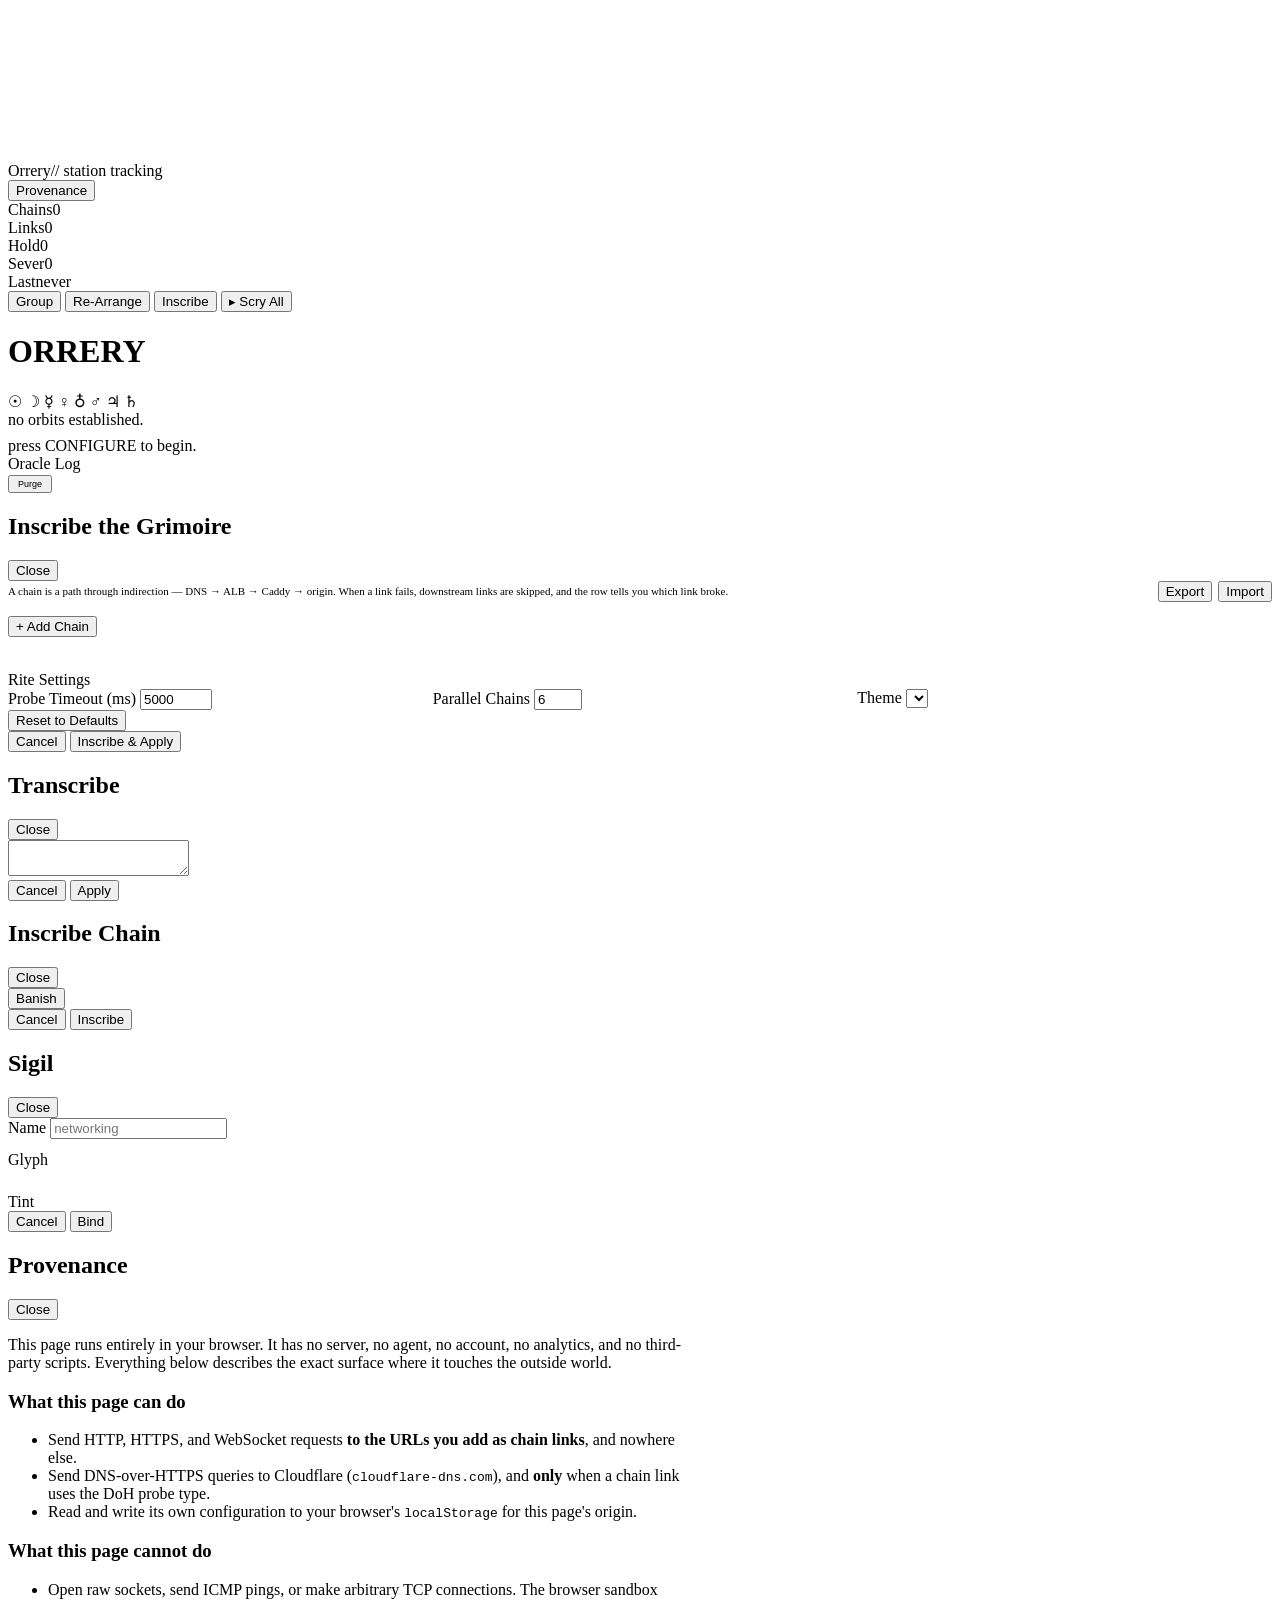
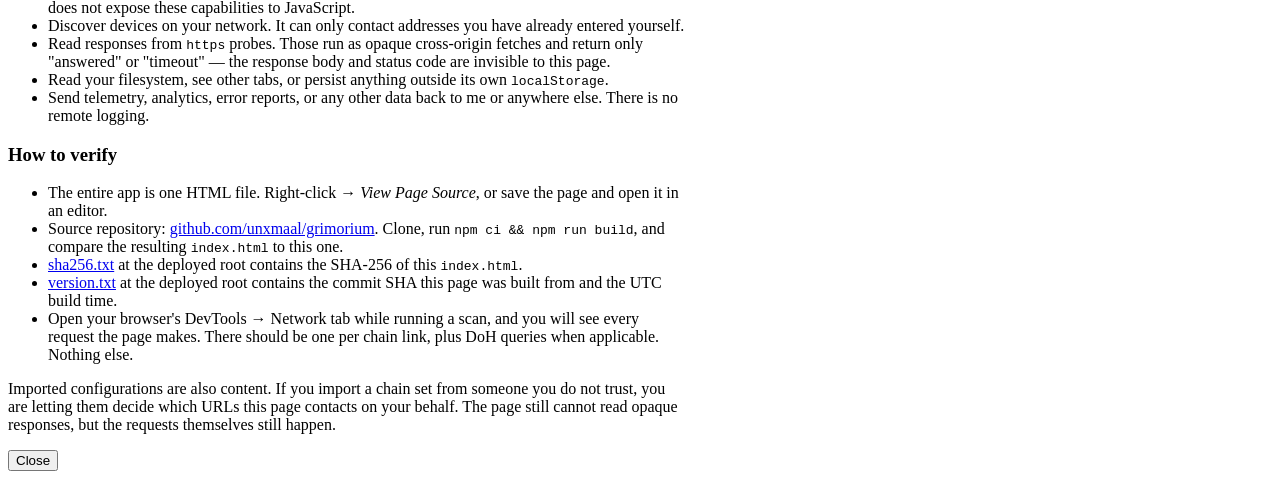
<file: src/template.html>
<!doctype html>
<html lang="en">
<head>
<meta charset="utf-8">
<meta name="viewport" content="width=device-width,initial-scale=1">
<title>ORRERY // station tracking</title>
<style>
%STYLES%
</style>
</head>
<body>

<canvas id="parchment"></canvas>
<svg id="background-decor" xmlns="http://www.w3.org/2000/svg"></svg>
<div id="groups"></div>
<div id="cards"></div>
<div class="shelf" id="shelf"></div>

<div class="topbar">
  <div class="brand"><span data-label="brand.name">Orrery</span><span class="sub" data-label="brand.sub">// station tracking</span></div>
  <button class="btn ghost" id="btn-trust" title="what this page can and cannot do" data-label="actions.trust">Provenance</button>
  <div class="spacer"></div>
  <div class="meta">
    <div><span class="k" data-label="meta.chains">Chains</span><span class="v" id="meta-chains">0</span></div>
    <div><span class="k" data-label="meta.links">Links</span><span class="v" id="meta-links">0</span></div>
    <div><span class="k" data-label="meta.up">Hold</span><span class="v" id="meta-up" style="color:var(--verdant)">0</span></div>
    <div><span class="k" data-label="meta.down">Sever</span><span class="v" id="meta-down" style="color:var(--sienna)">0</span></div>
    <div><span class="k" data-label="meta.last">Last</span><span class="v" id="meta-last">never</span></div>
  </div>
  <button class="btn ghost" id="btn-group" data-label="actions.group">Group</button>
  <button class="btn ghost" id="btn-relayout" data-label="actions.reArrange">Re-Arrange</button>
  <button class="btn ghost" id="btn-config" data-label="actions.inscribe">Inscribe</button>
  <button class="btn primary" id="btn-scan" data-label="actions.scryAll">▸ Scry All</button>
</div>

<div class="empty-hint" id="empty-hint">
  <h1 data-label="brand.name">ORRERY</h1>
  <div class="glyph-row">☉ ☽ ☿ ♀ ♁ ♂ ♃ ♄</div>
  <div data-label="empty.noChainsHead">no orbits established.</div>
  <div style="margin-top:8px;color:var(--gold)" data-label="empty.pressHint">press CONFIGURE to begin.</div>
</div>

<aside class="sidepanel" id="sidepanel">
  <div id="side-content"></div>
</aside>

<div class="console">
  <div class="header">
    <div><span class="candle"></span><span data-label="nouns.log">Oracle Log</span></div>
    <div><button class="btn ghost" id="btn-clear-log" style="padding:2px 8px;font-size:9px;" data-label="actions.purge">Purge</button></div>
  </div>
  <div class="body" id="log"></div>
</div>

<div class="modal-bg" id="modal-bg">
  <div class="modal">
    <div class="head">
      <h2 data-label="modalTitles.inscribe">Inscribe the Grimoire</h2>
      <button class="btn ghost" id="btn-close-modal" data-label="actions.close">Close</button>
    </div>
    <div class="body" id="modal-body">
      <div style="display:flex;justify-content:space-between;margin-bottom:14px;gap:10px;align-items:center;">
        <div style="color:var(--ink-dim);font-size:11px;font-family:var(--serif);line-height:1.5;" data-label="explainers.chainDescription">
          A chain is a path through indirection — DNS → ALB → Caddy → origin. When a link fails, downstream links are skipped, and the row tells you which link broke.
        </div>
        <div style="display:flex;gap:6px">
          <button class="btn ghost" id="btn-export" data-label="actions.exportLabel">Export</button>
          <button class="btn ghost" id="btn-import" data-label="actions.importLabel">Import</button>
        </div>
      </div>
      <div id="chains-editor"></div>
      <button class="btn" id="btn-add-chain" data-label="actions.addChain">+ Add Chain</button>

      <div style="margin-top:20px;padding-top:14px;border-top:1px dashed var(--ink-faint)">
        <label data-label="nouns.siteSettings">Rite Settings</label>
        <div style="display:grid;grid-template-columns:1fr 1fr 1fr;gap:10px;">
          <div><label data-label="fields.timeout">Probe Timeout (ms)</label>
            <input type="number" id="cfg-timeout" min="500" max="30000" step="100" value="5000"></div>
          <div><label data-label="fields.parallel">Parallel Chains</label>
            <input type="number" id="cfg-parallel" min="1" max="32" step="1" value="6"></div>
          <div><label data-label="fields.theme">Theme</label>
            <select id="cfg-theme"></select></div>
        </div>
      </div>
    </div>
    <div class="foot">
      <button class="btn danger" id="btn-reset" data-label="actions.reset">Reset to Defaults</button>
      <div class="right">
        <button class="btn ghost" id="btn-cancel" data-label="actions.cancel">Cancel</button>
        <button class="btn primary" id="btn-save" data-label="actions.saveApply">Inscribe &amp; Apply</button>
      </div>
    </div>
  </div>
</div>

<div class="modal-bg" id="modal-bg-json">
  <div class="modal" style="width:min(720px,92vw)">
    <div class="head">
      <h2 id="json-title">Transcribe</h2>
      <button class="btn ghost" id="btn-close-json" data-label="actions.close">Close</button>
    </div>
    <div class="body"><textarea id="json-area" spellcheck="false"></textarea></div>
    <div class="foot">
      <div></div>
      <div class="right">
        <button class="btn ghost" id="btn-json-cancel" data-label="actions.cancel">Cancel</button>
        <button class="btn primary" id="btn-json-apply" data-label="actions.apply">Apply</button>
      </div>
    </div>
  </div>
</div>

<div class="modal-bg" id="modal-bg-chain">
  <div class="modal" style="width:min(820px,92vw)">
    <div class="head">
      <h2 id="chain-modal-title">Inscribe Chain</h2>
      <button class="btn ghost" id="btn-close-chain" data-label="actions.close">Close</button>
    </div>
    <div class="body"><div id="chain-modal-body"></div></div>
    <div class="foot">
      <button class="btn danger" id="btn-chain-delete" data-label="actions.banish">Banish</button>
      <div class="right">
        <button class="btn ghost" id="btn-chain-cancel" data-label="actions.cancel">Cancel</button>
        <button class="btn primary" id="btn-chain-save" data-label="actions.save">Inscribe</button>
      </div>
    </div>
  </div>
</div>

<div class="modal-bg" id="modal-bg-classifier">
  <div class="modal" style="width:min(420px,92vw)">
    <div class="head">
      <h2 id="cls-title">Sigil</h2>
      <button class="btn ghost" id="btn-close-cls" data-label="actions.close">Close</button>
    </div>
    <div class="body">
      <label data-label="fields.name">Name</label>
      <input type="text" id="cls-name" data-label-placeholder="fields.sigilNamePlaceholder" placeholder="networking">
      <div style="margin-top:12px"><label>Glyph</label>
        <div id="cls-glyph-picker" style="display:flex;flex-wrap:wrap;gap:4px;max-height:160px;overflow-y:auto;border:1px solid var(--panel-edge);padding:6px;"></div>
      </div>
      <div style="margin-top:12px"><label>Tint</label>
        <div id="cls-tint-picker" style="display:flex;gap:6px;flex-wrap:wrap;"></div>
      </div>
    </div>
    <div class="foot">
      <button class="btn danger" id="btn-cls-delete" style="display:none" data-label="actions.banish">Banish</button>
      <div class="right">
        <button class="btn ghost" id="btn-cls-cancel" data-label="actions.cancel">Cancel</button>
        <button class="btn primary" id="btn-cls-save" data-label="actions.bind">Bind</button>
      </div>
    </div>
  </div>
</div>

<div class="modal-bg" id="modal-bg-trust">
  <div class="modal" style="width:min(680px,92vw)">
    <div class="head">
      <h2 data-label="modalTitles.trust">Provenance</h2>
      <button class="btn ghost" id="btn-close-trust" data-label="actions.close">Close</button>
    </div>
    <div class="body trust-body">
      <p class="trust-lede">
        This page runs entirely in your browser. It has no server, no agent, no account, no analytics, and no third-party scripts. Everything below describes the exact surface where it touches the outside world.
      </p>

      <h3>What this page can do</h3>
      <ul>
        <li>Send HTTP, HTTPS, and WebSocket requests <strong>to the URLs you add as chain links</strong>, and nowhere else.</li>
        <li>Send DNS-over-HTTPS queries to Cloudflare (<code>cloudflare-dns.com</code>), and <strong>only</strong> when a chain link uses the DoH probe type.</li>
        <li>Read and write its own configuration to your browser's <code>localStorage</code> for this page's origin.</li>
      </ul>

      <h3>What this page cannot do</h3>
      <ul>
        <li>Open raw sockets, send ICMP pings, or make arbitrary TCP connections. The browser sandbox does not expose these capabilities to JavaScript.</li>
        <li>Discover devices on your network. It can only contact addresses you have already entered yourself.</li>
        <li>Read responses from <code>https</code> probes. Those run as opaque cross-origin fetches and return only "answered" or "timeout" — the response body and status code are invisible to this page.</li>
        <li>Read your filesystem, see other tabs, or persist anything outside its own <code>localStorage</code>.</li>
        <li>Send telemetry, analytics, error reports, or any other data back to me or anywhere else. There is no remote logging.</li>
      </ul>

      <h3>How to verify</h3>
      <ul>
        <li>The entire app is one HTML file. Right-click → <em>View Page Source</em>, or save the page and open it in an editor.</li>
        <li>Source repository: <a href="https://github.com/unxmaal/grimorium" target="_blank" rel="noopener noreferrer">github.com/unxmaal/grimorium</a>. Clone, run <code>npm ci &amp;&amp; npm run build</code>, and compare the resulting <code>index.html</code> to this one.</li>
        <li><a href="sha256.txt" target="_blank" rel="noopener noreferrer">sha256.txt</a> at the deployed root contains the SHA-256 of this <code>index.html</code>.</li>
        <li><a href="version.txt" target="_blank" rel="noopener noreferrer">version.txt</a> at the deployed root contains the commit SHA this page was built from and the UTC build time.</li>
        <li>Open your browser's DevTools → Network tab while running a scan, and you will see every request the page makes. There should be one per chain link, plus DoH queries when applicable. Nothing else.</li>
      </ul>

      <p class="trust-foot">
        Imported configurations are also content. If you import a chain set from someone you do not trust, you are letting them decide which URLs this page contacts on your behalf. The page still cannot read opaque responses, but the requests themselves still happen.
      </p>
    </div>
    <div class="foot">
      <div></div>
      <div class="right">
        <button class="btn primary" id="btn-trust-ok" data-label="actions.close">Close</button>
      </div>
    </div>
  </div>
</div>

<div class="tip" id="tip"></div>

<script>
%SCRIPT%
</script>
</body>
</html>
</file>
